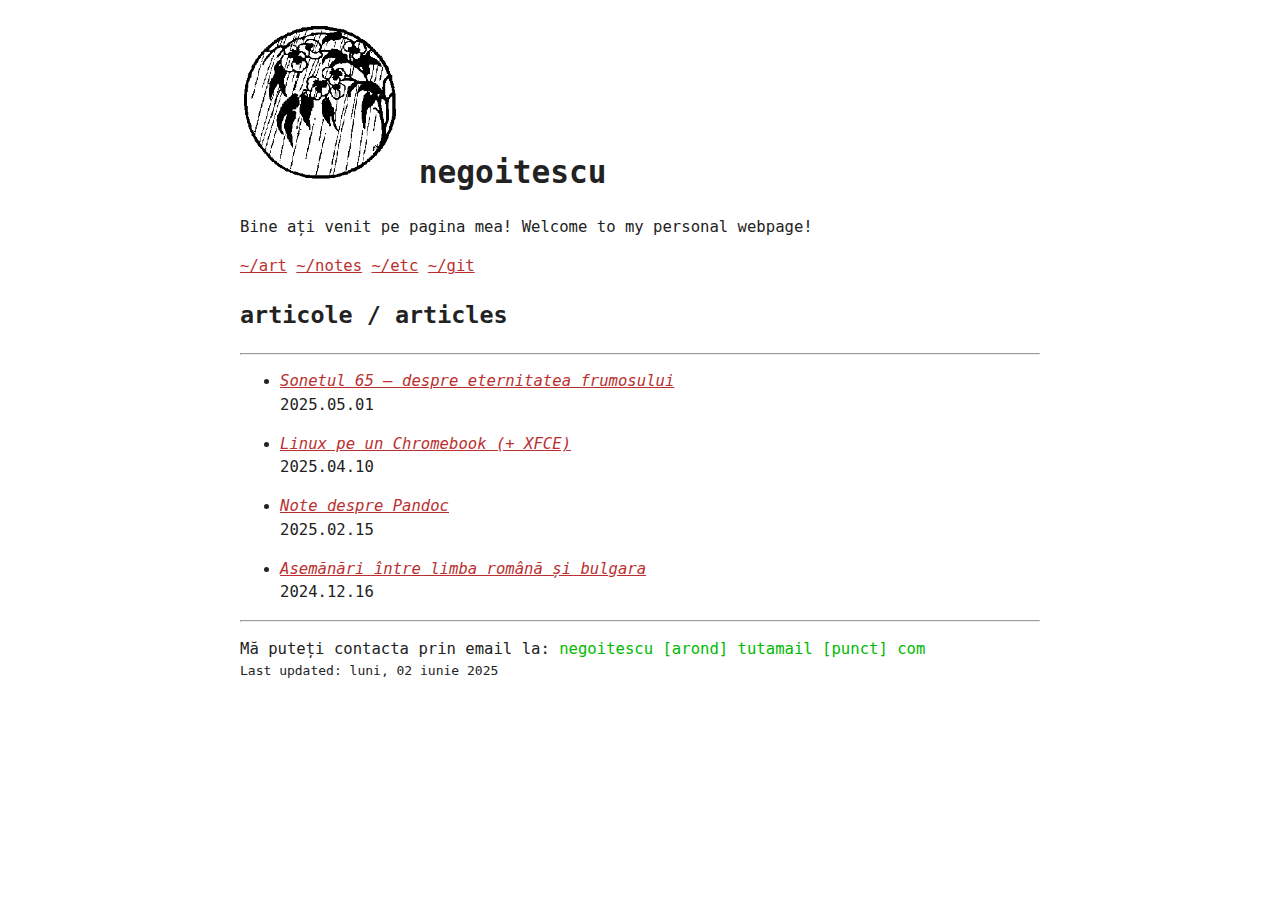
<file: index.html>
<!DOCTYPE html>
<html lang="ro">
<head>
	<meta charset="UTF-8">
	<meta name="viewport" content="width=device-width, initial-scale=1.0">
	<title>negoitescu mario</title>
	<link rel="shortcut icon" href="./res/favicon.ico">
	<link href="./style.css" rel="stylesheet" type="text/css" media="all">
</head>
<body>
	<div id="main">
		<h1><img style="width: 20%; display: inline" src="./res/hello.png">  negoitescu</h1>
	<p>Bine ați venit pe pagina mea! Welcome to my personal webpage!</p>

	<p class="links">
	<a href="https://negoitescu.newgrounds.com">~/art</a>
	<a href="https://negoitescu.xyz/notes">~/notes</a>
	<a href="./etc.html">~/etc</a>
	<a href="https://github.com/mnegoitescu">~/git</a>
	</p>

	<h2 id="blog">articole / articles</h2>
	<hr/>
	<ul><li><p><a href=posts/04-sonetul65.html><em>Sonetul 65 &mdash; despre eternitatea frumosului</em></a><br/>2025.05.01</p></li><li><p><a href=posts/03-chromebook.html><em>Linux pe un Chromebook (+ XFCE)</em></a><br/>2025.04.10 </p></li><li><p><a href=posts/02-pandoc.html><em>Note despre Pandoc</em></a><br/>2025.02.15</p></li><li><p><a href=posts/01-asemanari-bulgara-romana.html><em>Asemănări între limba română și bulgara</em></a><br/>2024.12.16 </p></li></ul>
	<hr/>
	<p>Mă puteți contacta prin email la: <code>negoitescu [arond] tutamail [punct] com</code><br/>
	<sup>Last updated: luni, 02 iunie 2025</sup></p>
	</div>
</body>
</html>
</file>
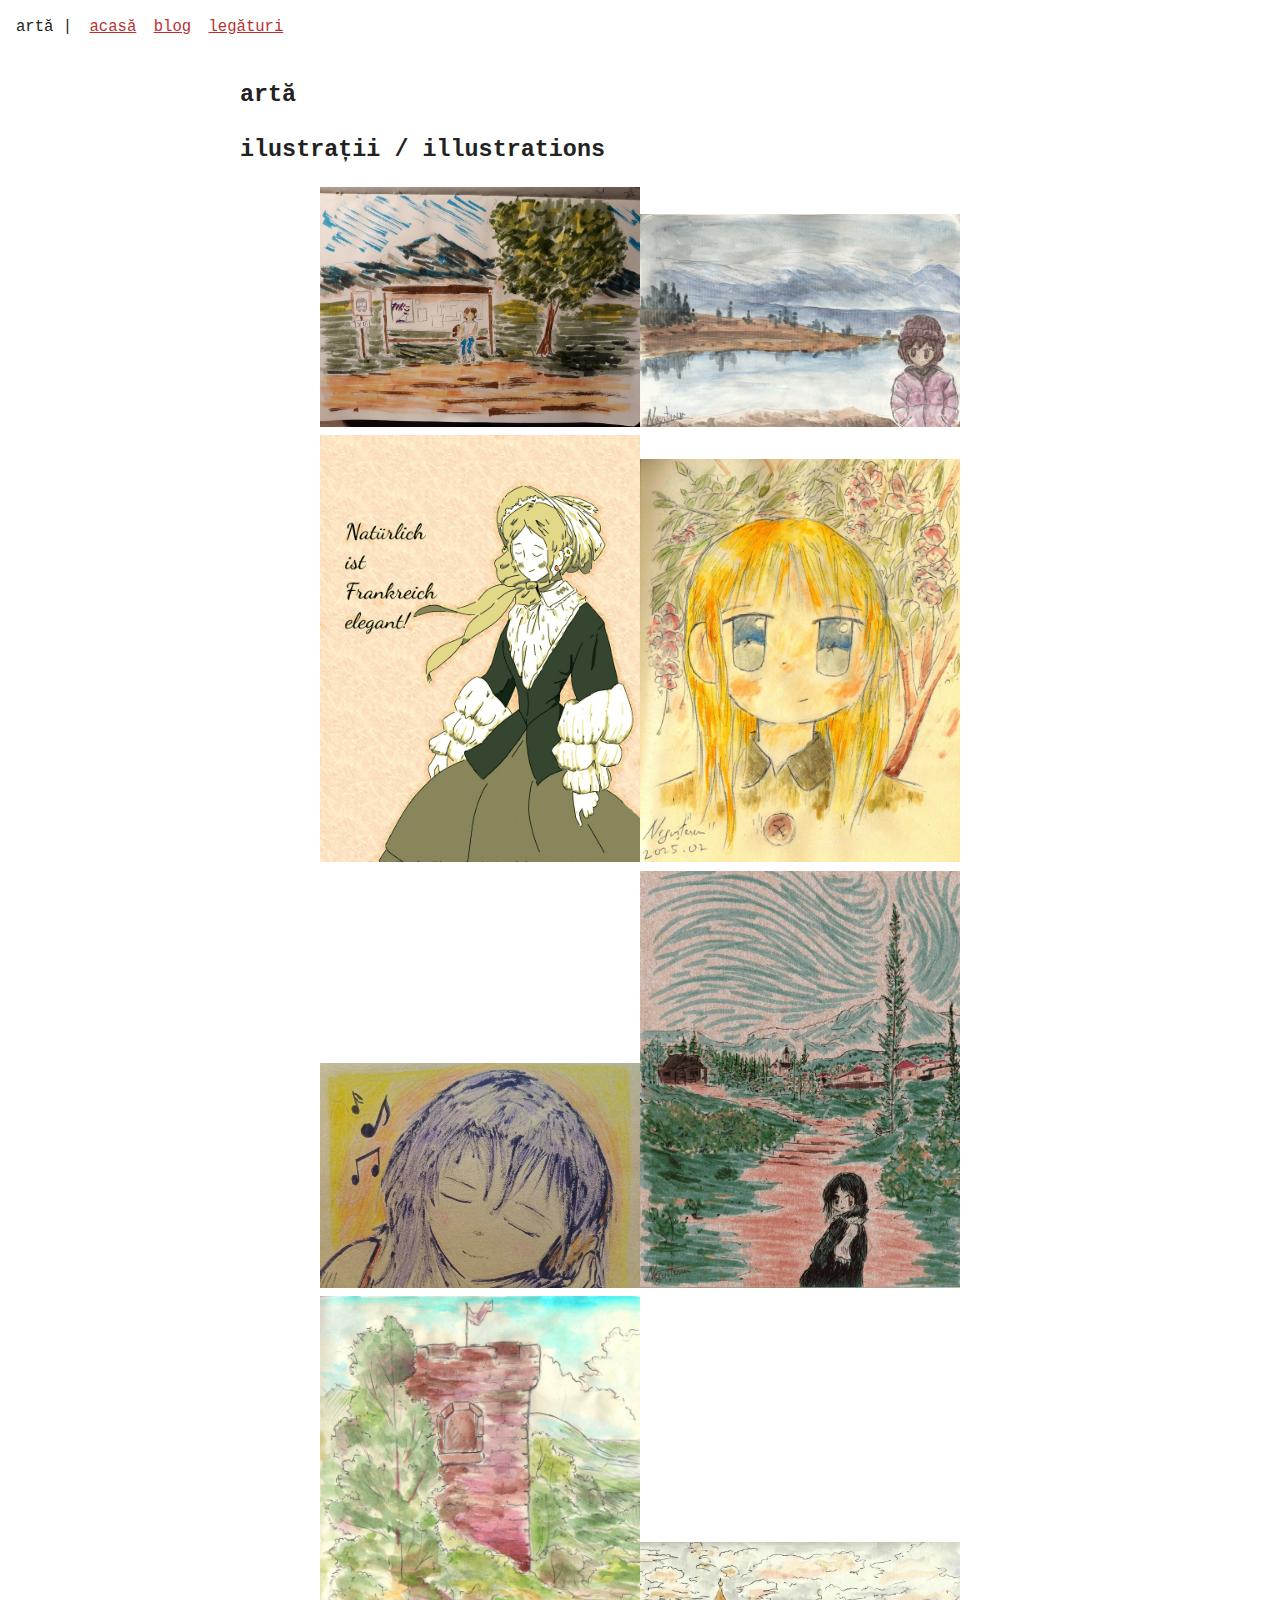
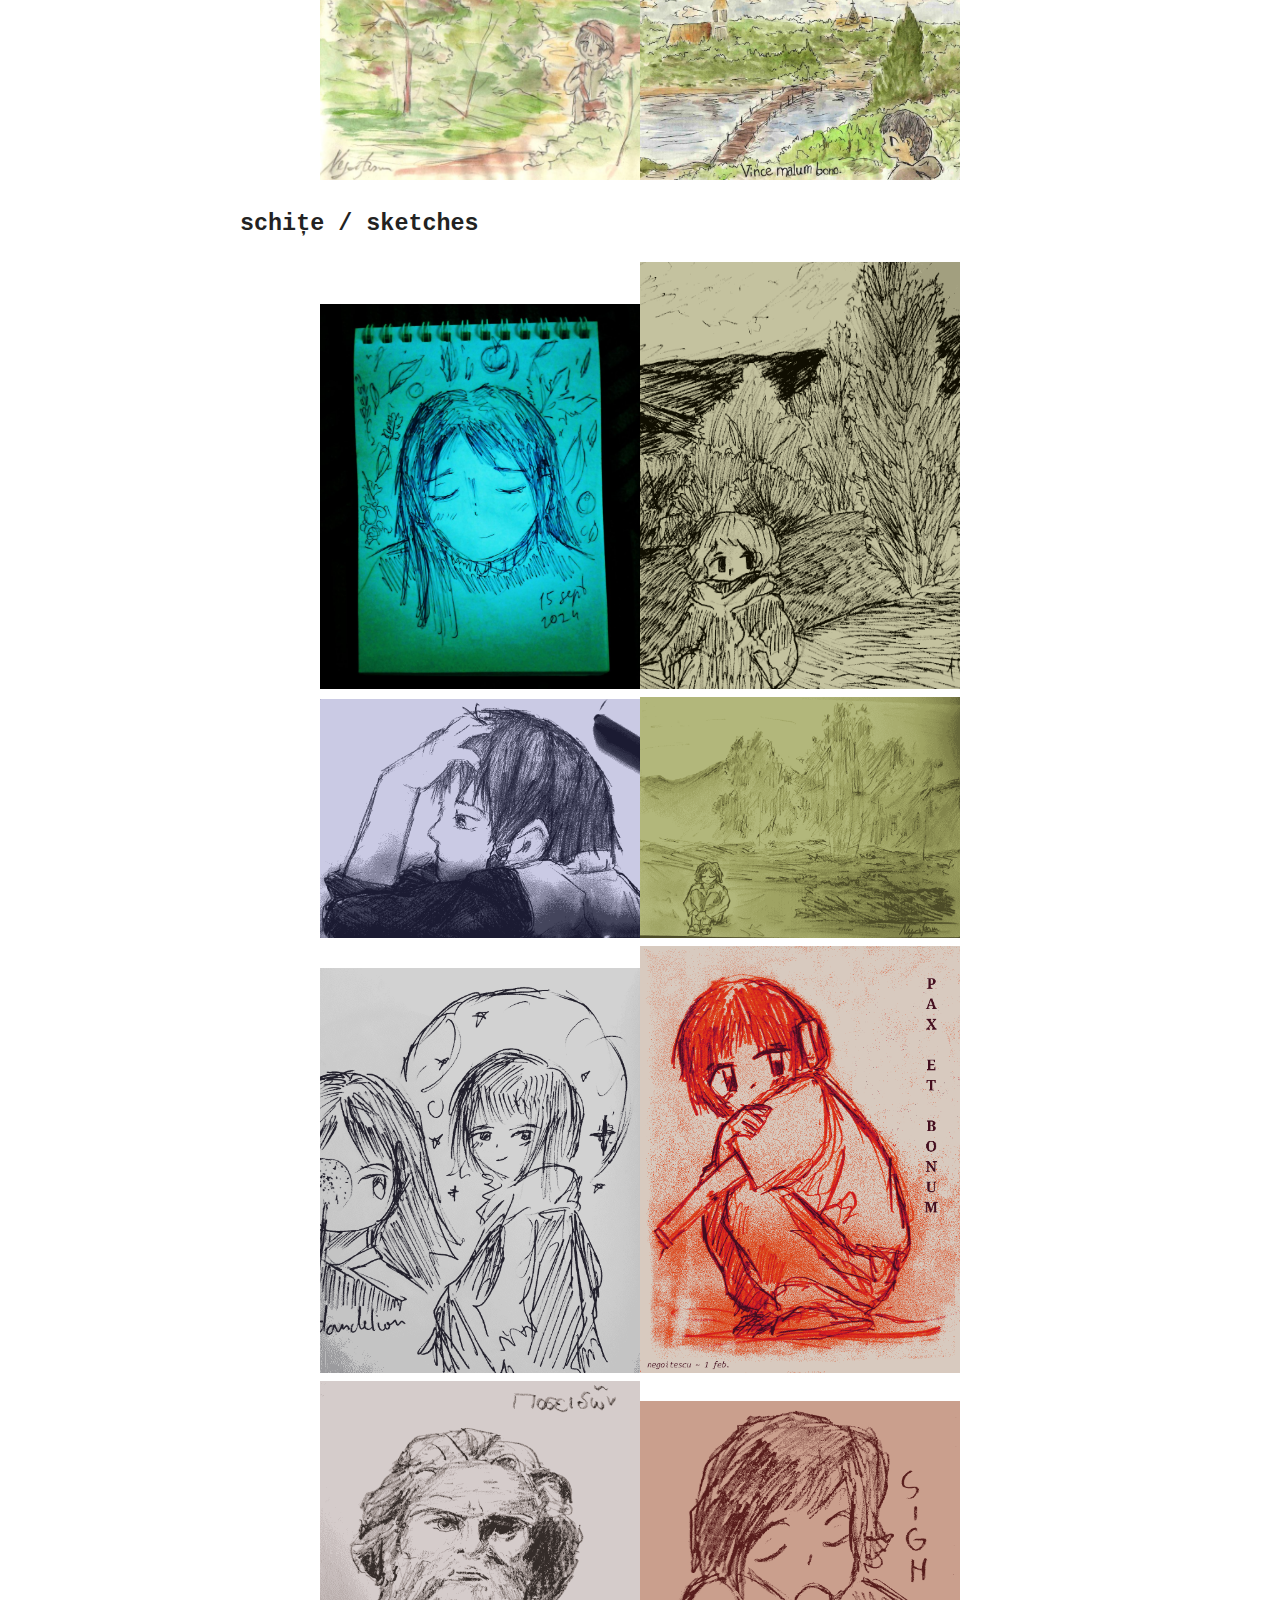
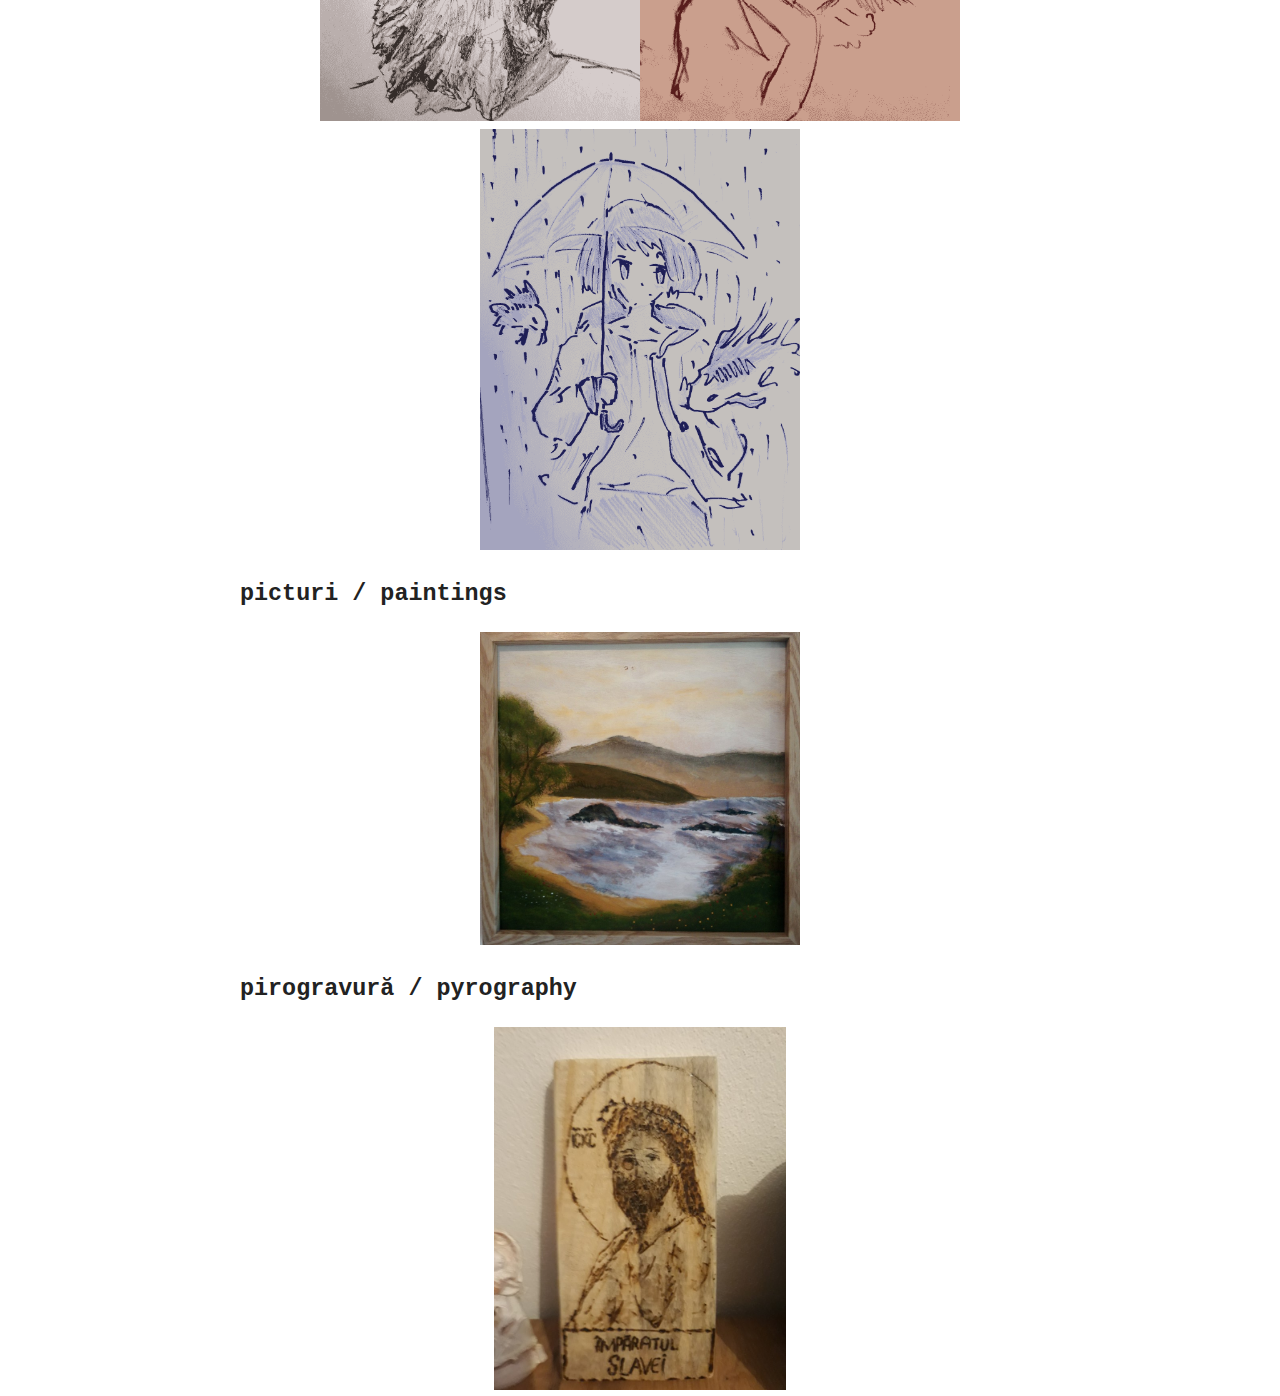
<file: art.html>
<!DOCTYPE html>
<html lang="ro">
  <head>
    <meta charset="UTF-8">
    <meta name="viewport" content="width=device-width, initial-scale=1.0">
    <title>artă | negoitescu mario</title>
    <link href="./style.css" rel="stylesheet" type="text/css" media="all">
  </head>
  <body>
  <div class="menu">
	<p>artă |
	<a href="./">acasă</a>
	<a href="./#blog">blog</a>
 	<a href="./links.html">legături</a></p>
  </div>
  <div id="main">
	<h2>artă</h2>
	<h2>ilustrații / illustrations</h2>
	<div class="pic">
		<img src="./pics/art/il-bus.jpg">
		<img src="./pics/art/il-cold-lake.jpg">
		<img src="./pics/art/il-frankreich.jpg">
		<img src="./pics/art/il-glycine.jpg">
		<img src="./pics/art/il-music.jpg">
		<img src="./pics/art/il-satuc.jpg">
		<img src="./pics/art/il-turn.jpg">
		<img src="./pics/art/il-vincemalumbono.jpg">
	</div>
	<h2>schițe / sketches</h2>
	<div class="pic">
		<img src="./pics/art/sk-autumn-fall.jpg">
		<img src="./pics/art/sk-cold.png">
		<img src="./pics/art/sk-lain.png">
		<img src="./pics/art/sk-mesteacan.png">
		<img src="./pics/art/sk-moon.png">
		<img src="./pics/art/sk-muzak.png">
		<img src="./pics/art/sk-poseidon.png">
		<img src="./pics/art/sk-sigh.png">
		<img src="./pics/art/sk-weird-fishes.png">
	</div>
	<h2>picturi / paintings</h2>
	<div class="pic">
		<img src="./pics/art/pt-malul-marii.jpg">
	</div>
	<h2>pirogravură / pyrography</h2>
	<div class="pic">
		<img src="./pics/art/ww-imparatul-slavei.jpg">
	</div>
    </div>
    </body>
</html>
</file>
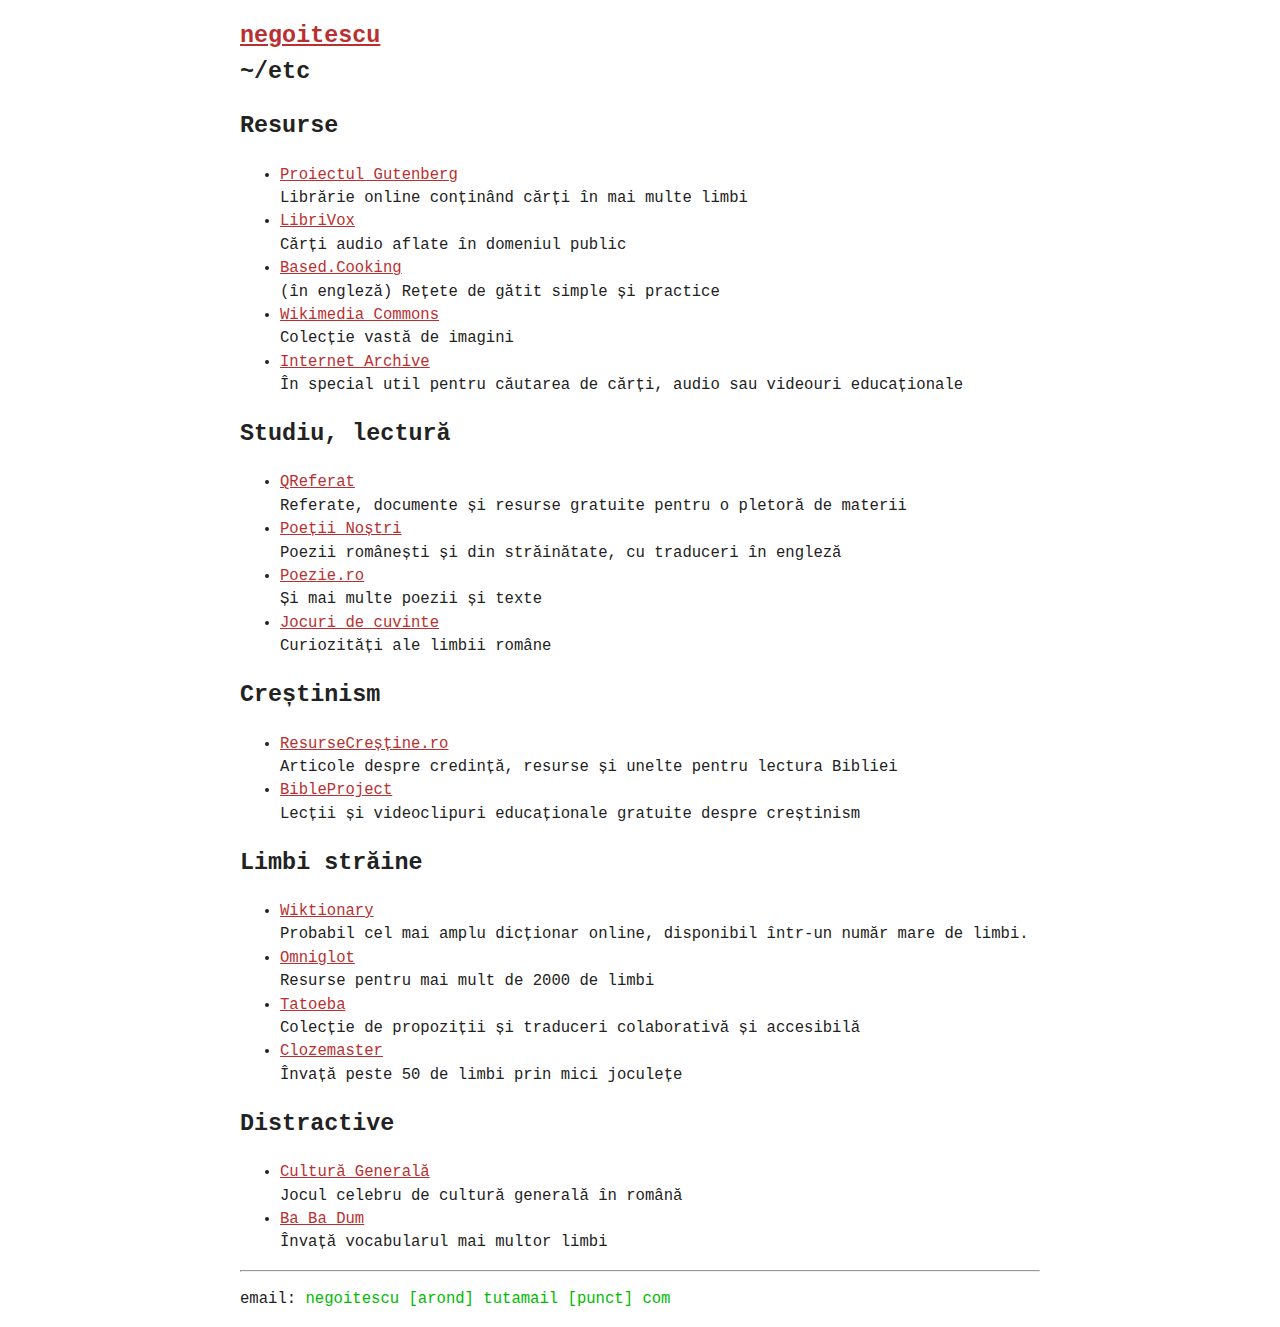
<file: etc.html>
<!DOCTYPE html>
<html lang="ro">
<head>
	<meta charset="UTF-8">
	<meta name="viewport" content="width=device-width, initial-scale=1.0">
	<title>etc | negoitescu mario</title>
	<link rel="shortcut icon" href="./res/favicon.ico">
	<link href="./style.css" rel="stylesheet" type="text/css" media="all">
</head>
<body>
	<div id="main">
	<h2><a href="./">negoitescu</a><br/> ~/etc</h2>
	<h2 id="resurse">Resurse</h2>
<ul>
<li><a href="https://www.gutenberg.org/ebooks/">Proiectul
Gutenberg</a><br />
Librărie online conținând cărți în mai multe limbi</li>
<li><a href="https://librivox.org">LibriVox</a><br />
Cărți audio aflate în domeniul public</li>
<li><a href="https://based.cooking/">Based.Cooking</a><br />
(în engleză) Rețete de gătit simple și practice</li>
<li><a href="https://commons.wikimedia.org/wiki/Main_Page">Wikimedia
Commons</a><br />
Colecție vastă de imagini</li>
<li><a href="https://archive.org/">Internet Archive</a><br />
În special util pentru căutarea de cărți, audio sau videouri
educaționale</li>
</ul>
<h2 id="studiu">Studiu, lectură</h2>
<ul>
<li><a href="https://www.qreferat.com/">QReferat</a><br />
Referate, documente și resurse gratuite pentru o pletoră de materii</li>
<li><a href="https://poetii-nostri.ro/">Poeții Noștri</a><br />
Poezii românești și din străinătate, cu traduceri în engleză</li>
<li><a href="https://www.poezie.ro/">Poezie.ro</a><br />
Și mai multe poezii și texte</li>
<li><a href="https://jocuridecuvinte.ro/">Jocuri de cuvinte</a><br />
Curiozități ale limbii române</li>
</ul>
<h2 id="crestinism">Creștinism</h2>
<ul>
<li><a
href="https://www.resursecrestine.ro/">ResurseCreșține.ro</a><br />
Articole despre credință, resurse și unelte pentru lectura Bibliei</li>
<li><a href="https://bibleproject.com/Romanian/">BibleProject</a><br />
Lecții și videoclipuri educaționale gratuite despre creștinism</li>
</ul>
<h2 id="lingv">Limbi străine</h2>
<ul>
<li><a href="https://www.wiktionary.org/">Wiktionary</a><br />
Probabil cel mai amplu dicționar online, disponibil într-un număr mare
de limbi.</li>
<li><a href="https://www.omniglot.com">Omniglot</a><br />
Resurse pentru mai mult de 2000 de limbi</li>
<li><a href="https://tatoeba.org/ro">Tatoeba</a><br />
Colecție de propoziții și traduceri colaborativă și accesibilă</li>
<li><a href="https://www.clozemaster.com/">Clozemaster</a><br />
Învață peste 50 de limbi prin mici joculețe</li>
</ul>
<h2 id="fun">Distractive</h2>
<ul>
<li><a href="https://www.culturagenerala.ro/acasa">Cultură
Generală</a><br />
Jocul celebru de cultură generală în română</li>
<li><a href="https://babadum.com">Ba Ba Dum</a><br />
Învață vocabularul mai multor limbi</li>
</ul>
	<hr/>
	<p>email: <code>negoitescu [arond] tutamail [punct] com</code></p>
	</div>
</body>
</html>
</file>
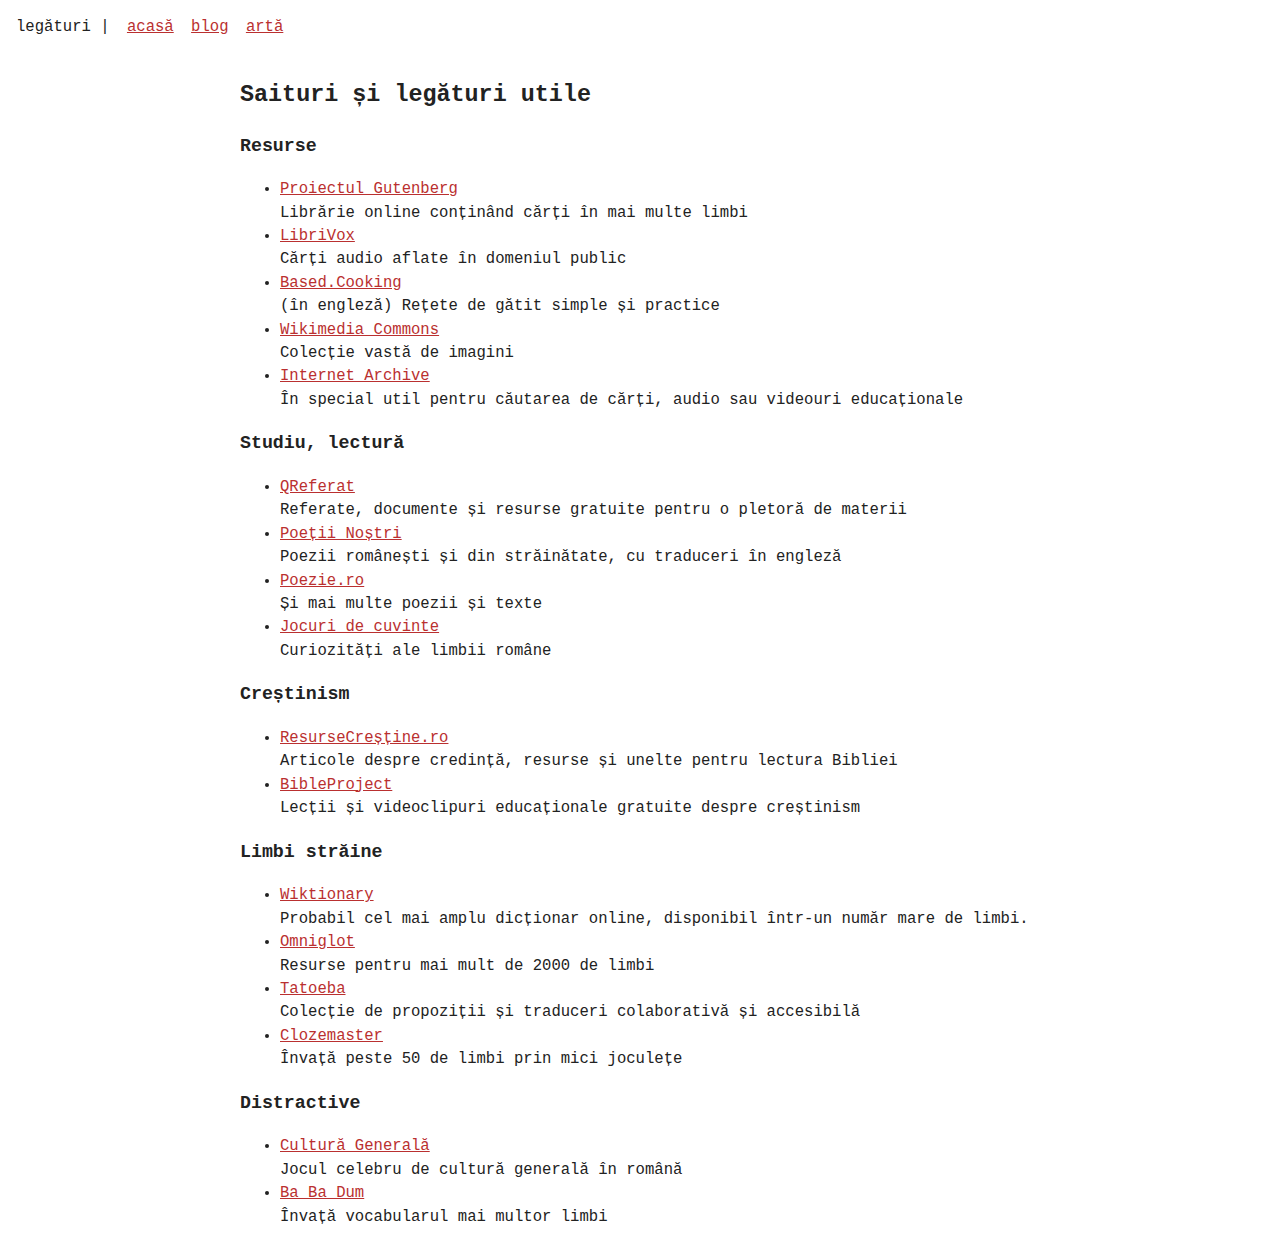
<file: links.html>
<!DOCTYPE html>
<html lang="ro">
  <head>
    <meta charset="UTF-8">
    <meta name="viewport" content="width=device-width, initial-scale=1.0">
    <title>Website-uri utile | Negoitescu Mario</title>
    <link href="./style.css" rel="stylesheet" type="text/css" media="all">
  </head>
  <body>
  <div class="menu">
	<p>legături |
	<a href="./">acasă</a>
	<a href="./#blog">blog</a>
	<a href="./art.html">artă</a></p>
  </div>
  <div id="main">
	<h2 class="center">Saituri și legături utile</h2>

	<h3 id="resurse">Resurse</h3>
	<ul>
		<li><a href="https://www.gutenberg.org/ebooks/">Proiectul Gutenberg</a><br/>Librărie online conținând cărți în mai multe limbi</li>
		<li><a href="https://librivox.org">LibriVox</a><br/>Cărți audio aflate în domeniul public</li>
		<li><a href="https://based.cooking/">Based.Cooking</a><br/>(în engleză) Rețete de gătit simple și practice</li>
		<li><a href="https://commons.wikimedia.org/wiki/Main_Page">Wikimedia Commons</a><br/>Colecție vastă de imagini</li>
		<li><a href="https://archive.org/">Internet Archive</a><br/>În special util pentru căutarea de cărți, audio sau videouri educaționale</li>
	</ul>

	<h3 id="studiu">Studiu, lectură</h3>
	<ul>
		<li><a href="https://www.qreferat.com/">QReferat</a><br/>Referate, documente și resurse gratuite pentru o pletoră de materii</li>
		<li><a href="https://poetii-nostri.ro/">Poeții Noștri</a><br/>Poezii românești și din străinătate, cu traduceri în engleză</li>
		<li><a href="https://www.poezie.ro/">Poezie.ro</a><br/>Și mai multe poezii și texte</li>
		<li><a href="https://jocuridecuvinte.ro/">Jocuri de cuvinte</a><br/>Curiozități ale limbii române</li>
	</ul>

	<h3 id="crestinism">Creștinism</h3>
	<ul>
	  <li><a href="https://www.resursecrestine.ro/">ResurseCreșține.ro</a><br/>Articole despre credință, resurse și unelte pentru lectura Bibliei</li>
	  <li><a href="https://bibleproject.com/Romanian/">BibleProject</a><br/>Lecții și videoclipuri educaționale gratuite despre creștinism</li>
	</ul>

	<h3 id="lingv">Limbi străine</h3>
	<ul>
		<li><a href="https://www.wiktionary.org/">Wiktionary</a><br/>Probabil cel mai amplu dicționar online, disponibil într-un număr mare de limbi.</li>
		<li><a href="https://www.omniglot.com">Omniglot</a><br/>Resurse pentru mai mult de 2000 de limbi</li>
		<li><a href="https://tatoeba.org/ro">Tatoeba</a><br/>Colecție de propoziții și traduceri colaborativă și accesibilă</li>
		<li><a href="https://www.clozemaster.com/">Clozemaster</a><br/>Învață peste 50 de limbi prin mici joculețe</li>
	</ul>

	<h3 id="fun">Distractive</h3>
	<ul>
		<li><a href="https://www.culturagenerala.ro/acasa">Cultură Generală</a><br/>Jocul celebru de cultură generală în română</li>
		<li><a href="https://babadum.com">Ba Ba Dum</a><br/>Învață vocabularul mai multor limbi</li>
	</ul>

  </div>
  </body>
</html>
</file>
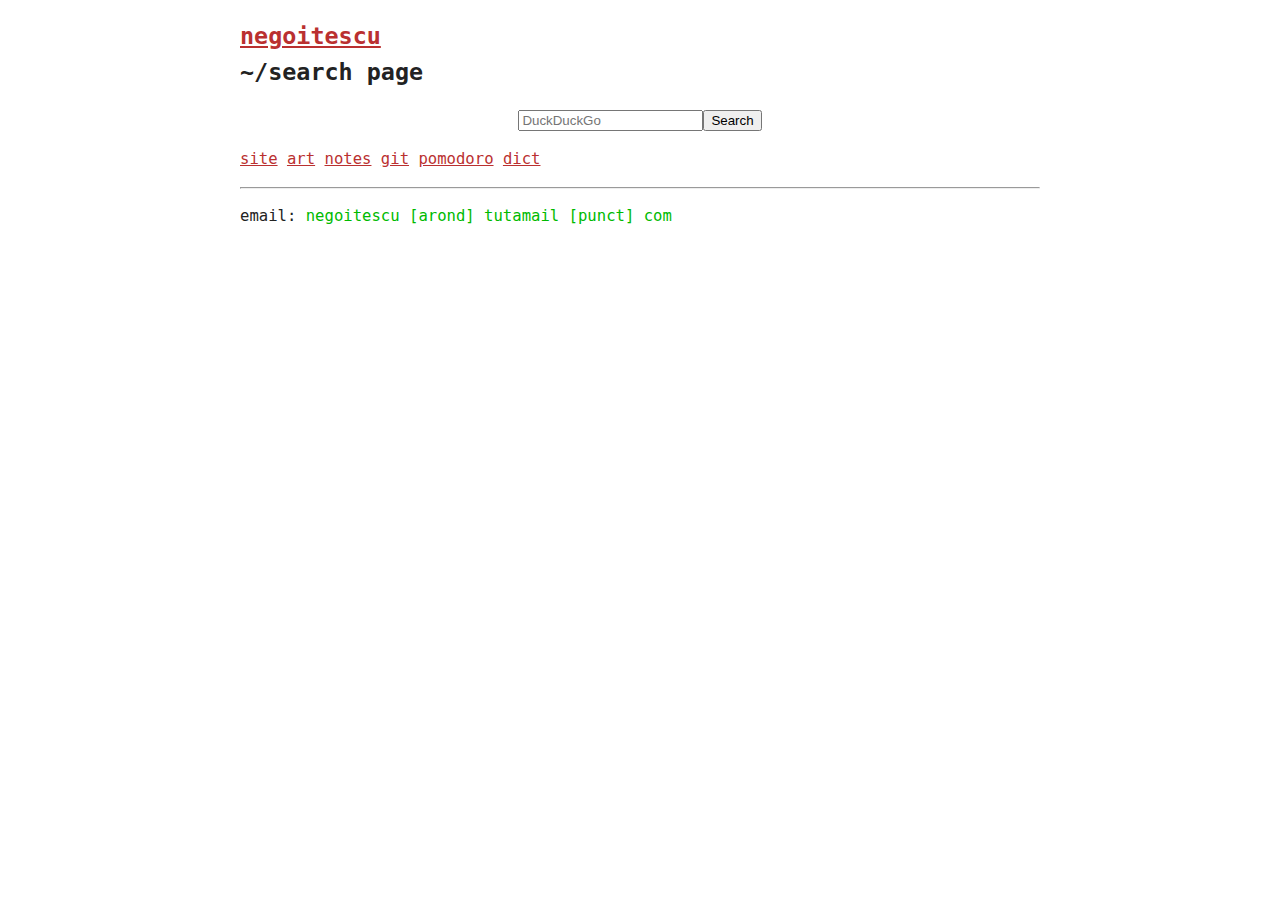
<file: search.html>
<!DOCTYPE html>
<html lang="ro">
<head>
	<meta charset="UTF-8">
	<meta name="viewport" content="width=device-width, initial-scale=1.0">
	<title>search page | negoitescu mario</title>
	<link rel="shortcut icon" href="./res/favicon.ico">
	<link href="./style.css" rel="stylesheet" type="text/css" media="all">
</head>
<body>
	<div id="main">
	<h2><a href="./">negoitescu</a><br/> ~/search page</h2>
	<form class="pic" action="https://duckduckgo.com/" method="get">
<input type="hidden" name="sitesearch" value="">
<input type="text" name="q" placeholder="DuckDuckGo">
<input type="submit" value="Search">
</form>
<div class="links">
<p><a href="https://negoitescu.xyz">site</a> <a
href="https://negoitescu.newgrounds.com">art</a> <a
href="https://negoitescu.xyz/notes">notes</a> <a
href="https://github.com/mnegoitescu">git</a> <a
href="https://pomofocus.io/">pomodoro</a> <a
href="https://hallo.ro">dict</a></p>
</div>
	<hr/>
	<p>email: <code>negoitescu [arond] tutamail [punct] com</code></p>
	</div>
</body>
</html>
</file>
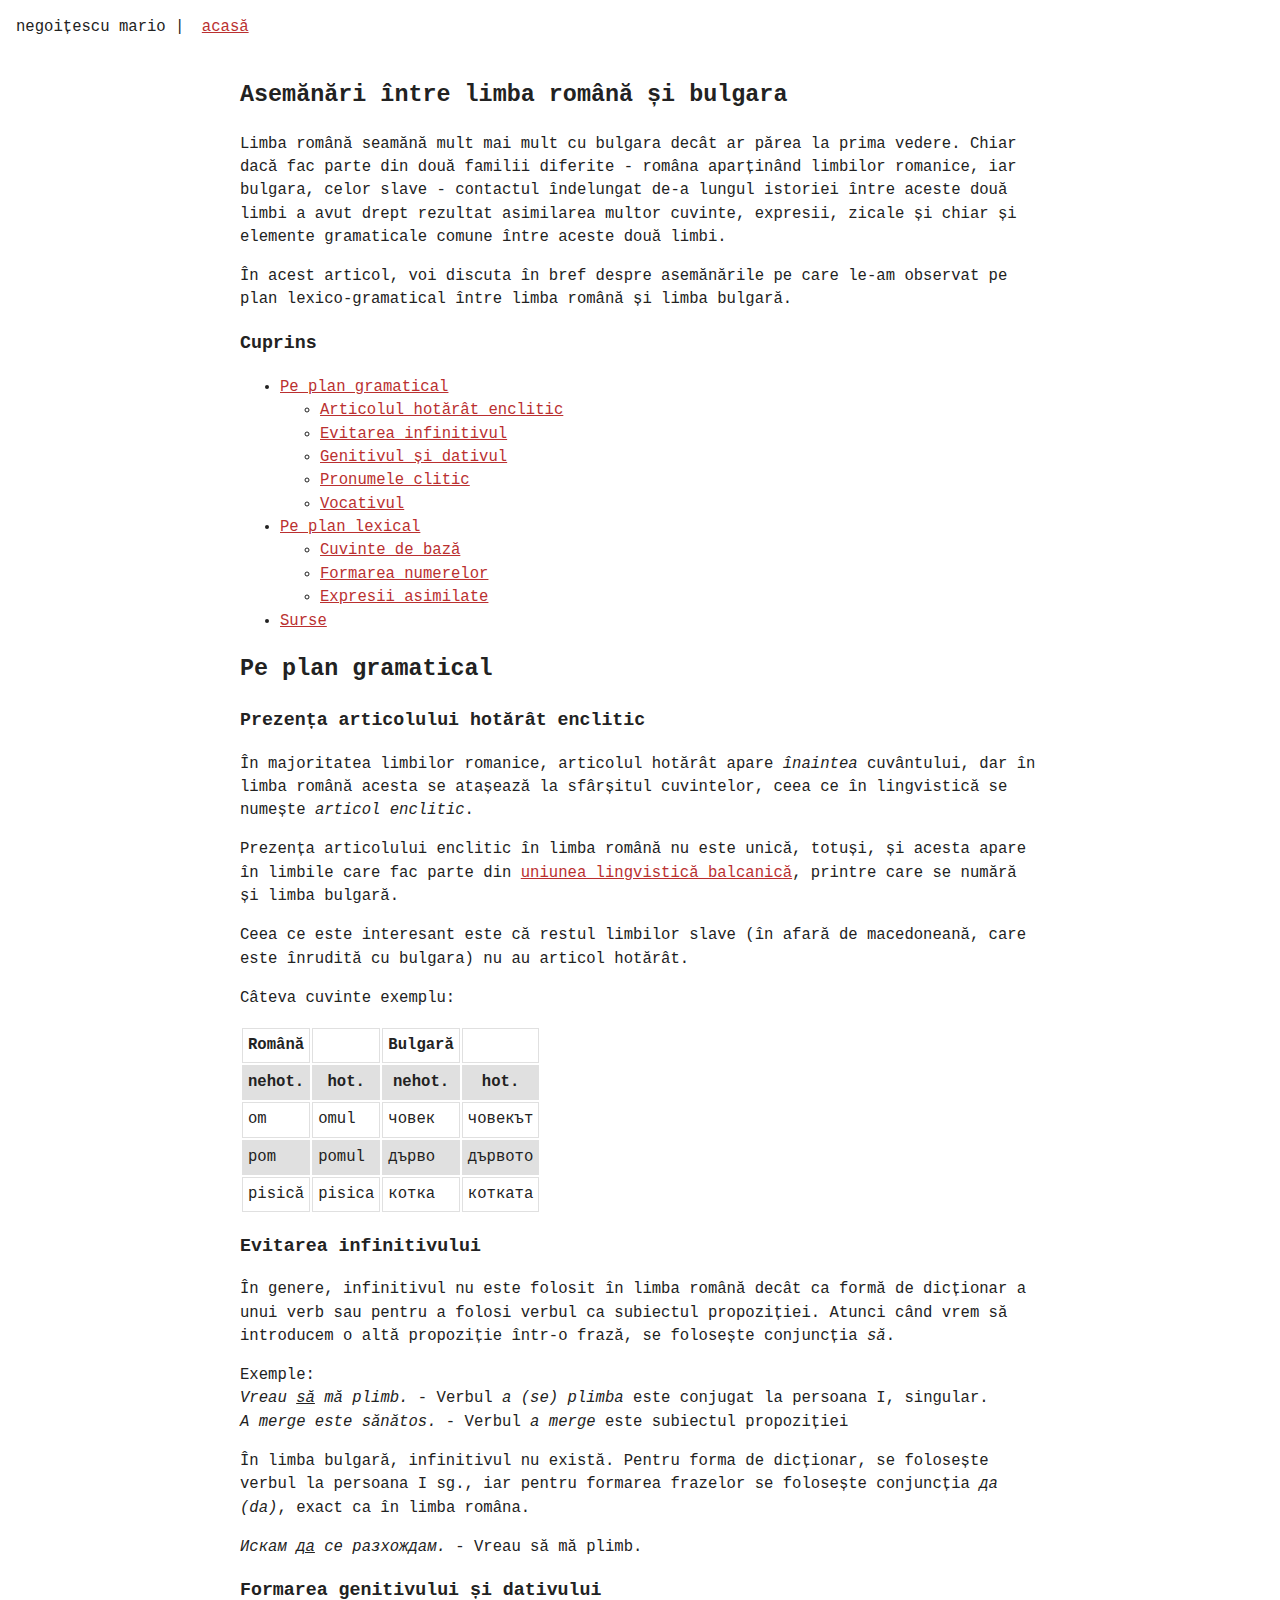
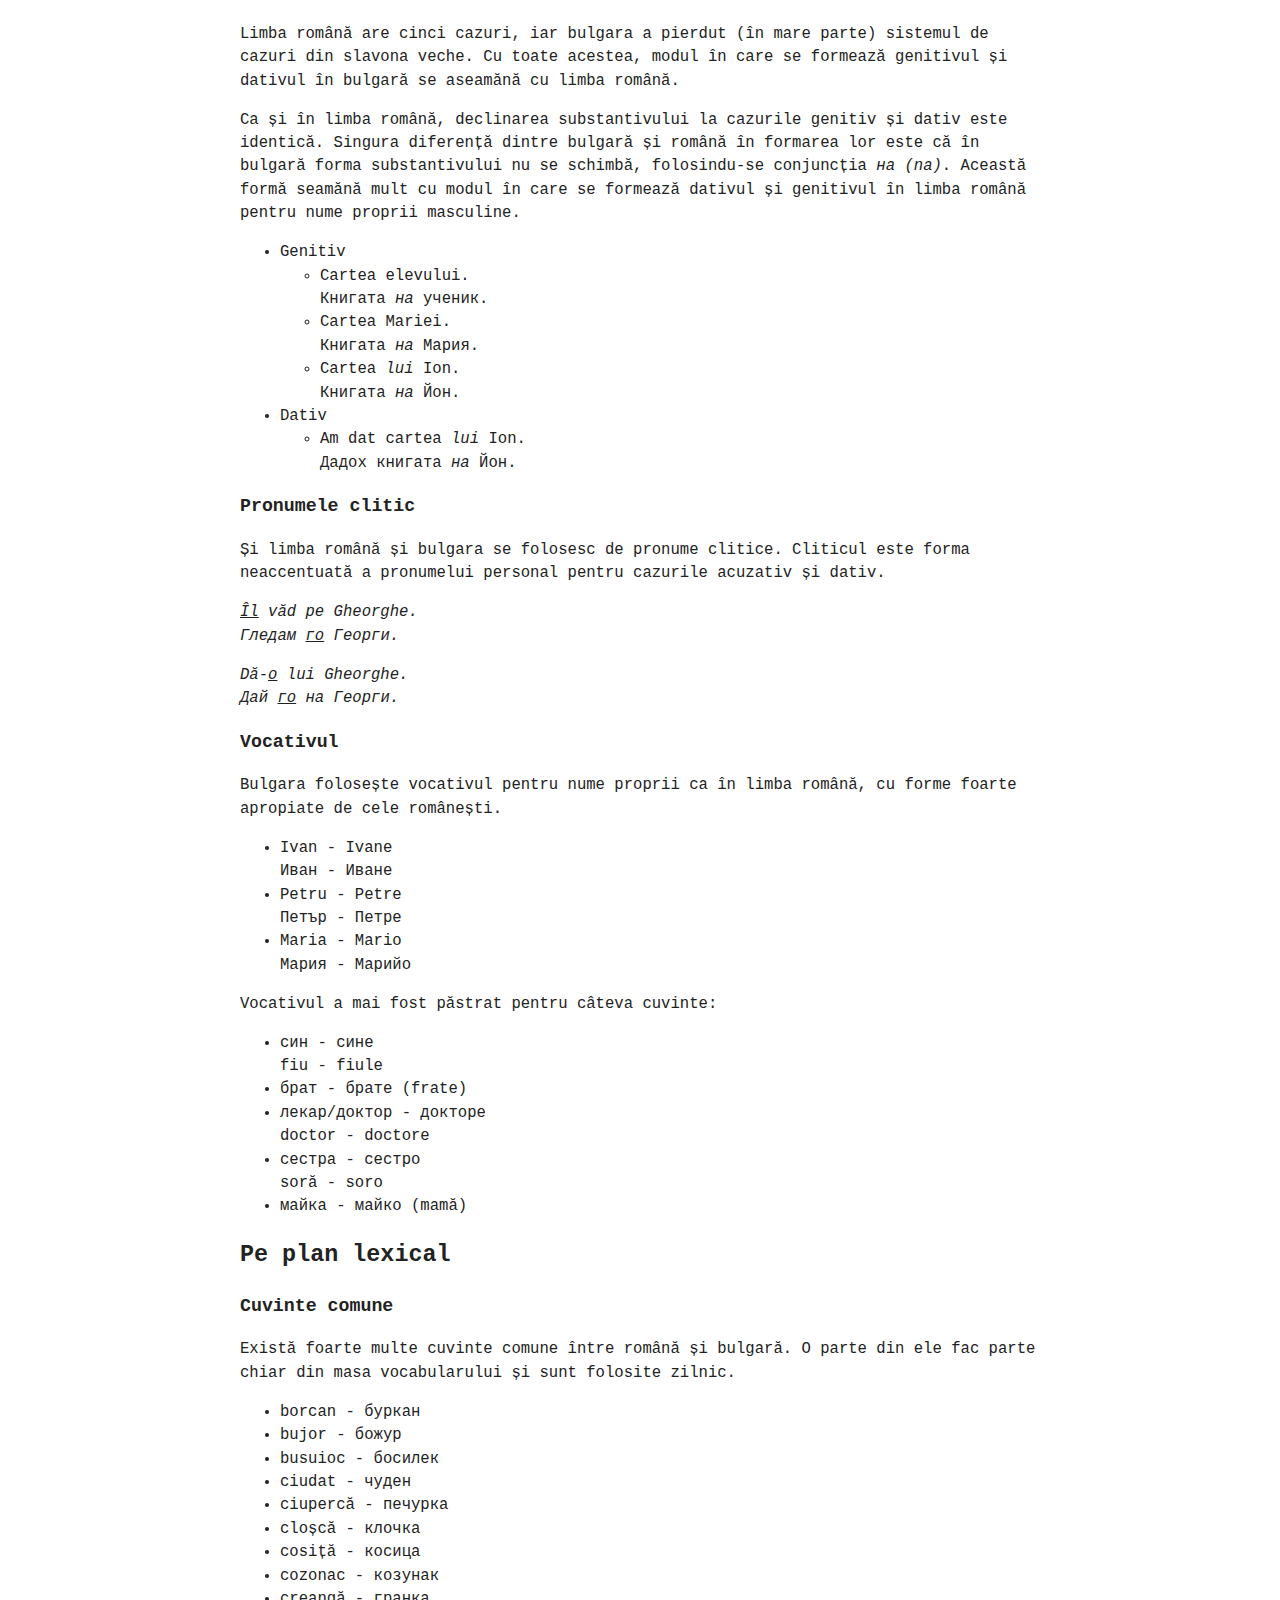
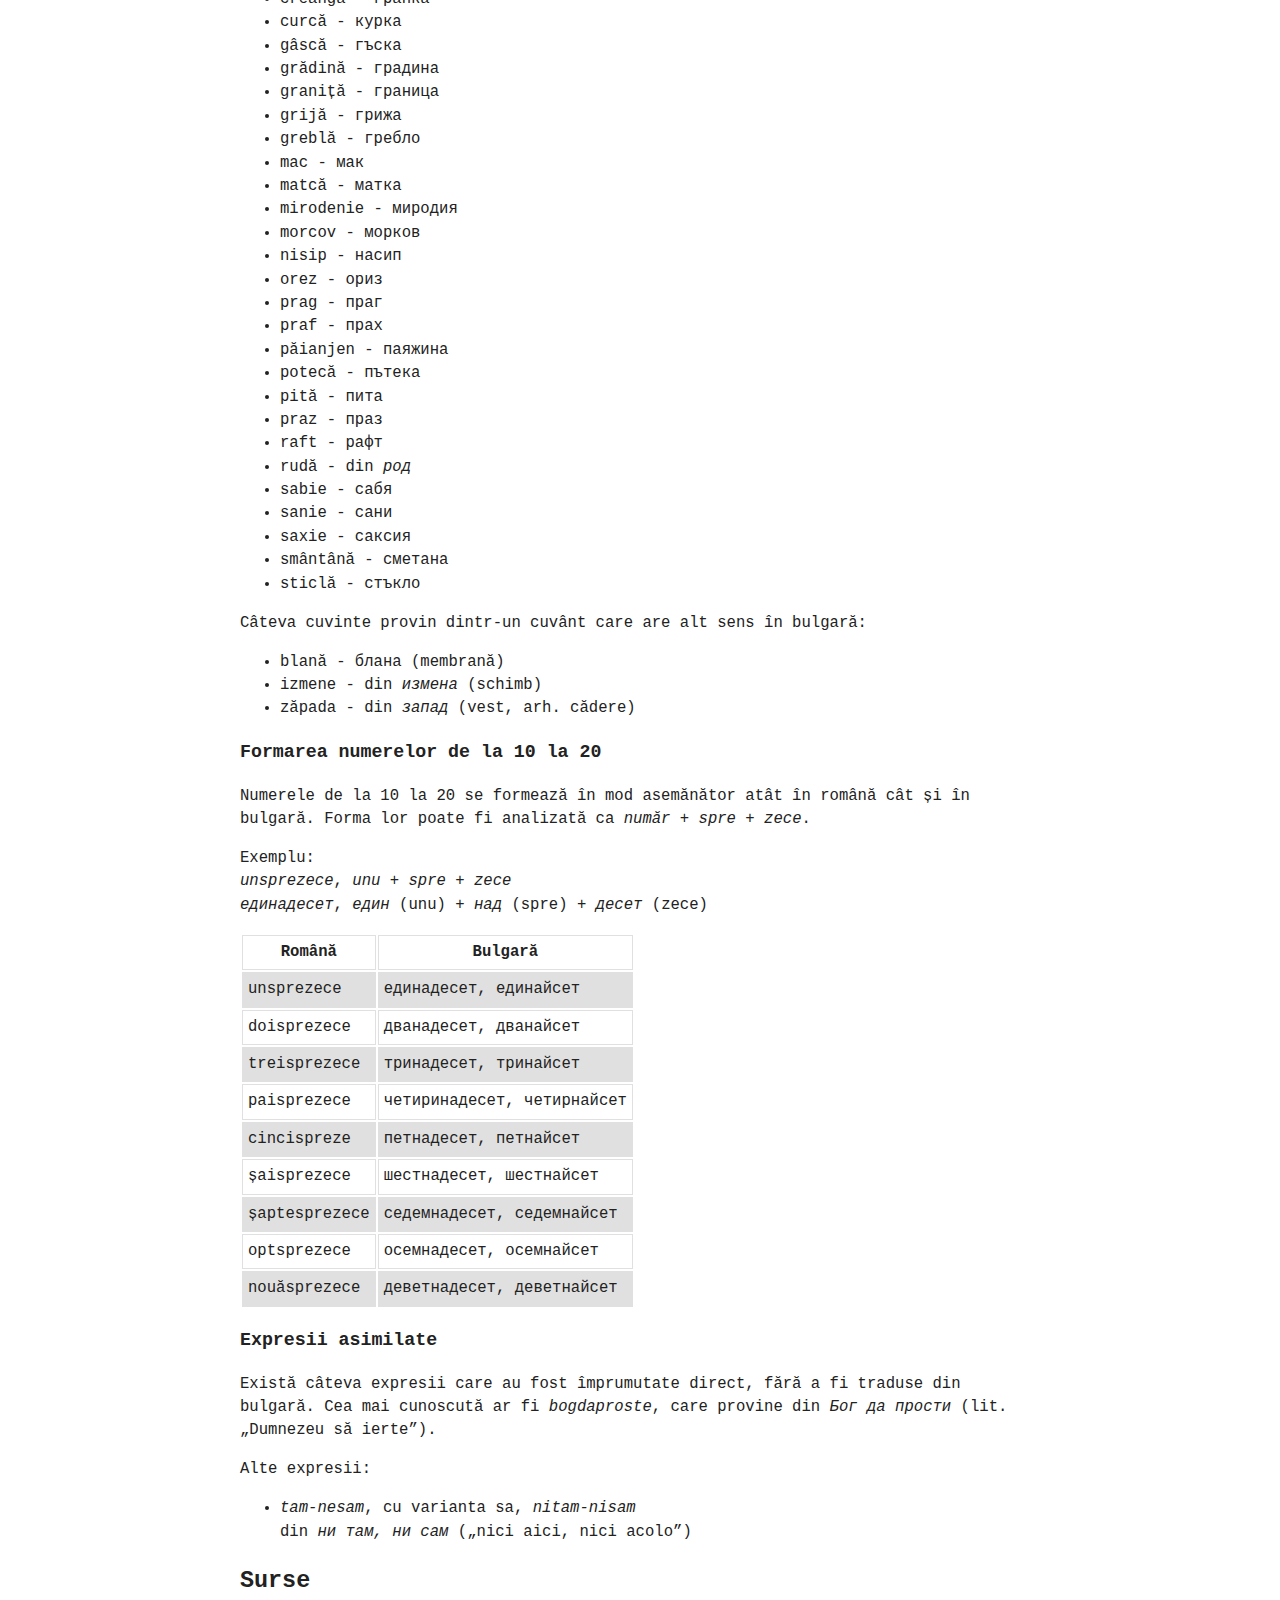
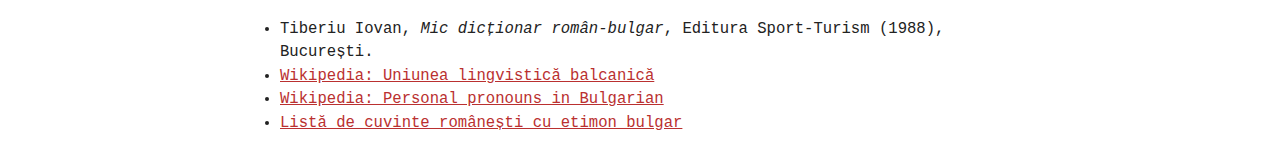
<file: blog/Asemănări-între-limba-română-și-bulgara.html>
<!DOCTYPE html>
<html lang="ro">
  <head>
    <meta charset="UTF-8">
    <meta name="viewport" content="width=device-width, initial-scale=1.0">
    <title>Asemănări între limba română și bulgara | Negoițescu Mario</title>
    <link rel="shortcut icon" href="../pics/favicon.ico" />
    <link href="../style.css" rel="stylesheet" type="text/css" media="all">
  </head>
  <body>
  <div class="menu">
	<p>negoițescu mario | <a href="../#blog">acasă</a></p>
  </div>
  <div id="main">
  <h2>Asemănări între limba română și bulgara</h2>
  <p>Limba română seamănă mult mai mult cu bulgara decât ar părea la prima vedere. Chiar dacă fac parte din două familii diferite - româna aparținând limbilor romanice, iar bulgara, celor slave - contactul îndelungat de-a lungul istoriei între aceste două limbi a avut drept rezultat asimilarea multor cuvinte, expresii, zicale și chiar și elemente gramaticale comune între aceste două limbi.</p>

<p>În acest articol, voi discuta în bref despre asemănările pe care le-am observat pe plan lexico-gramatical între limba română și limba bulgară.</p>

<h3>Cuprins</h3>
<ul>
	<li><a href="#gramatica">Pe plan gramatical</a></li>
	<ul>
		<li><a href="#articol">Articolul hotărât enclitic</a></li>
		<li><a href="#infinitiv">Evitarea infinitivul</a></li>
		<li><a href="#genitiv">Genitivul și dativul</a></li>
		<li><a href="#pronume">Pronumele clitic</a></li>
		<li><a href="#vocativ">Vocativul</a></li>
	</ul>
	<li><a href="#lexic">Pe plan lexical</a></li>
	<ul>
		<li><a href="#cuvinte">Cuvinte de bază</a></li>
		<li><a href="#numere">Formarea numerelor</a></li>
		<li><a href="#expresii">Expresii asimilate</a></li>
	</ul>
	<li><a href="#surse">Surse</a></li>
</ul>

<h2 id="gramatica">Pe plan gramatical</h2>
<h3 id="articol">Prezența articolului hotărât enclitic</h3>
<p>În majoritatea limbilor romanice, articolul hotărât apare <em>înaintea</em> cuvântului, dar în limba română acesta se atașează la sfârșitul cuvintelor, ceea ce în lingvistică se numește <em>articol enclitic</em>.</p>

<p>Prezența articolului enclitic în limba română nu este unică, totuși, și acesta apare în limbile care fac parte din <a href="https://ro.wikipedia.org/wiki/Uniunea_lingvistic%C4%83_balcanic%C4%83">uniunea lingvistică balcanică</a>, printre care se numără și limba bulgară.</p>

<p>Ceea ce este interesant este că restul limbilor slave (în afară de macedoneană, care este înrudită cu bulgara) nu au articol hotărât.</p>
<p>Câteva cuvinte exemplu:</p>
<table>
    <tr>
        <th>Română</th>
        <th></th>
        <th>Bulgară</th>
        <th></th>
    </tr>
    <tr>
        <th>nehot.</th>
        <th>hot.</th>
        <th>nehot.</th>
        <th>hot.</th>
    </tr>
    <tr>
        <td>om</td>
        <td>omul</td>
        <td>човек</td>
        <td>човекът</td>
    </tr>
    <tr>
    	<td>pom</td>
    	<td>pomul</td>
    	<td>дърво</td>
    	<td>дървото</td>
    </tr>
    <tr>
        <td>pisică</td>
    	<td>pisica</td>
    	<td>котка</td>
    	<td>котката</td>
    </tr>
</table>

<h3 id="infinitiv">Evitarea infinitivului</h3>
<p>În genere, infinitivul nu este folosit în limba română decât ca formă de dicționar a unui verb sau pentru a folosi verbul ca subiectul propoziției. Atunci când vrem să introducem o altă propoziție într-o frază, se folosește conjuncția <em>să</em>.<p>

<p>Exemple:<br/>
<em>Vreau <u>să</u> mă plimb.</em> - Verbul <em>a (se) plimba</em> este conjugat la persoana I, singular.<br/>
<em>A merge este sănătos.</em> - Verbul <em>a merge</em> este subiectul propoziției</p>

<p>În limba bulgară, infinitivul nu există. Pentru forma de dicționar, se folosește verbul la persoana I sg., iar pentru formarea frazelor se folosește conjuncția <em>да (da)</em>, exact ca în limba româna.</p>

<p><em>Искам <u>да</u> се разхождам.</em> - Vreau să mă plimb.</p>

<h3 id="genitiv">Formarea genitivului și dativului</h3>
<p>Limba română are cinci cazuri, iar bulgara a pierdut (în mare parte) sistemul de cazuri din slavona veche. Cu toate acestea, modul în care se formează genitivul și dativul în bulgară se aseamănă cu limba română.</p>

<p>Ca și în limba română, declinarea substantivului la cazurile genitiv și dativ este identică. Singura diferență dintre bulgară și română în formarea lor este că în bulgară forma substantivului nu se schimbă, folosindu-se conjuncția <em>на (na)</em>. Această formă seamănă mult cu modul în care se formează dativul și genitivul în limba română pentru nume proprii masculine.</p>

<ul>
	<li>Genitiv</li>
	<ul>
		<li>Cartea elevului.<br/>
		Книгата <em>на</em> ученик.
		</li>
		<li>Cartea Mariei.<br/>
		Книгата <em>на</em> Мария.
		</li>
		<li>Cartea <em>lui</em> Ion.<br/>
		Книгата <em>на</em> Йон.
		</li>
	</ul>
	<li>Dativ</li>
	<ul>
		<li>Am dat cartea <em>lui</em> Ion.<br/>
		Дадох книгата <em>на</em> Йон.</li>
	</ul>
</ul>

<h3 id="pronume">Pronumele clitic</h3> 
<p>Și limba română și bulgara se folosesc de pronume clitice. Cliticul este forma neaccentuată a pronumelui personal pentru cazurile acuzativ și dativ.</p>

<p><em><u>Îl</u> văd pe Gheorghe.</em><br/>
<em>Гледам <u>го</u> Георги.</em></p>
<p><em>Dă-<u>o</u> lui Gheorghe.</em><br/>
<em>Дай <u>го</u> на Георги.</em></p>

<h3 id="vocativ">Vocativul</h3>
<p>Bulgara folosește vocativul pentru nume proprii ca în limba română, cu forme foarte apropiate de cele românești.</p>

<ul>
	<li>Ivan - Ivane<br/>
	Иван - Иване</li>
	<li>Petru - Petre<br/>
	Петър - Петре</li>
	<li>Maria - Mario<br/>
	Мария - Марийо</li>
</ul>

<p>Vocativul a mai fost păstrat pentru câteva cuvinte:</p>

<ul>
	<li>син - сине<br/>
	fiu - fiule</li>
	<li>брат - брате (frate)</li>
	<li>лекар/доктор - докторе</br>
	doctor - doctore</li>
	<li>сестра - сестро<br/>
	soră - soro</li>
	<li>майка - майко (mamă)</li>
</ul>

<h2 id="lexic">Pe plan lexical</h2>
<h3 id="cuvinte">Cuvinte comune</h3>
<p>Există foarte multe cuvinte comune între română și bulgară. O parte din ele fac parte chiar din masa vocabularului și sunt folosite zilnic.</p>

<ul>
	<li>borcan - буркан</li>
	<li>bujor - божур</li>
	<li>busuioc - босилек</li>
	<li>ciudat - чуден</li>
	<li>ciupercă - печурка</li>
	<li>cloșcă - клочка</li>
	<li>cosiță - косица</li>
	<li>cozonac - козунак</li>
	<li>creangă - гранка</li>
	<li>curcă - курка</li>
	<li>gâscă - гъска</li>
	<li>grădină - градина</li>
	<li>graniță - граница</li>
	<li>grijă - грижа</li>
	<li>greblă - гребло</li>
	<li>mac - мак</li>
	<li>matcă - матка</li>
	<li>mirodenie - миродия</li>
	<li>morcov - морков</li>
	<li>nisip - насип</li>
	<li>orez - ориз</li>
	<li>prag - праг</li>
	<li>praf - прах</li>
	<li>păianjen - паяжина</li>
	<li>potecă - пътека</li>
	<li>pită - пита</li>
	<li>praz - праз</li>
	<li>raft - рафт</li>
	<li>rudă - din <em>род</em></li>
	<li>sabie - сабя</li>
	<li>sanie - сани</li>
	<li>saxie - саксия</li>
	<li>smântână - сметана</li>
	<li>sticlă - стъкло</li>
</ul>

Câteva cuvinte provin dintr-un cuvânt care are alt sens în bulgară:

<ul>
	<li>blană - блана (membrană)</li>
	<li>izmene - din <em>измена</em> (schimb)</li>
	<li>zăpada - din <em>запад</em> (vest, arh. cădere)</li>
</ul>

<h3 id="numere">Formarea numerelor de la 10 la 20</h3>
<p>Numerele de la 10 la 20 se formează în mod asemănător atât în română cât și în bulgară. Forma lor poate fi analizată ca <em>număr</em> + <em>spre</em> + <em>zece</em>.</p>
<p>Exemplu:<br/>
<em>unsprezece</em>, <em>unu</em> + <em>spre</em> + <em>zece</em><br/>
<em>единадесет</em>, <em>един</em> (unu) + <em>над</em> (spre) + <em>десет</em> (zece)</p>

<table>
<tr>
	<th>Română</th>
	<th>Bulgară</th>
</tr>
<tr>
	<td>unsprezece</td>
	<td>единадесет, единайсет</td>
</tr>
<tr>
	<td>doisprezece</td>
	<td>дванадесет, дванайсет</td>
</tr>
<tr>
	<td>treisprezece</td>
	<td>тринадесет, тринайсет</td>
</tr>
<tr>
	<td>paisprezece</td>
	<td>четиринадесет, четирнайсет</td>
</tr>
<tr>
	<td>cincispreze</td>
	<td>петнадесет, петнайсет</td>
</tr>
<tr>
	<td>șaisprezece</td>
	<td>шестнадесет, шестнайсет</td>
</tr>
<tr>
	<td>șaptesprezece</td>
	<td>седемнадесет, седемнайсет</td>
</tr>
<tr>
	<td>optsprezece</td>
	<td>осемнадесет, осемнайсет</td>
</tr>
<tr>
	<td>nouăsprezece</td>
	<td>деветнадесет, деветнайсет</td>
</tr>
</table>

<h3 id="expresii">Expresii asimilate</h3>
<p>Există câteva expresii care au fost împrumutate direct, fără a fi traduse din bulgară. Cea mai cunoscută ar fi <em>bogdaproste</em>, care provine din <em>Бог да прости</em> (lit. „Dumnezeu să ierte”).</p>

<p>Alte expresii:</p>
<ul>
	<li><em>tam-nesam</em>, cu varianta sa, <em>nitam-nisam</em><br/>
	din <em>ни там, ни сам</em> („nici aici, nici acolo”)</li>
</ul>

<h2 id="surse">Surse</h2>
<ul>
	<li>Tiberiu Iovan, <em>Mic dicționar român-bulgar</em>, Editura Sport-Turism (1988), București.</li>
	<li><a href="https://ro.wikipedia.org/wiki/Uniunea_lingvistic%C4%83_balcanic%C4%83">Wikipedia: Uniunea lingvistică balcanică</a></li>
	<li><a href="https://en.wikipedia.org/wiki/Bulgarian_pronouns">Wikipedia: Personal pronouns in Bulgarian</a></li>
	<li><a href="https://romania.fandom.com/wiki/List%C4%83_de_cuvinte_rom%C3%A2ne%C8%99ti_cu_etimon_bulgar">Listă de cuvinte românești cu etimon bulgar</a></li>
</ul>
  </div>
</body>
</html>
</file>
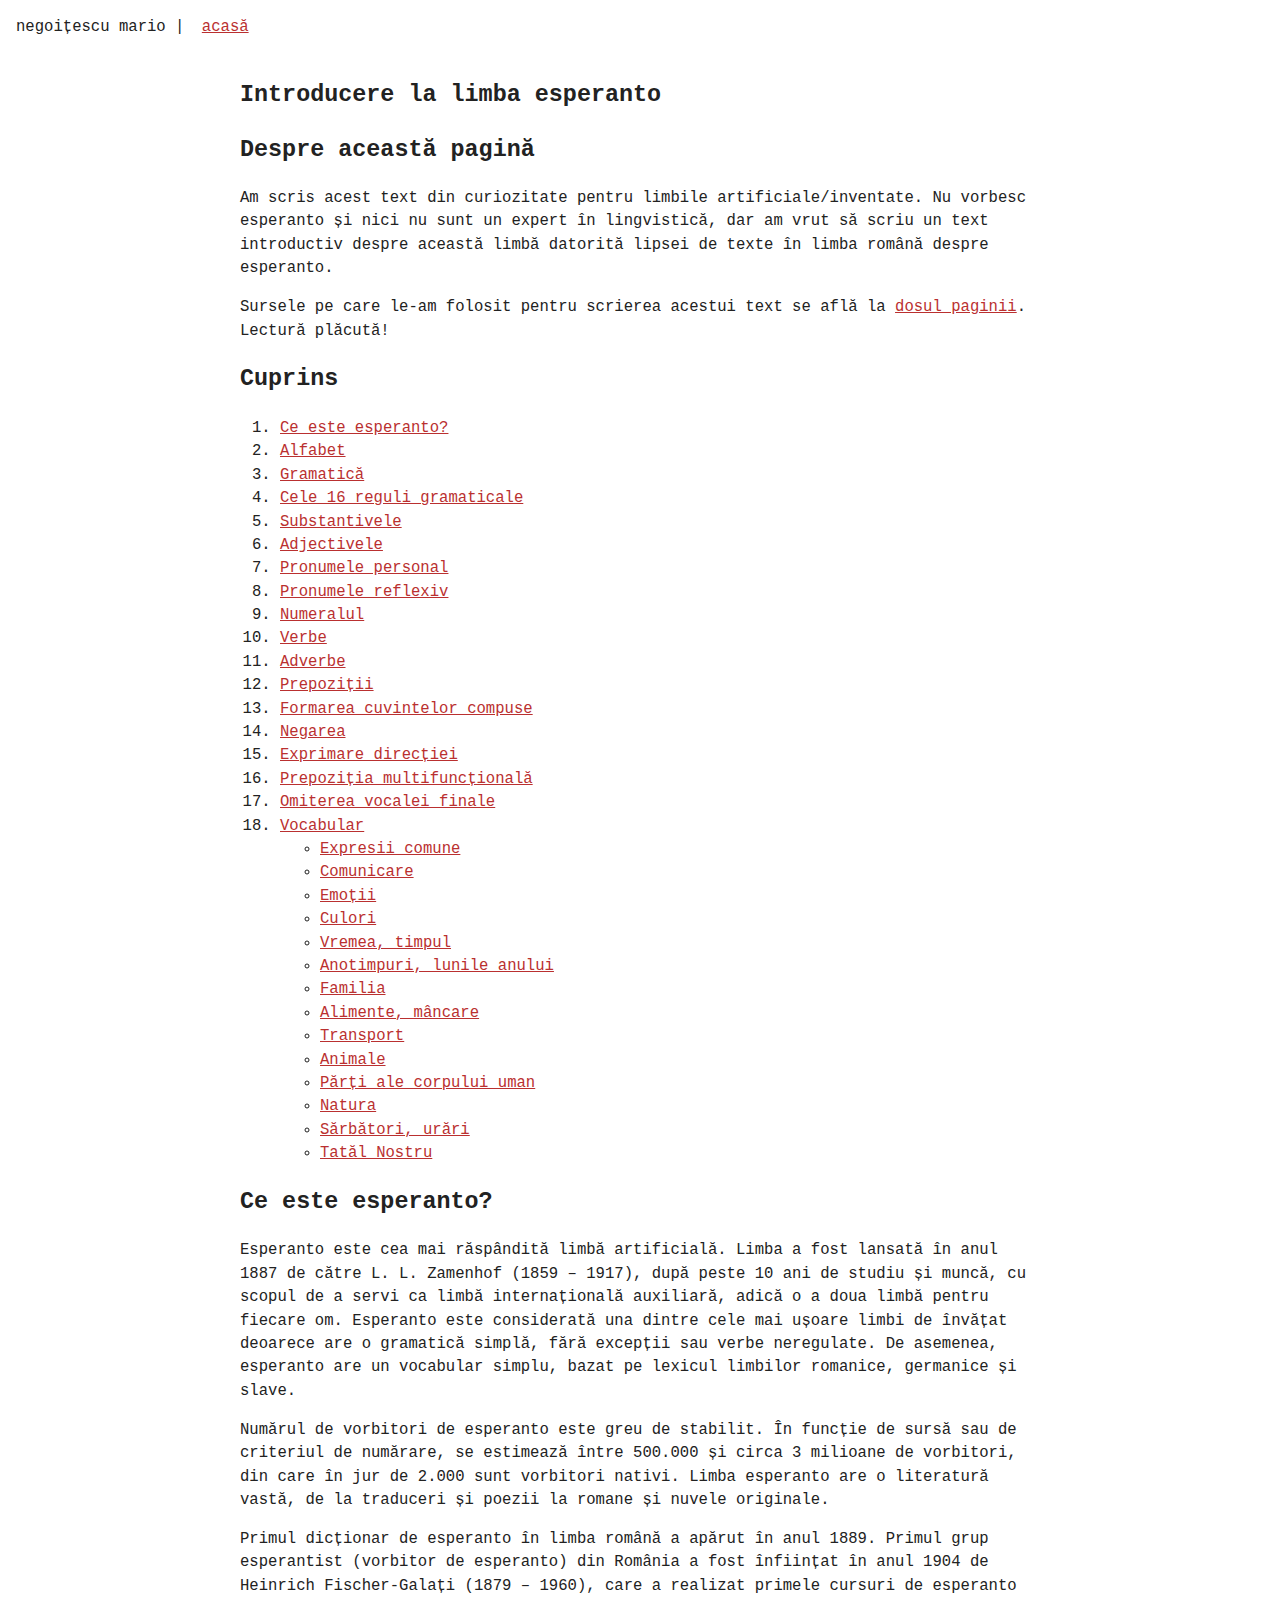
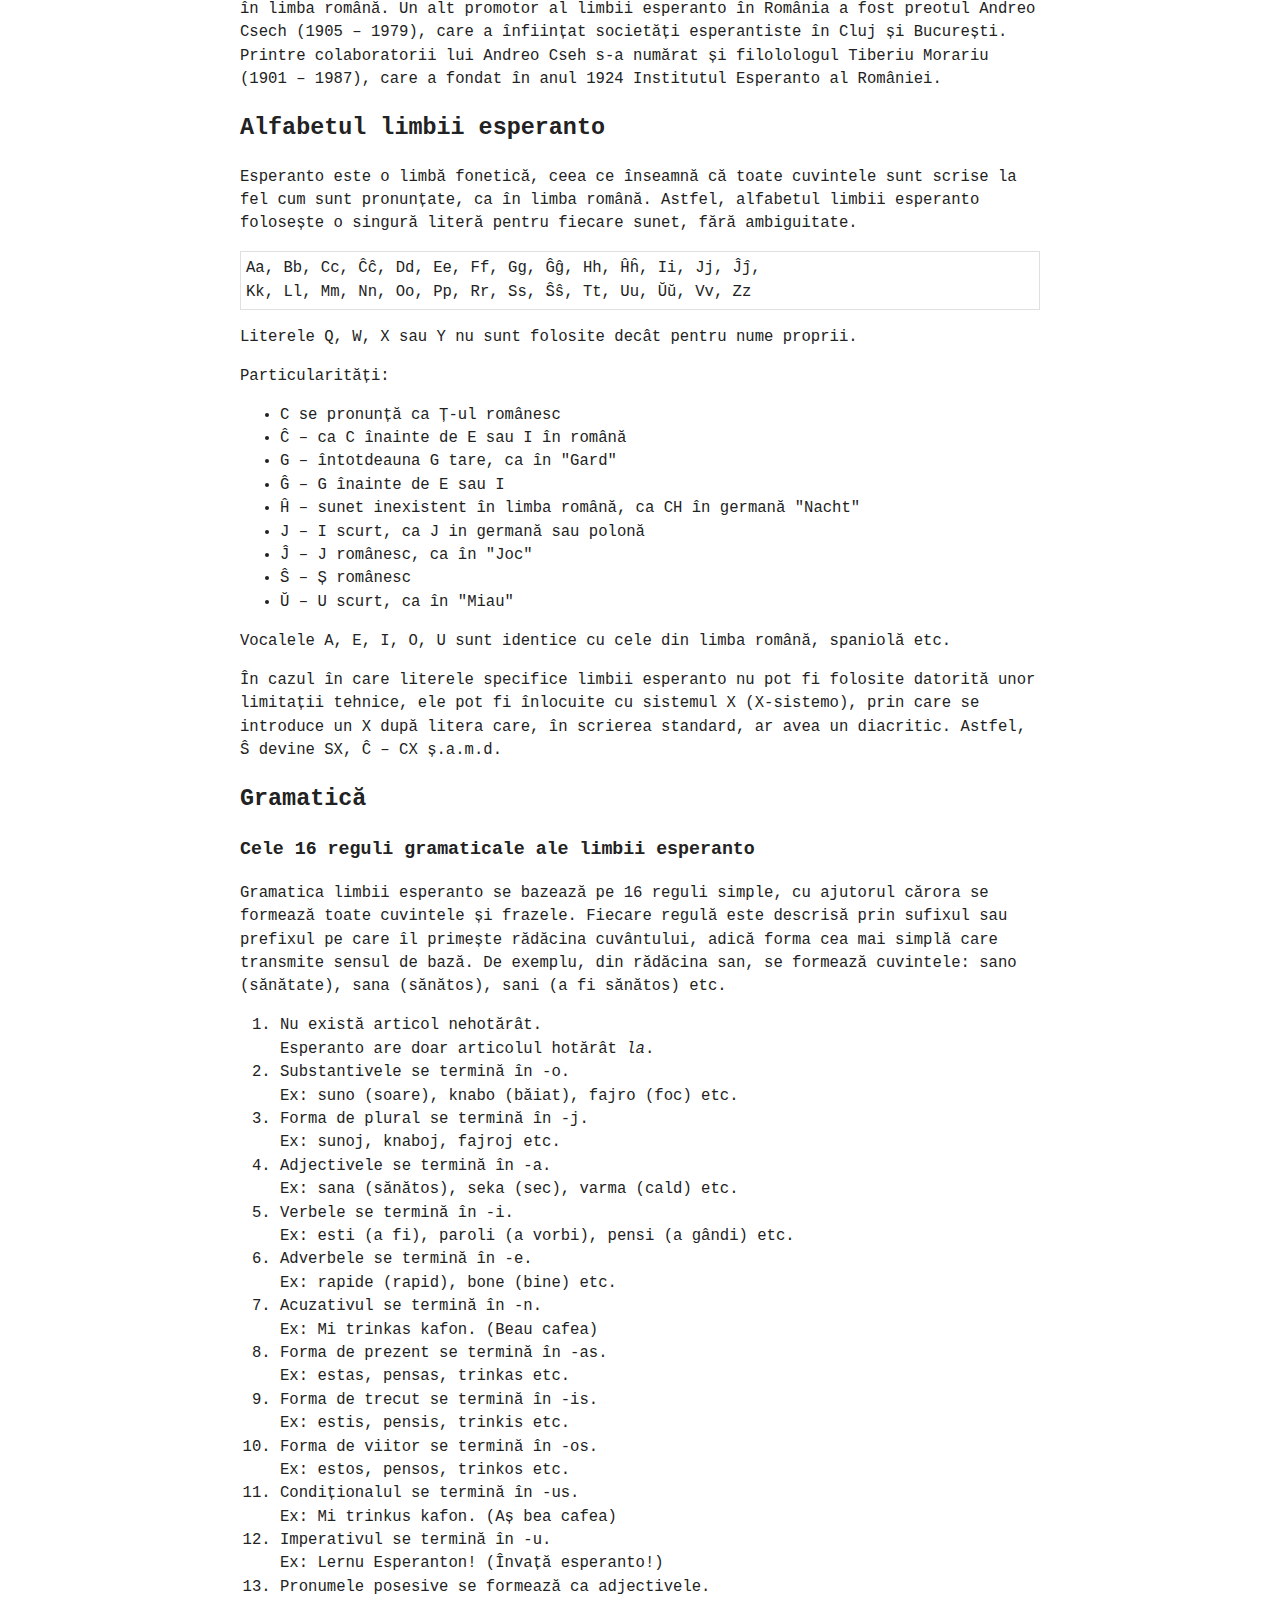
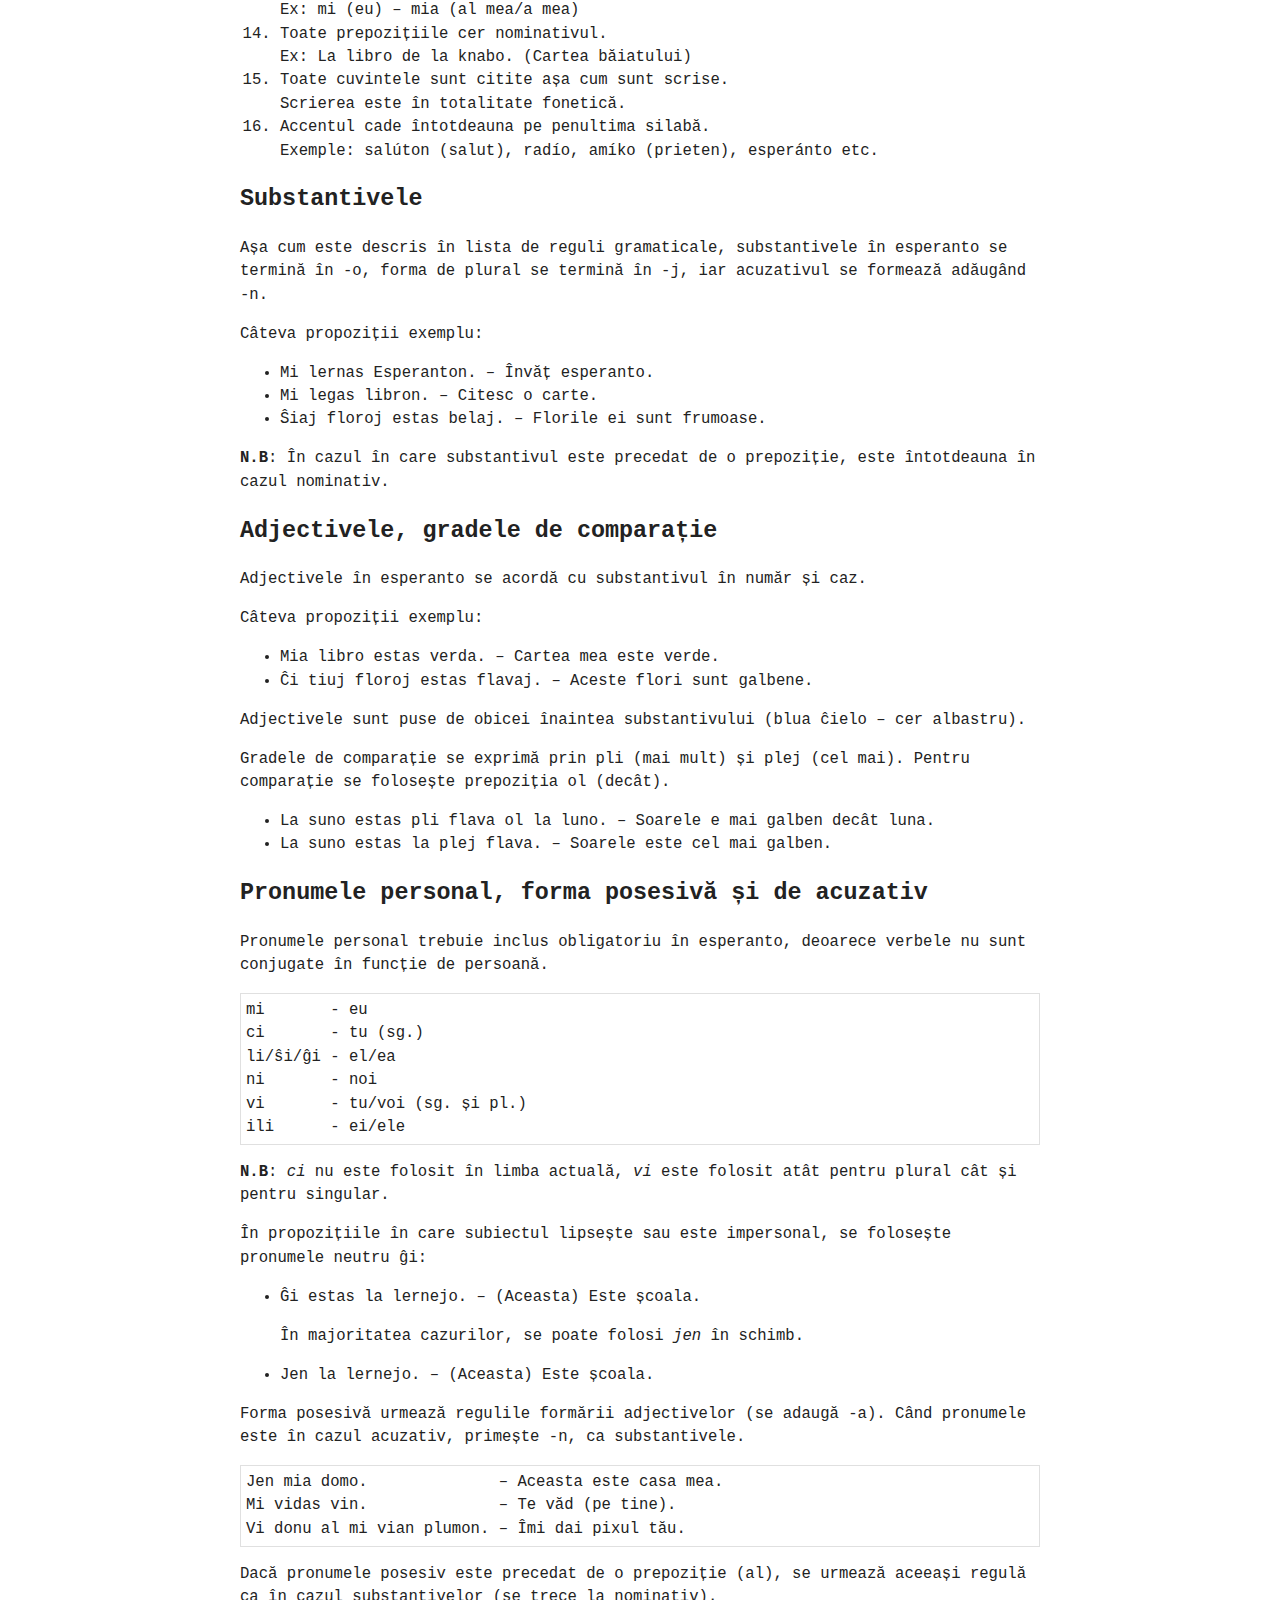
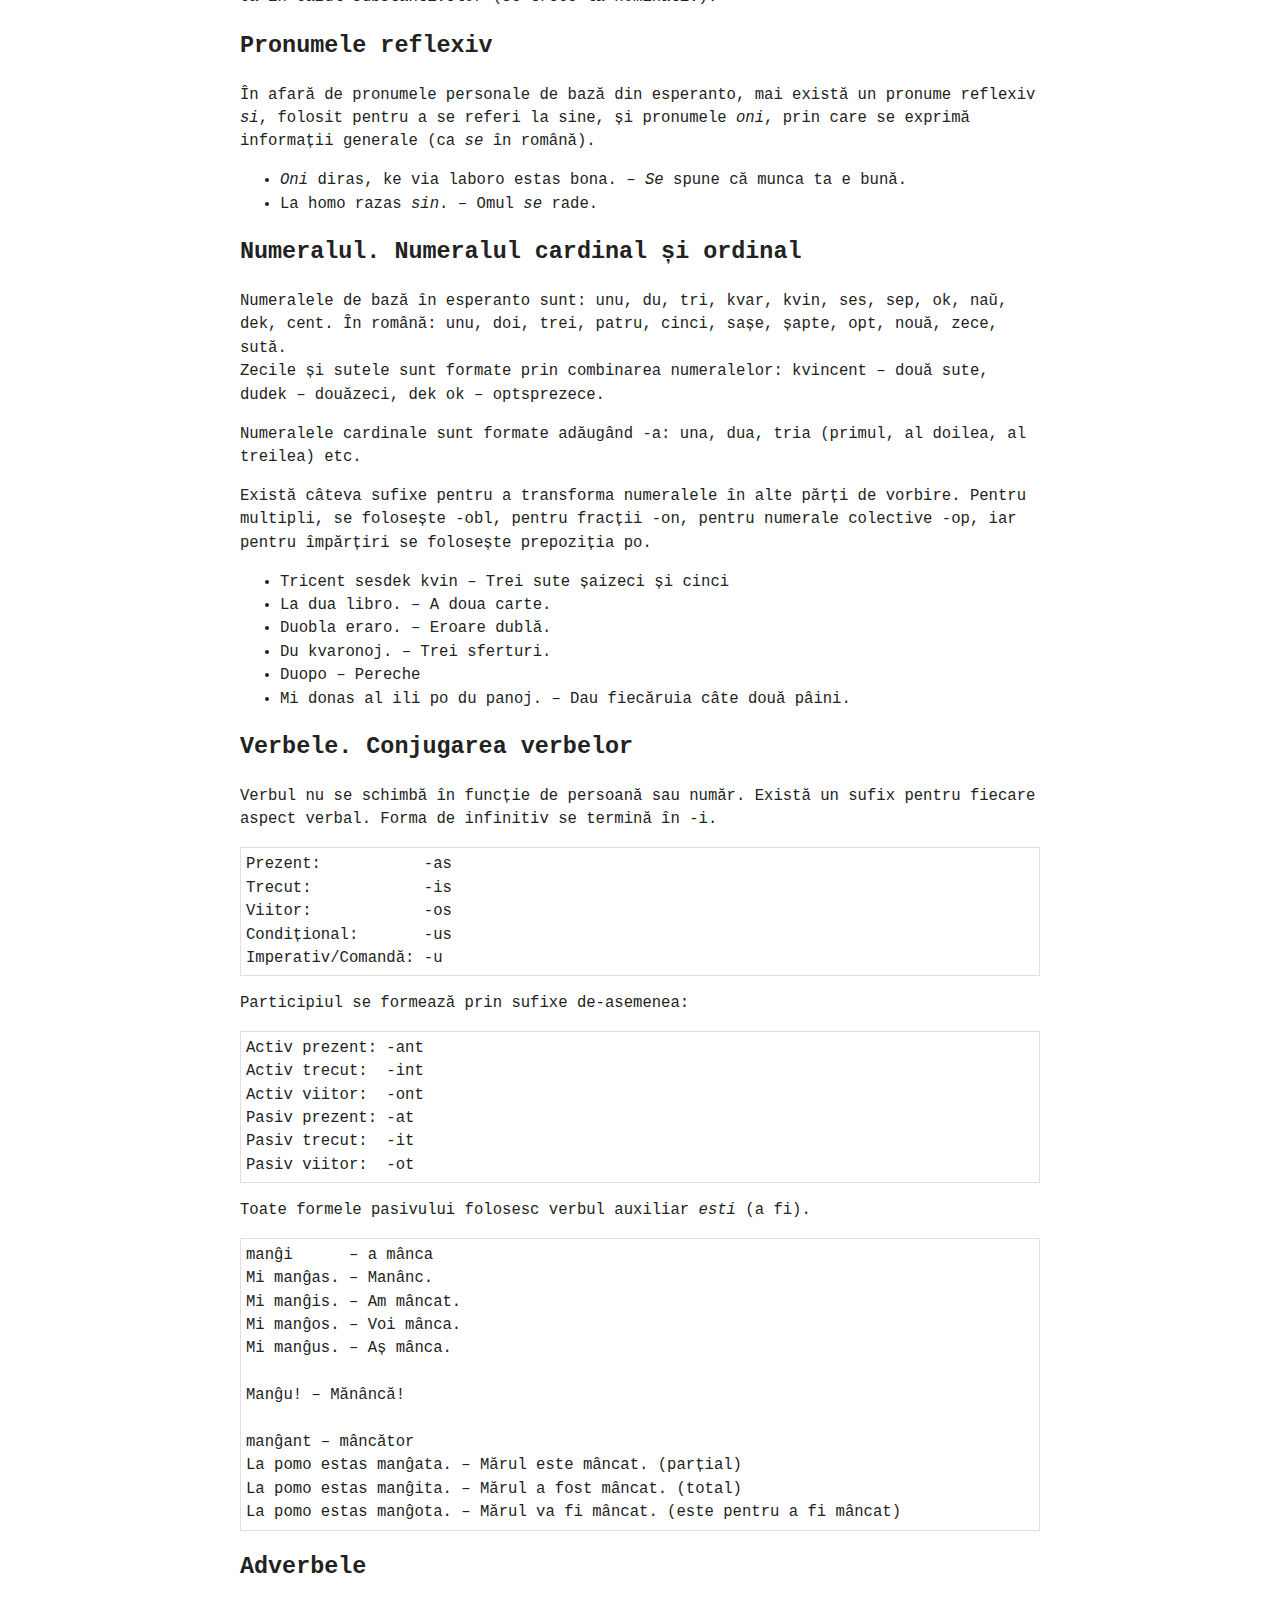
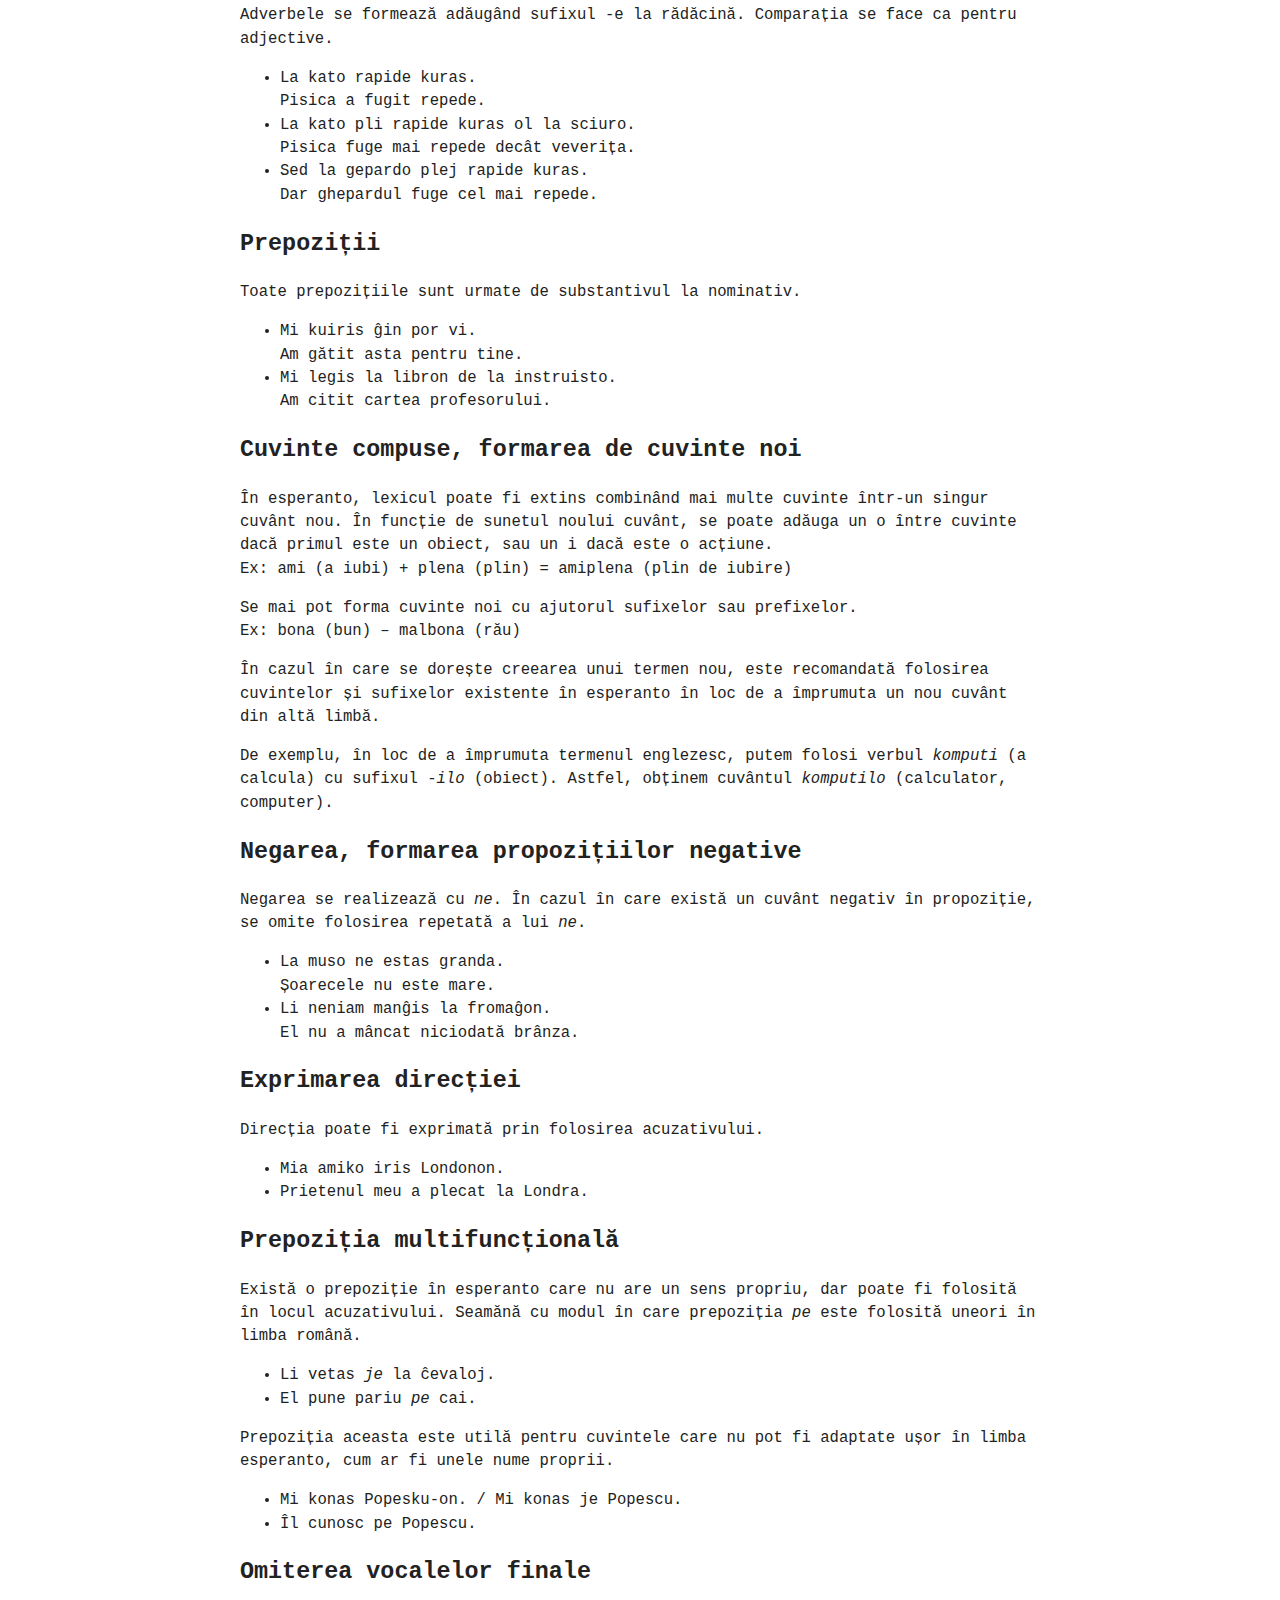
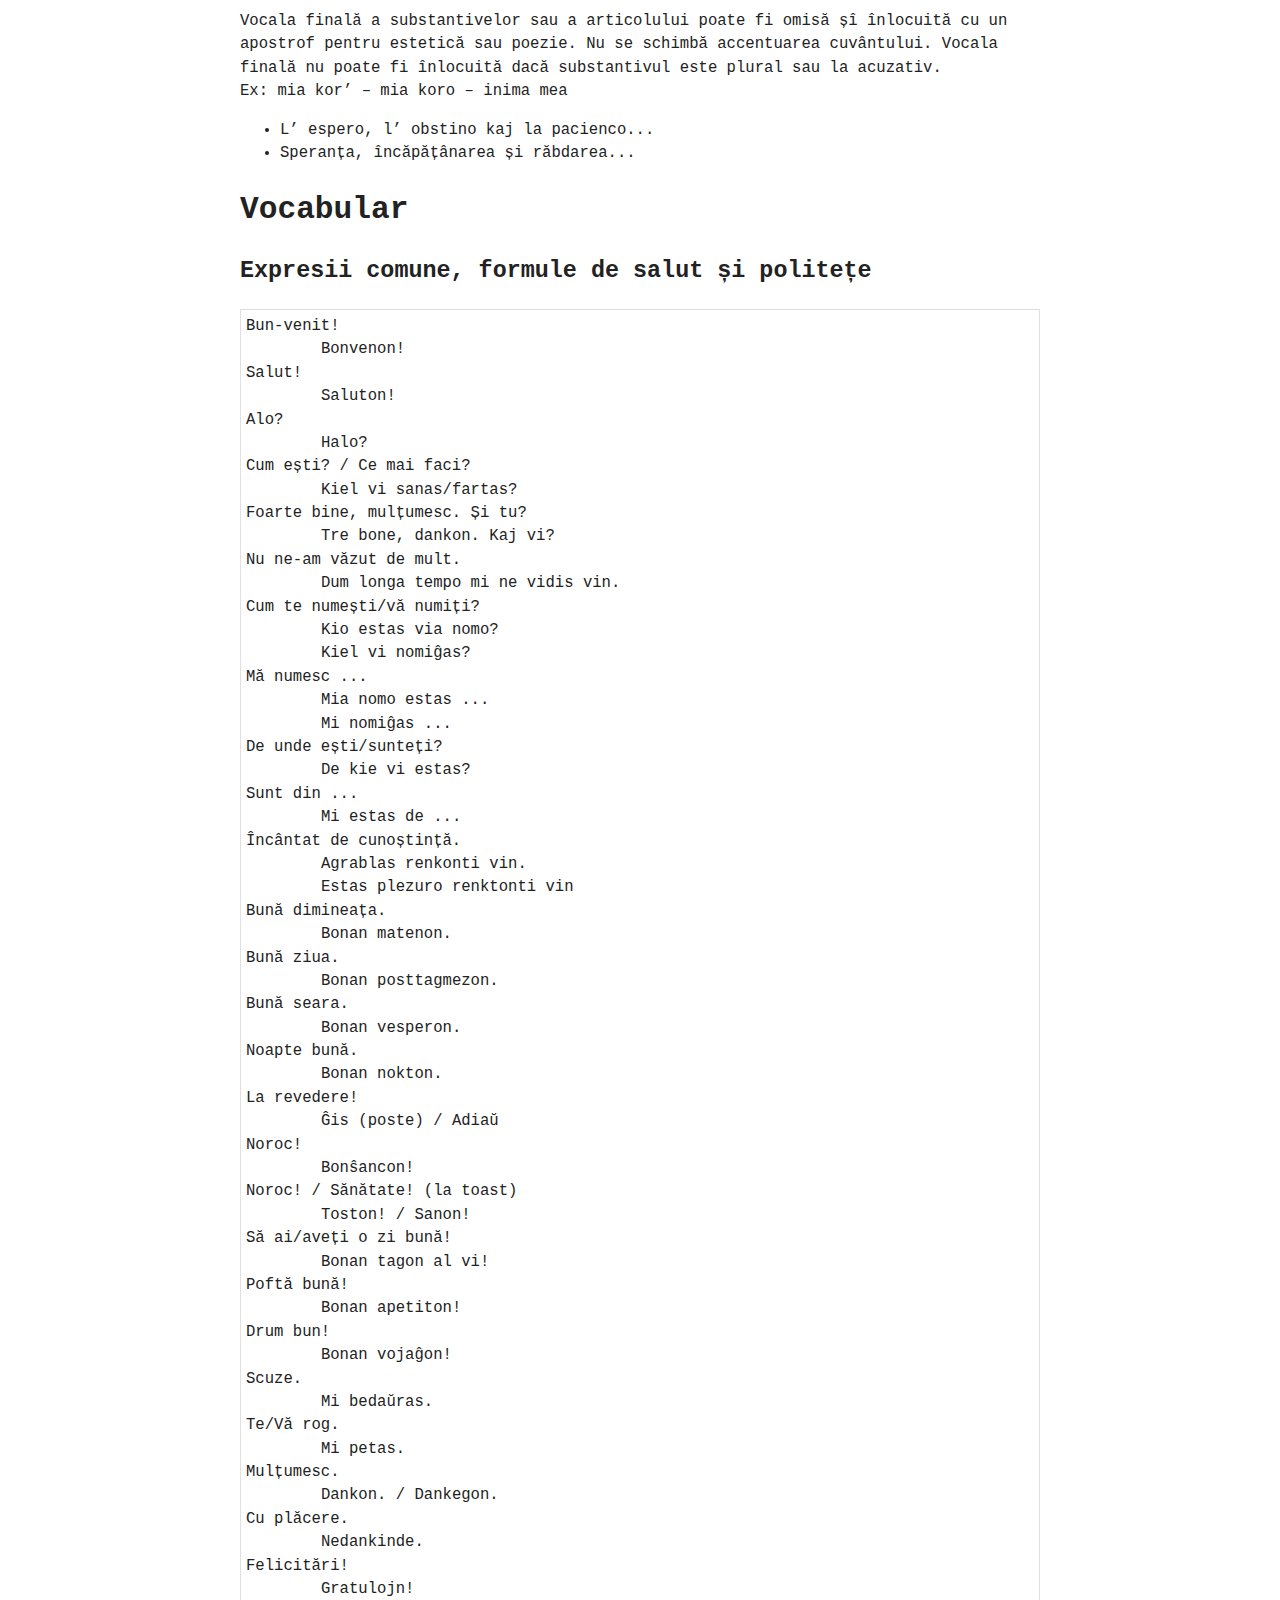
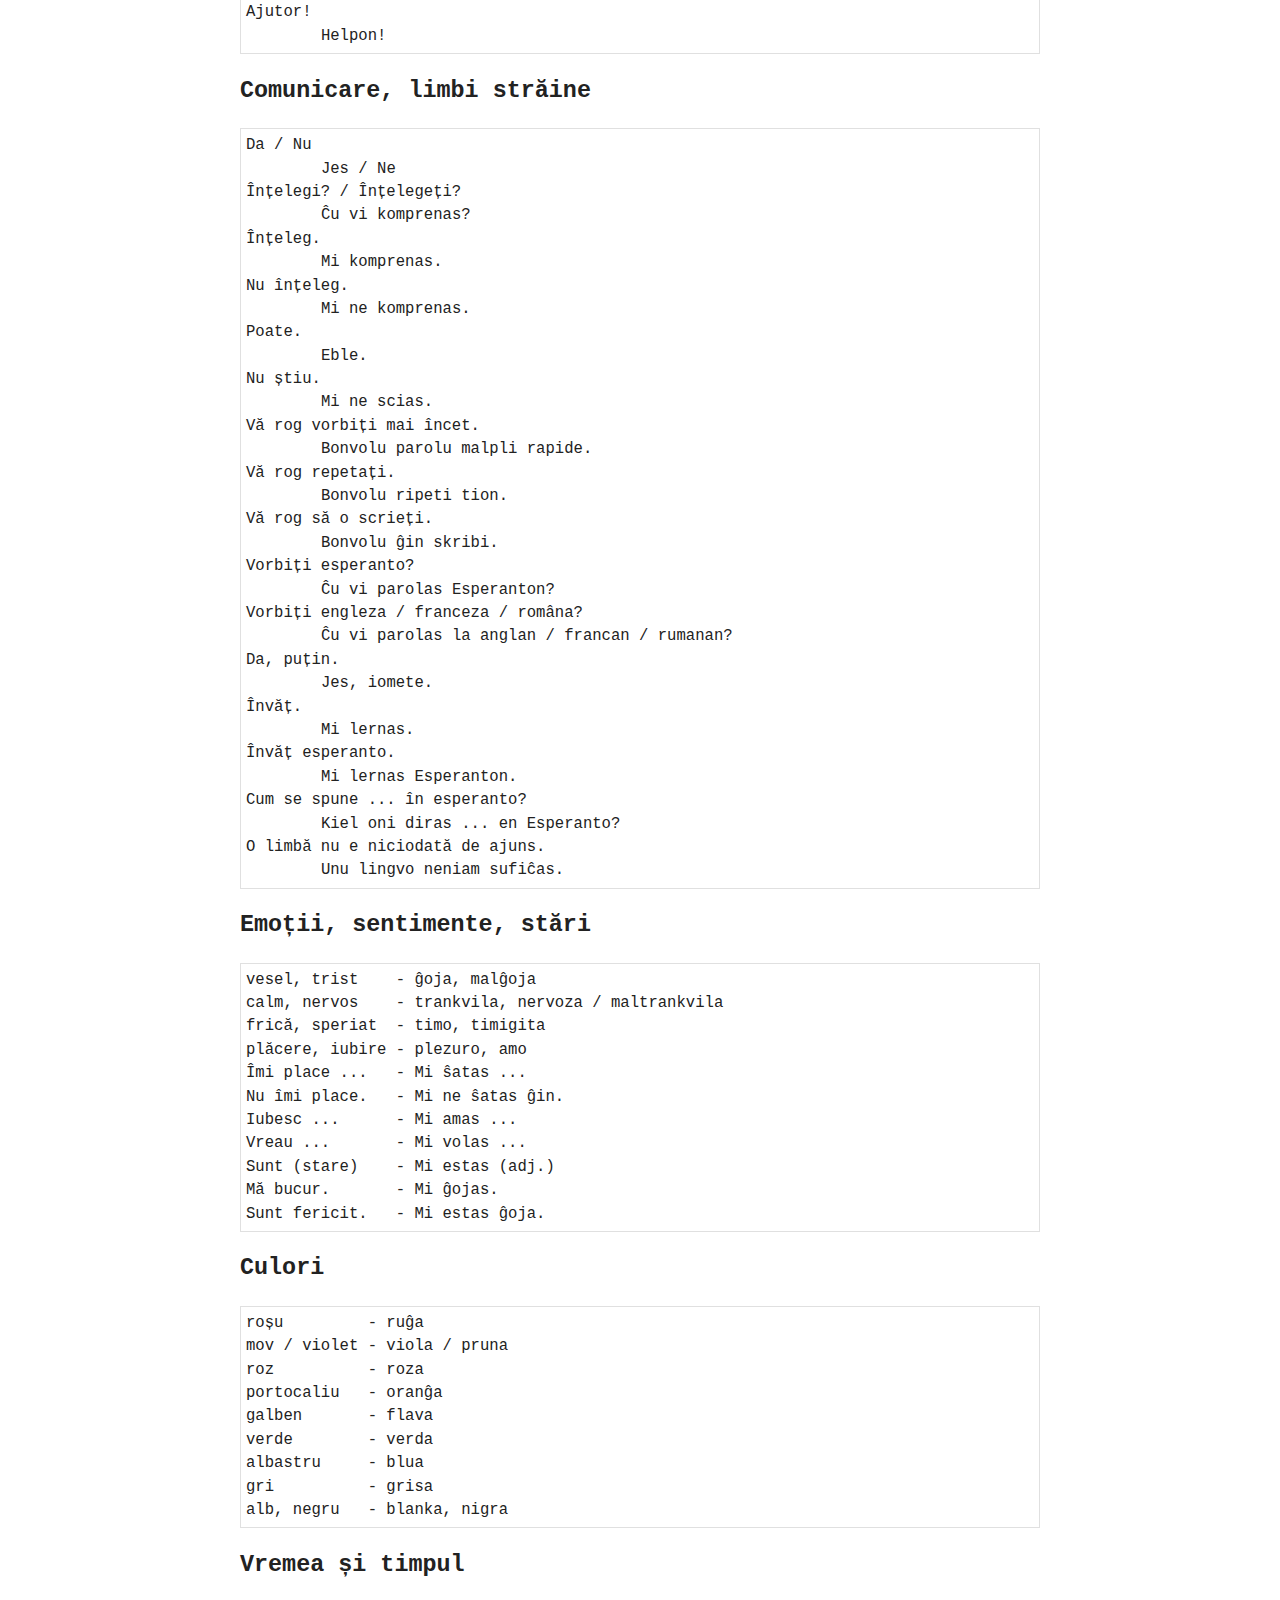
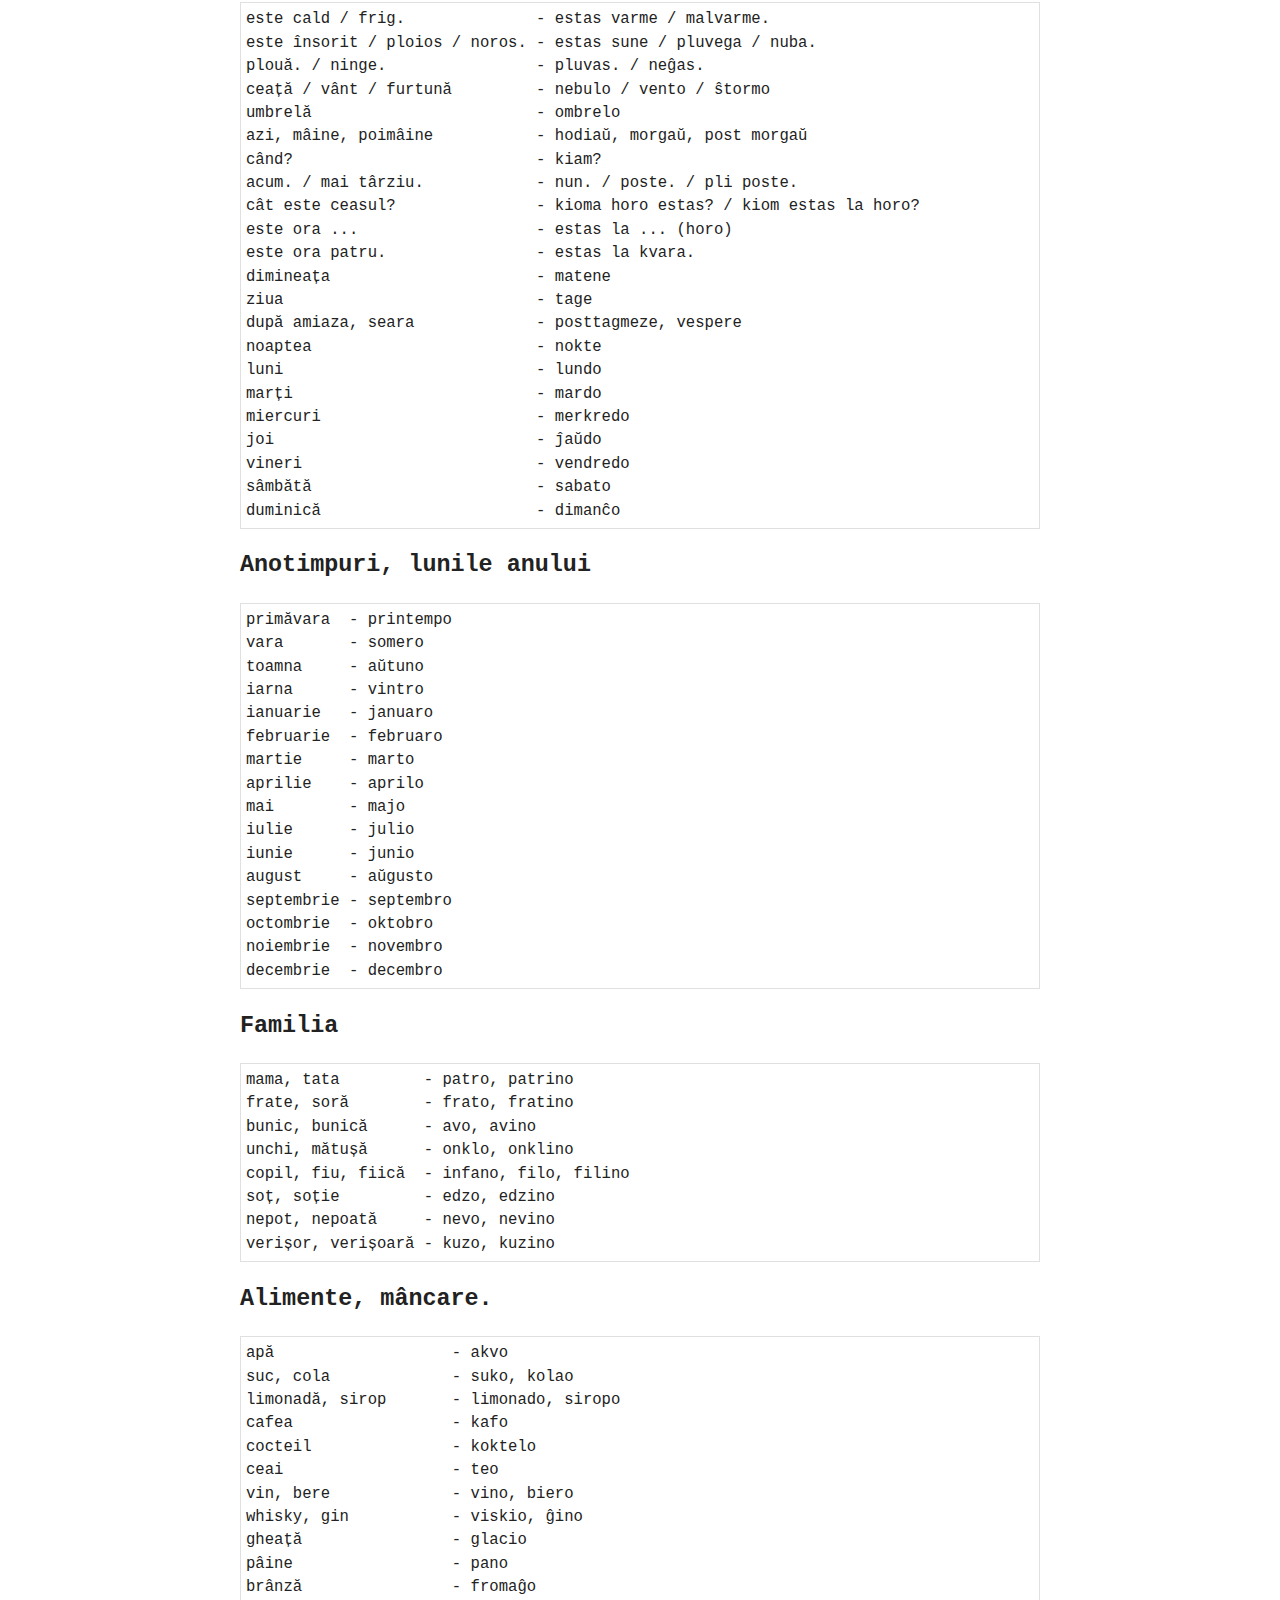
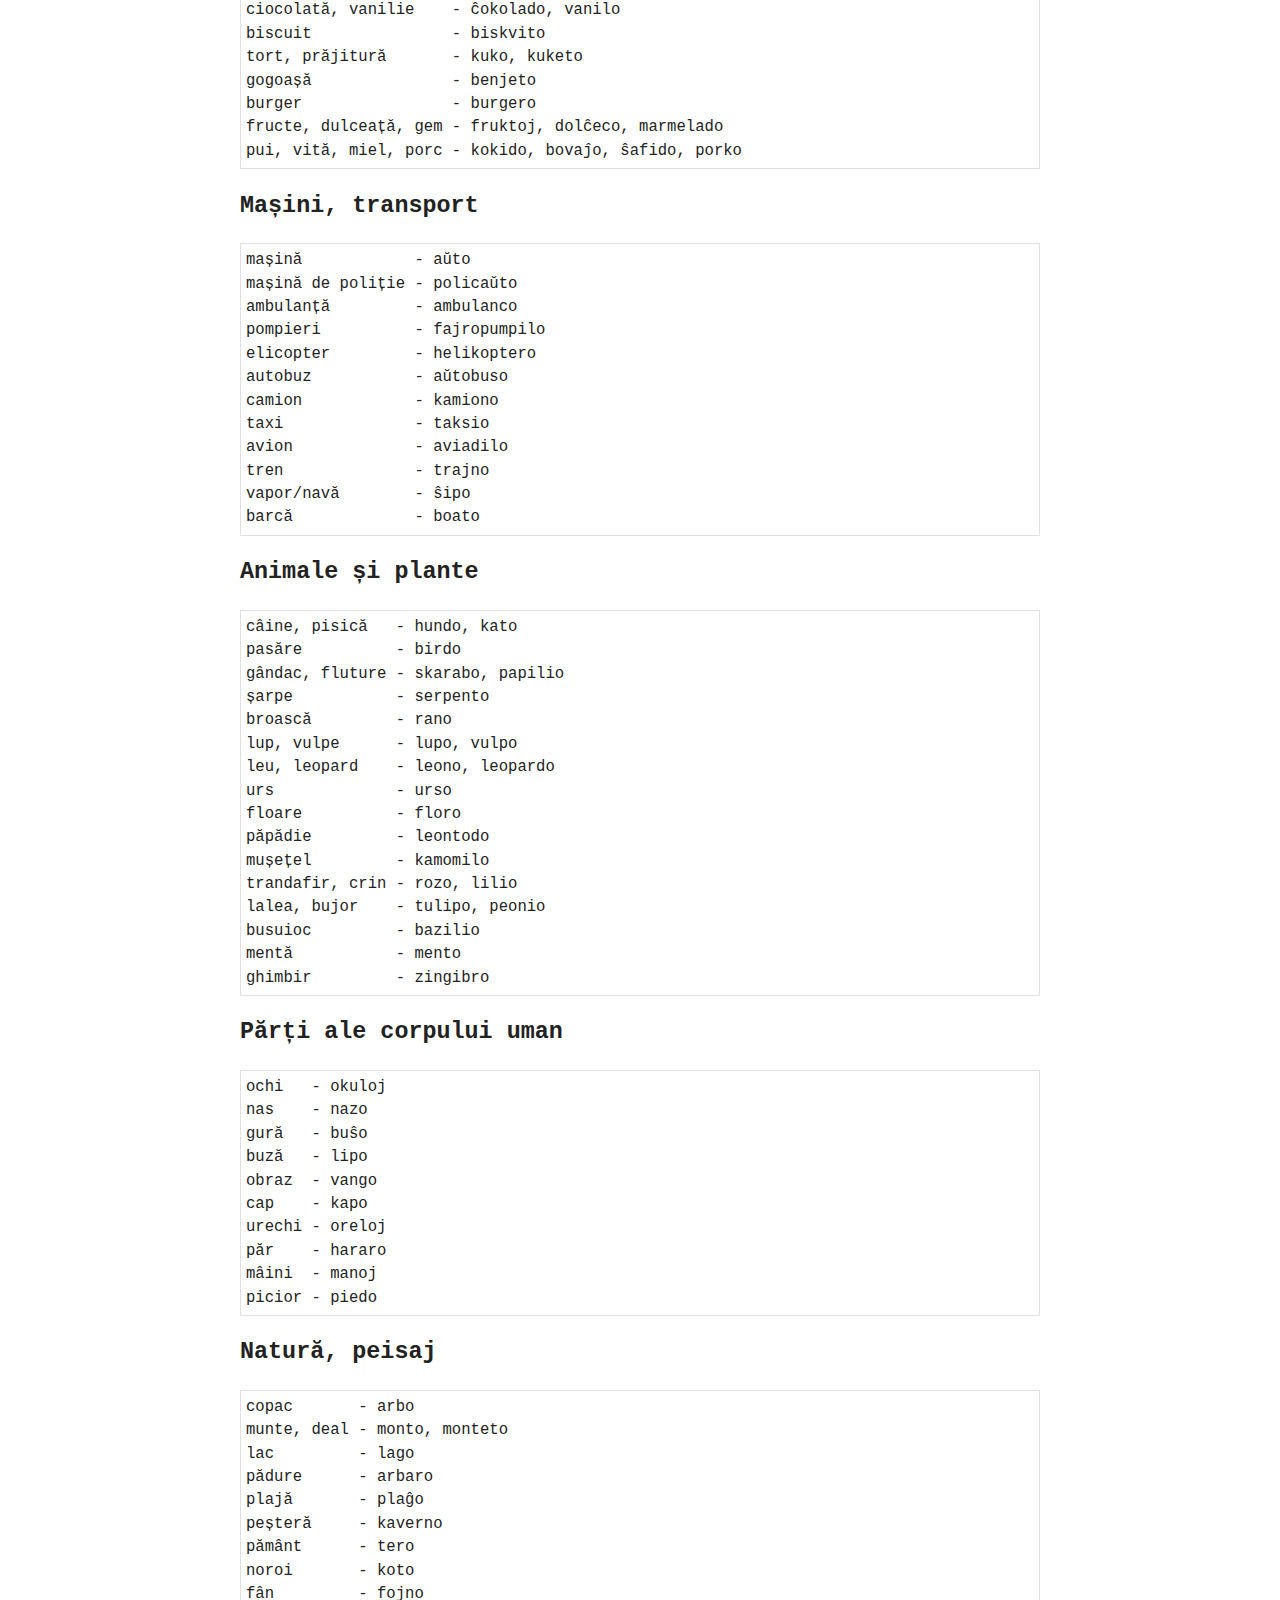
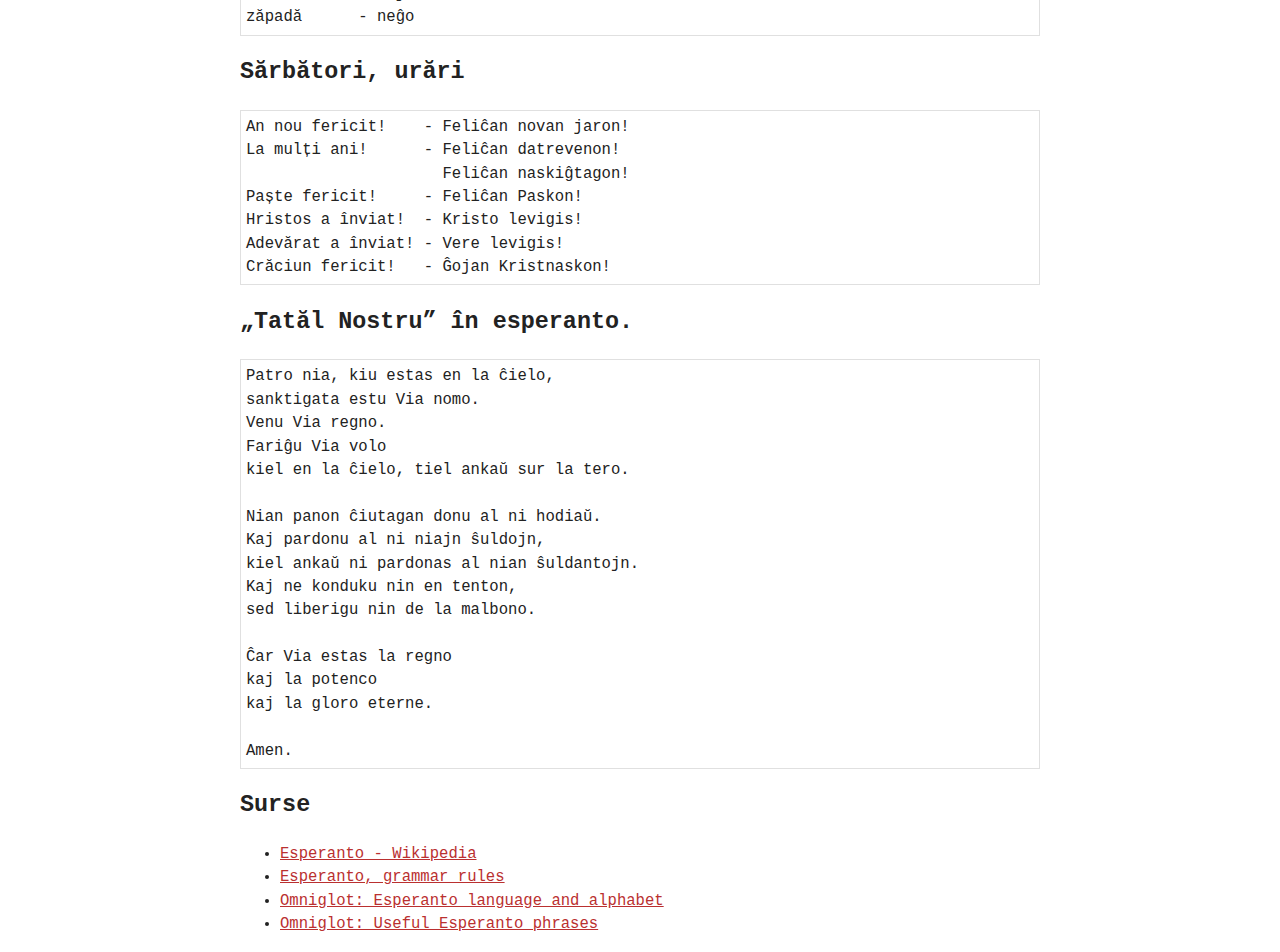
<file: blog/Introducere-la-limba-esperanto.html>
<!DOCTYPE html>
<html lang="ro">
  <head>
    <meta charset="UTF-8">
    <meta name="viewport" content="width=device-width, initial-scale=1.0">
    <title>Introducere la limba esperanto | Negoițescu Mario</title>
    <link href="../style.css" rel="stylesheet" type="text/css" media="all">
  </head>
  <body>
  <div class="menu">
	<p>negoițescu mario | <a href="../#blog">acasă</a></p>
  </div>
  <div id="main">
  <h2>Introducere la limba esperanto</h2>
  <h2>Despre această pagină</h2>
<p>Am scris acest text din curiozitate pentru limbile artificiale/inventate. Nu vorbesc esperanto și nici nu sunt un expert în lingvistică, dar am vrut să scriu un text introductiv despre această limbă datorită lipsei de texte în limba română despre esperanto.</p>
<p>Sursele pe care le-am folosit pentru scrierea acestui text se află la <a href="#sources">dosul paginii</a>. Lectură plăcută!</p>

<h2>Cuprins</h2>
<ol>
	<li><a href="#intro">Ce este esperanto?</a></li>
	<li><a href="#alfabet">Alfabet</a></li>
	<li><a href="#gramatica">Gramatică</a></li>
	<li><a href="#reguli">Cele 16 reguli gramaticale</a></li>
	<li><a href="#substantive">Substantivele</a></li>
	<li><a href="#adjective">Adjectivele</a></li>
	<li><a href="#pronume">Pronumele personal</a></li>
	<li><a href="#pronume-ref">Pronumele reflexiv</a></li>
	<li><a href="#numeral">Numeralul</a></li>
	<li><a href="#verbe">Verbe</a></li>
	<li><a href="#adverbe">Adverbe</a></li>
	<li><a href="#prepozitii">Prepoziții</a></li>
	<li><a href="#cuvinte">Formarea cuvintelor compuse</a></li>
	<li><a href="#negare">Negarea</a></li>
	<li><a href="#directie">Exprimare direcției</a></li>
	<li><a href="#prepozitie-multi">Prepoziția multifuncțională</a></li>
	<li><a href="#omitere">Omiterea vocalei finale</a></li>
	<li><a href="#vocabular">Vocabular</a></li>
	<ul>
		<li><a href="#expresii">Expresii comune</a></li>
		<li><a href="#comunicare">Comunicare</a></li>
		<li><a href="#emotii">Emoții</a></li>
		<li><a href="#culori">Culori</a></li>
		<li><a href="#vreme">Vremea, timpul</a></li>
		<li><a href="#anotimpuri">Anotimpuri, lunile anului</a></li>
		<li><a href="#familia">Familia</a></li>
		<li><a href="#alimente">Alimente, mâncare</a></li>
		<li><a href="#transport">Transport</a></li>
		<li><a href="#animale">Animale</a></li>
		<li><a href="#corp">Părți ale corpului uman</a></li>
		<li><a href="#natura">Natura</a></li>
		<li><a href="#sarbatori">Sărbători, urări</a></li>
		<li><a href="#tatal-nostru">Tatăl Nostru</a></li>
	</ul>
</ol>


<h2 id="intro">Ce este esperanto?</h2>
<p>Esperanto este cea mai răspândită limbă artificială. Limba a fost lansată în anul 1887 de către L. L. Zamenhof (1859 – 1917), după peste 10 ani de studiu și muncă, cu scopul de a servi ca limbă internațională auxiliară, adică o a doua limbă pentru fiecare om. Esperanto este considerată una dintre cele mai ușoare limbi de învățat deoarece are o gramatică simplă, fără excepții sau verbe neregulate. De asemenea, esperanto are un vocabular simplu, bazat pe lexicul limbilor romanice, germanice și slave.</p>
<p>Numărul de vorbitori de esperanto este greu de stabilit. În funcție de sursă sau de criteriul de numărare, se estimează între 500.000 și circa 3 milioane de vorbitori, din care în jur de 2.000 sunt vorbitori nativi. Limba esperanto are o literatură vastă, de la traduceri și poezii la romane și nuvele originale.</p>
<p>Primul dicționar de esperanto în limba română a apărut în anul 1889. Primul grup esperantist (vorbitor de esperanto) din România a fost înființat în anul 1904 de Heinrich Fischer-Galați (1879 – 1960), care a realizat primele cursuri de esperanto în limba română. Un alt promotor al limbii esperanto în România a fost preotul Andreo Csech (1905 – 1979), care a înființat societăți esperantiste în Cluj și București. Printre colaboratorii lui Andreo Cseh s-a numărat și filolologul Tiberiu Morariu (1901 – 1987), care a fondat în anul 1924 Institutul Esperanto al României.</p>


<h2 id="alfabet">Alfabetul limbii esperanto</h2>
<p>Esperanto este o limbă fonetică, ceea ce înseamnă că toate cuvintele sunt scrise la fel cum sunt pronunțate, ca în limba română. Astfel, alfabetul limbii esperanto folosește o singură literă pentru fiecare sunet, fără ambiguitate.<p>
<pre>
Aa, Bb, Cc, Ĉĉ, Dd, Ee, Ff, Gg, Ĝĝ, Hh, Ĥĥ, Ii, Jj, Ĵĵ,
Kk, Ll, Mm, Nn, Oo, Pp, Rr, Ss, Ŝŝ, Tt, Uu, Ŭŭ, Vv, Zz
</pre>

<p>Literele Q, W, X sau Y nu sunt folosite decât pentru nume proprii.</p>
<p>Particularități:</p>
<ul>
	<li>C se pronunță ca Ț-ul românesc</li>
	<li>Ĉ – ca C înainte de E sau I în română</li>
	<li>G – întotdeauna G tare, ca în "Gard"</li>
	<li>Ĝ – G înainte de E sau I</li>
	<li>Ĥ – sunet inexistent în limba română, ca CH în germană "Nacht"</li>
	<li>J – I scurt, ca J in germană sau polonă</li>
	<li>Ĵ – J românesc, ca în "Joc"</li>
	<li>Ŝ – Ș românesc</li>
	<li>Ŭ – U scurt, ca în "Miau"</li>
</ul>

<p>Vocalele A, E, I, O, U sunt identice cu cele din limba română, spaniolă etc.</p> 
<p>În cazul în care literele specifice limbii esperanto nu pot fi folosite datorită unor limitații tehnice, ele pot fi înlocuite cu sistemul X (X-sistemo), prin care se introduce un X după litera care, în scrierea standard, ar avea un diacritic. Astfel, Ŝ devine SX, Ĉ – CX ș.a.m.d.</p>


<h2 id="gramatica">Gramatică</h2>
<h3 id="reguli">Cele 16 reguli gramaticale ale limbii esperanto</h3>

<p>Gramatica limbii esperanto se bazează pe 16 reguli simple, cu ajutorul cărora se formează toate cuvintele și frazele. Fiecare regulă este descrisă prin sufixul sau prefixul pe care îl primește rădăcina cuvântului, adică forma cea mai simplă care transmite sensul de bază. De exemplu, din rădăcina san, se formează cuvintele: sano (sănătate), sana (sănătos), sani (a fi sănătos) etc.</p>

<ol>
	<li>Nu există articol nehotărât.
	<br/>Esperanto are doar articolul hotărât <em>la</em>.</li>
	<li>Substantivele se termină în -o.
	<br/>Ex: suno (soare), knabo (băiat), fajro (foc) etc.</li>
	<li>Forma de plural se termină în -j.
	<br/>Ex: sunoj, knaboj, fajroj etc.</li>
	<li>Adjectivele se termină în -a.
	<br/>Ex: sana (sănătos), seka (sec), varma (cald) etc.</li>
	<li>Verbele se termină în -i.
	<br/>Ex: esti (a fi), paroli (a vorbi), pensi (a gândi) etc.</li>
	<li>Adverbele se termină în -e.
	<br/>Ex: rapide (rapid), bone (bine) etc.</li>
	<li>Acuzativul se termină în -n.
	<br/>Ex: Mi trinkas kafon. (Beau cafea)</li>
	<li>Forma de prezent se termină în -as.
	<br/>Ex: estas, pensas, trinkas etc.</li>
	<li>Forma de trecut se termină în -is.
	<br/>Ex: estis, pensis, trinkis etc.</li>
	<li>Forma de viitor se termină în -os.
	<br/>Ex: estos, pensos, trinkos etc.</li>
	<li>Condiționalul se termină în -us.
	<br/>Ex: Mi trinkus kafon. (Aș bea cafea)</li>
	<li>Imperativul se termină în -u.
	<br/>Ex: Lernu Esperanton! (Învață esperanto!)</li>
	<li>Pronumele posesive se formează ca adjectivele.
	<br/>Ex: mi (eu) – mia (al mea/a mea)</li>
	<li>Toate prepozițiile cer nominativul.
	<br/>Ex: La libro de la knabo. (Cartea băiatului)</li>
	<li>Toate cuvintele sunt citite așa cum sunt scrise.
	<br/>Scrierea este în totalitate fonetică.</li>
	<li> Accentul cade întotdeauna pe penultima silabă.
	<br/>Exemple: salúton (salut), radío, amíko (prieten), esperánto etc.</li>
</ol>


<h2 id="substantive">Substantivele</h2>
<p>Așa cum este descris în lista de reguli gramaticale, substantivele în esperanto se termină în -o, forma de plural se termină în -j, iar acuzativul se formează adăugând -n.</p>
<p>Câteva propoziții exemplu:</p>
<ul>
	<li>Mi lernas Esperanton. – Învăț esperanto.</li>
	<li>Mi legas libron. – Citesc o carte.</li>
	<li>Ŝiaj floroj estas belaj. – Florile ei sunt frumoase.</li>
</ul>

<p><b>N.B</b>: În cazul în care substantivul este precedat de o prepoziție, este întotdeauna în cazul nominativ.</p>


<h2 id="adjective">Adjectivele, gradele de comparație</h2>
<p>Adjectivele în esperanto se acordă cu substantivul în număr și caz.</p> 
<p>Câteva propoziții exemplu:</p>
<ul>
	<li>Mia libro estas verda. – Cartea mea este verde.</li>
	<li>Ĉi tiuj floroj estas flavaj. – Aceste flori sunt galbene.</li>
</ul>
<p>Adjectivele sunt puse de obicei înaintea substantivului (blua ĉielo – cer albastru).</p>
<p>Gradele de comparație se exprimă prin pli (mai mult) și plej (cel mai). Pentru comparație se folosește prepoziția ol (decât).</p>
<ul>
	<li>La suno estas pli flava ol la luno. – Soarele e mai galben decât luna.</li>
	<li>La suno estas la plej flava. – Soarele este cel mai galben.</li>
</ul>


<h2 id="pronume">Pronumele personal, forma posesivă și de acuzativ</h2>
<p>Pronumele personal trebuie inclus obligatoriu în esperanto, deoarece verbele nu sunt conjugate în funcție de persoană.</p>
<pre>
mi       - eu
ci       - tu (sg.)
li/ŝi/ĝi - el/ea
ni       - noi
vi       - tu/voi (sg. și pl.)
ili      - ei/ele
</pre>

<p><b>N.B</b>: <em>ci</em> nu este folosit în limba actuală, <em>vi</em> este folosit atât pentru plural cât și pentru singular.</p>

<p>În propozițiile în care subiectul lipsește sau este impersonal, se folosește pronumele neutru ĝi:</p>
<ul>
	<li>Ĝi estas la lernejo. – (Aceasta) Este școala.</li>
	<p>În majoritatea cazurilor, se poate folosi <em>jen</em> în schimb.</p>
	<li>Jen la lernejo. – (Aceasta) Este școala.</li>
</ul>

<p>Forma posesivă urmează regulile formării adjectivelor (se adaugă -a). Când pronumele este în cazul acuzativ, primește -n, ca substantivele.</p>
<pre>
Jen mia domo.              – Aceasta este casa mea.
Mi vidas vin.              – Te văd (pe tine).
Vi donu al mi vian plumon. – Îmi dai pixul tău.
</pre>
<p>Dacă pronumele posesiv este precedat de o prepoziție (al), se urmează aceeași regulă ca în cazul substantivelor (se trece la nominativ).</p>


<h2 id="pronume-ref">Pronumele reflexiv</h2>
<p>În afară de pronumele personale de bază din esperanto, mai există un pronume reflexiv <em>si</em>, folosit pentru a se referi la sine, și pronumele <em>oni</em>, prin care se exprimă informații generale (ca <em>se</em> în română).</p>
<ul>
	<li><em>Oni</em> diras, ke via laboro estas bona. – <em>Se</em> spune că munca ta e bună.</li>
	<li>La homo razas <em>sin</em>. – Omul <em>se</em> rade.</li>
</ul>

<h2 id="numeral">Numeralul. Numeralul cardinal și ordinal</h2>
<p>Numeralele de bază în esperanto sunt: unu, du, tri, kvar, kvin, ses, sep, ok, naŭ, dek, cent. În română: unu, doi, trei, patru, cinci, sașe, șapte, opt, nouă, zece, sută.<br/>Zecile și sutele sunt formate prin combinarea numeralelor: kvincent – două sute, dudek – douăzeci, dek ok – optsprezece.</p>
</p>Numeralele cardinale sunt formate adăugând -a: una, dua, tria (primul, al doilea, al treilea) etc.</p>
</p>Există câteva sufixe pentru a transforma numeralele în alte părți de vorbire. Pentru multipli, se folosește -obl, pentru fracții -on, pentru numerale colective -op, iar pentru împărțiri se folosește prepoziția po.</p>
<ul>
	<li>Tricent sesdek kvin – Trei sute șaizeci și cinci</li>
	<li>La dua libro. – A doua carte.</li>
	<li>Duobla eraro. – Eroare dublă.</li>
	<li>Du kvaronoj. – Trei sferturi.</li>
	<li>Duopo – Pereche</li>
	<li>Mi donas al ili po du panoj. – Dau fiecăruia câte două pâini.</li>
</ul>


<h2 id="verbe">Verbele. Conjugarea verbelor</h2>
<p>Verbul nu se schimbă în funcție de persoană sau număr. Există un sufix pentru fiecare aspect verbal. Forma de infinitiv se termină în -i.</p>
<pre>
Prezent:           -as
Trecut:            -is
Viitor:            -os
Condițional:       -us
Imperativ/Comandă: -u
</pre>
<p>Participiul se formează prin sufixe de-asemenea:</p>
<pre>
Activ prezent: -ant
Activ trecut:  -int
Activ viitor:  -ont
Pasiv prezent: -at
Pasiv trecut:  -it
Pasiv viitor:  -ot
</pre>
<p>Toate formele pasivului folosesc verbul auxiliar <em>esti</em> (a fi).</p>

<pre>
manĝi      – a mânca
Mi manĝas. – Manânc.
Mi manĝis. – Am mâncat.
Mi manĝos. – Voi mânca.
Mi manĝus. – Aș mânca.

Manĝu! – Mănâncă!

manĝant – mâncător
La pomo estas manĝata. – Mărul este mâncat. (parțial)
La pomo estas manĝita. – Mărul a fost mâncat. (total)
La pomo estas manĝota. – Mărul va fi mâncat. (este pentru a fi mâncat)
</pre>


<h2 id="adverbe">Adverbele</h2>
<p>Adverbele se formează adăugând sufixul -e la rădăcină. Comparația se face ca pentru adjective.</p>
<ul>
	<li>La kato rapide kuras.<br/>Pisica a fugit repede.</li>
	<li>La kato pli rapide kuras ol la sciuro.<br/>Pisica fuge mai repede decât veverița.</li>
	<li>Sed la gepardo plej rapide kuras.<br/>Dar ghepardul fuge cel mai repede.</li>
</ul>

<h2 id="prepozitii">Prepoziții</h2>
<p>Toate prepozițiile sunt urmate de substantivul la nominativ.</p>
<ul>
	<li>Mi kuiris ĝin por vi.<br/>Am gătit asta pentru tine.</li>
	<li>Mi legis la libron de la instruisto.<br/>Am citit cartea profesorului.</li>
</ul>

<h2 id="cuvinte">Cuvinte compuse, formarea de cuvinte noi</h2>
<p>În esperanto, lexicul poate fi extins combinând mai multe cuvinte într-un singur cuvânt nou. În funcție de sunetul noului cuvânt, se poate adăuga un o între cuvinte dacă primul este un obiect, sau un i dacă este o acțiune.<br/>
Ex: ami (a iubi) + plena (plin) = amiplena (plin de iubire)</p>
<p>Se mai pot forma cuvinte noi cu ajutorul sufixelor sau prefixelor.<br/>
Ex: bona (bun) – malbona (rău)</p>

<p>În cazul în care se dorește creearea unui termen nou, este recomandată folosirea cuvintelor și sufixelor existente în esperanto în loc de a împrumuta un nou cuvânt din altă limbă.</p>
<p>De exemplu, în loc de a împrumuta termenul englezesc, putem folosi verbul <em>komputi</em> (a calcula) cu sufixul <em>-ilo</em> (obiect). Astfel, obținem cuvântul <em>komputilo</em> (calculator, computer).</p>


<h2 id="negare">Negarea, formarea propozițiilor negative</h2>
<p>Negarea se realizează cu <em>ne</em>. În cazul în care există un cuvânt negativ în propoziție, se omite folosirea repetată a lui <em>ne</em>.</p>
<ul>
	<li>La muso ne estas granda.<br/>Șoarecele nu este mare.</li>
	<li>Li neniam manĝis la fromaĝon.<br/>El nu a mâncat niciodată brânza.</li>
</ul>

<h2 id="directie">Exprimarea direcției</h2>
<p>Direcția poate fi exprimată prin folosirea acuzativului.</p>
<ul>
	<li>Mia amiko iris Londonon.</li>
	<li>Prietenul meu a plecat la Londra.</li>
</ul>

<h2 id="prepozitie-multi">Prepoziția multifuncțională</h2>
<p>Există o prepoziție în esperanto care nu are un sens propriu, dar poate fi folosită în locul acuzativului. Seamănă cu modul în care prepoziția <em>pe</em> este folosită uneori în limba română.</p>
<ul>
	<li>Li vetas <em>je</em> la ĉevaloj.</li>
	<li>El pune pariu <em>pe</em> cai.</li>
</ul>

<p>Prepoziția aceasta este utilă pentru cuvintele care nu pot fi adaptate ușor în limba esperanto, cum ar fi unele nume proprii.</p>
<ul>
	<li>Mi konas Popesku-on. / Mi konas je Popescu.</li>
	<li>Îl cunosc pe Popescu.</li>
</ul>

<h2 id="omitere">Omiterea vocalelor finale</h2>
<p>Vocala finală a substantivelor sau a articolului poate fi omisă șî înlocuită cu un apostrof pentru estetică sau poezie. Nu se schimbă accentuarea cuvântului. Vocala finală nu poate fi înlocuită dacă substantivul este plural sau la acuzativ.<br/>
Ex: mia kor’ – mia koro – inima mea</p>

<ul>
	<li>L’ espero, l’ obstino kaj la pacienco...</li>
	<li>Speranța, încăpățânarea și răbdarea...</li>
</ul>

<h1 id="vocabular">Vocabular</h1>
<h2 id="expresii">Expresii comune, formule de salut și politețe</h2>
<pre>
Bun-venit!
	Bonvenon!
Salut!
	Saluton!
Alo?
	Halo?
Cum ești? / Ce mai faci?
	Kiel vi sanas/fartas?
Foarte bine, mulțumesc. Și tu?
	Tre bone, dankon. Kaj vi?
Nu ne-am văzut de mult.
	Dum longa tempo mi ne vidis vin.
Cum te numești/vă numiți?
	Kio estas via nomo?
	Kiel vi nomiĝas?
Mă numesc ...
	Mia nomo estas ...
	Mi nomiĝas ...
De unde ești/sunteți?
	De kie vi estas?
Sunt din ...
	Mi estas de ...
Încântat de cunoștință.
	Agrablas renkonti vin.
	Estas plezuro renktonti vin
Bună dimineața.
	Bonan matenon.
Bună ziua.
	Bonan posttagmezon.
Bună seara.
	Bonan vesperon.
Noapte bună.
	Bonan nokton.
La revedere!
	Ĝis (poste) / Adiaŭ
Noroc!
	Bonŝancon!
Noroc! / Sănătate! (la toast)
	Toston! / Sanon!
Să ai/aveți o zi bună!
	Bonan tagon al vi!
Poftă bună!
	Bonan apetiton!
Drum bun!
	Bonan vojaĝon!
Scuze.
	Mi bedaŭras.
Te/Vă rog.
	Mi petas.
Mulțumesc.
	Dankon. / Dankegon.
Cu plăcere.
	Nedankinde.
Felicitări!
	Gratulojn!
Ajutor!
	Helpon!
</pre>
	
<h2 id="comunicare">Comunicare, limbi străine</h2>
<pre>
Da / Nu 
	Jes / Ne
Înțelegi? / Înțelegeți?
	Ĉu vi komprenas?
Înțeleg.
	Mi komprenas.
Nu înțeleg.
	Mi ne komprenas.
Poate.
	Eble.
Nu știu.
	Mi ne scias.
Vă rog vorbiți mai încet.
	Bonvolu parolu malpli rapide.
Vă rog repetați.
	Bonvolu ripeti tion.
Vă rog să o scrieți.
	Bonvolu ĝin skribi.
Vorbiți esperanto?
	Ĉu vi parolas Esperanton?
Vorbiți engleza / franceza / româna?
	Ĉu vi parolas la anglan / francan / rumanan?
Da, puțin.
	Jes, iomete.
Învăț.
	Mi lernas.
Învăț esperanto.
	Mi lernas Esperanton.
Cum se spune ... în esperanto?
	Kiel oni diras ... en Esperanto?
O limbă nu e niciodată de ajuns.
	Unu lingvo neniam sufiĉas.
</pre>

<h2 id="emotii">Emoții, sentimente, stări</h2>
<pre>
vesel, trist    - ĝoja, malĝoja
calm, nervos    - trankvila, nervoza / maltrankvila
frică, speriat  - timo, timigita
plăcere, iubire - plezuro, amo
Îmi place ...   - Mi ŝatas ...
Nu îmi place.   - Mi ne ŝatas ĝin.
Iubesc ...      - Mi amas ...
Vreau ...       - Mi volas ...
Sunt (stare)    - Mi estas (adj.)
Mă bucur.       - Mi ĝojas.
Sunt fericit.   - Mi estas ĝoja.
</pre>

<h2 id="culori">Culori</h2>
<pre>
roșu         - ruĝa
mov / violet - viola / pruna
roz          - roza
portocaliu   - oranĝa
galben       - flava
verde        - verda
albastru     - blua
gri          - grisa
alb, negru   - blanka, nigra
</pre>

<h2 id="vreme">Vremea și timpul</h2>
<pre>
este cald / frig.              - estas varme / malvarme.
este însorit / ploios / noros. - estas sune / pluvega / nuba.
plouă. / ninge.                - pluvas. / neĝas.
ceață / vânt / furtună         - nebulo / vento / ŝtormo
umbrelă                        - ombrelo
azi, mâine, poimâine           - hodiaŭ, morgaŭ, post morgaŭ
când?                          - kiam?
acum. / mai târziu.            - nun. / poste. / pli poste.
cât este ceasul?               - kioma horo estas? / kiom estas la horo?
este ora ...                   - estas la ... (horo)
este ora patru.                - estas la kvara.
dimineața                      - matene
ziua                           - tage
după amiaza, seara             - posttagmeze, vespere
noaptea                        - nokte
luni                           - lundo
marți                          - mardo
miercuri                       - merkredo
joi                            - ĵaŭdo
vineri                         - vendredo
sâmbătă                        - sabato
duminică                       - dimanĉo
</pre>

<h2 id="anotimpuri">Anotimpuri, lunile anului</h2>
<pre>
primăvara  - printempo
vara       - somero
toamna     - aŭtuno
iarna      - vintro
ianuarie   - januaro
februarie  - februaro
martie     - marto
aprilie    - aprilo
mai        - majo
iulie      - julio
iunie      - junio
august     - aŭgusto
septembrie - septembro
octombrie  - oktobro
noiembrie  - novembro
decembrie  - decembro
</pre>

<h2 id="familia">Familia</h2>
<pre>
mama, tata         - patro, patrino
frate, soră        - frato, fratino
bunic, bunică      - avo, avino
unchi, mătușă      - onklo, onklino
copil, fiu, fiică  - infano, filo, filino
soț, soție         - edzo, edzino
nepot, nepoată     - nevo, nevino
verișor, verișoară - kuzo, kuzino
</pre>

<h2 id="alimente">Alimente, mâncare.</h2>
<pre>
apă                   - akvo
suc, cola             - suko, kolao
limonadă, sirop       - limonado, siropo
cafea                 - kafo
cocteil               - koktelo 
ceai                  - teo
vin, bere             - vino, biero
whisky, gin           - viskio, ĝino
gheață                - glacio
pâine                 - pano
brânză                - fromaĝo
ciocolată, vanilie    - ĉokolado, vanilo
biscuit               - biskvito
tort, prăjitură       - kuko, kuketo
gogoașă               - benjeto
burger                - burgero
fructe, dulceață, gem - fruktoj, dolĉeco, marmelado
pui, vită, miel, porc - kokido, bovaĵo, ŝafido, porko
</pre>

<h2 id="transport">Mașini, transport</h2>
<pre>
mașină            - aŭto
mașină de poliție - policaŭto
ambulanță         - ambulanco
pompieri          - fajropumpilo
elicopter         - helikoptero
autobuz           - aŭtobuso
camion            - kamiono
taxi              - taksio
avion             - aviadilo
tren              - trajno
vapor/navă        - ŝipo
barcă             - boato
</pre>

<h2 id="animale">Animale și plante</h2>
<pre>
câine, pisică   - hundo, kato
pasăre          - birdo
gândac, fluture - skarabo, papilio
șarpe           - serpento
broască         - rano
lup, vulpe      - lupo, vulpo
leu, leopard    - leono, leopardo
urs             - urso
floare          - floro
păpădie         - leontodo
mușețel         - kamomilo
trandafir, crin - rozo, lilio
lalea, bujor    - tulipo, peonio
busuioc         - bazilio
mentă           - mento
ghimbir         - zingibro
</pre>

<h2 id="corp">Părți ale corpului uman</h2>
<pre>
ochi   - okuloj
nas    - nazo
gură   - buŝo
buză   - lipo
obraz  - vango
cap    - kapo
urechi - oreloj
păr    - hararo
mâini  - manoj
picior - piedo
</pre>

<h2 id="natura">Natură, peisaj</h2>
<pre>
copac       - arbo
munte, deal - monto, monteto
lac         - lago
pădure      - arbaro
plajă       - plaĝo
peșteră     - kaverno
pământ      - tero
noroi       - koto
fân         - fojno
zăpadă      - neĝo
</pre>

<h2 id="sarbatori">Sărbători, urări</h2>
<pre>
An nou fericit!    - Feliĉan novan jaron!
La mulți ani!      - Feliĉan datrevenon!
                     Feliĉan naskiĝtagon!
Paște fericit!     - Feliĉan Paskon!
Hristos a înviat!  - Kristo levigis!
Adevărat a înviat! - Vere levigis!
Crăciun fericit!   - Ĝojan Kristnaskon!
</pre>

<h2 id="tatal-nostru">„Tatăl Nostru” în esperanto.</h2>
<pre>
Patro nia, kiu estas en la ĉielo,
sanktigata estu Via nomo.
Venu Via regno.
Fariĝu Via volo
kiel en la ĉielo, tiel ankaŭ sur la tero.

Nian panon ĉiutagan donu al ni hodiaŭ.
Kaj pardonu al ni niajn ŝuldojn,
kiel ankaŭ ni pardonas al nian ŝuldantojn.
Kaj ne konduku nin en tenton,
sed liberigu nin de la malbono.

Ĉar Via estas la regno
kaj la potenco
kaj la gloro eterne.

Amen.
</pre>

<h2 id="sources">Surse</h2>
<ul>
	<li><a href="https://ro.wikipedia.org/wiki/Esperanto">Esperanto - Wikipedia</a></li>
	<li><a href="https://en.wikiversity.org/wiki/Esperanto/Grammar_Rules">Esperanto, grammar rules</a></li>
	<li><a href="https://www.omniglot.com/writing/esperanto.htm">Omniglot: Esperanto language and alphabet</a></li>
	<li><a href="https://www.omniglot.com/language/phrases/esperanto.php">Omniglot: Useful Esperanto phrases</a></li>
</ul>
  </div>
</body>
</html>
</file>
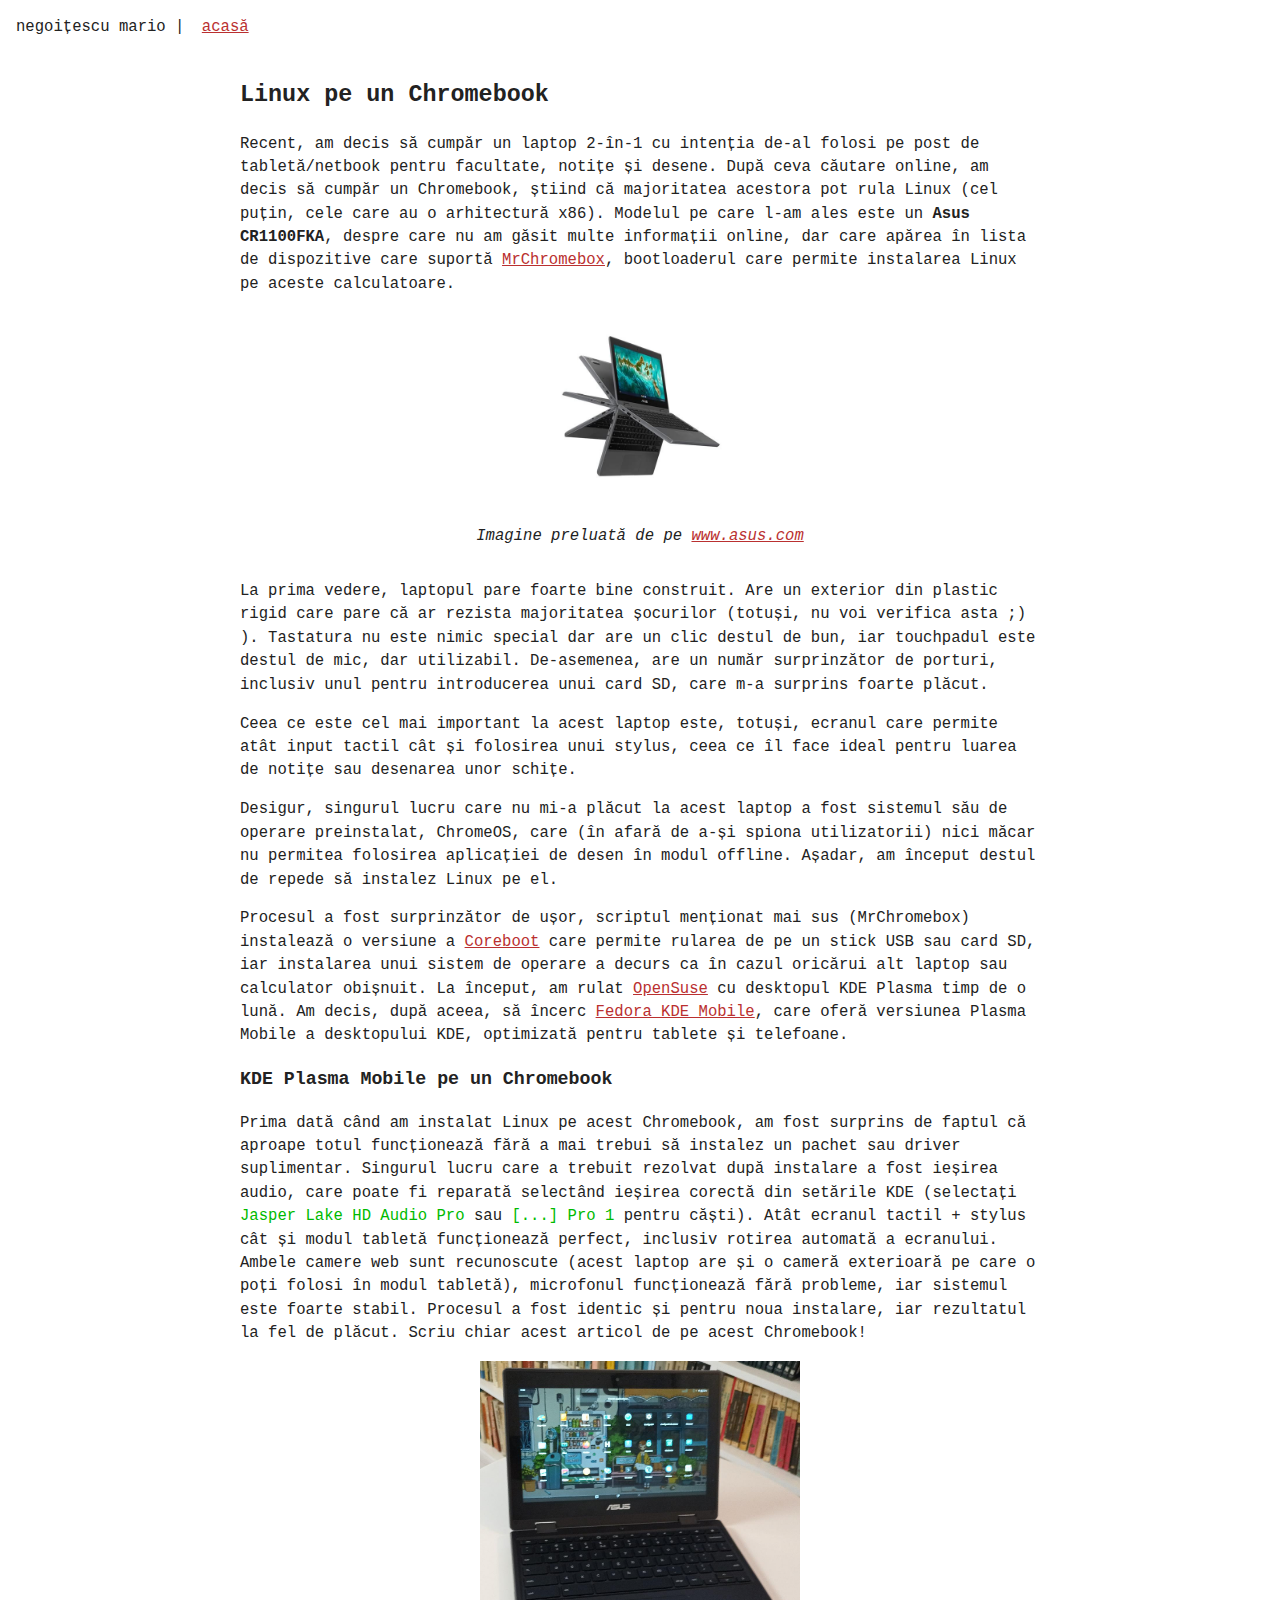
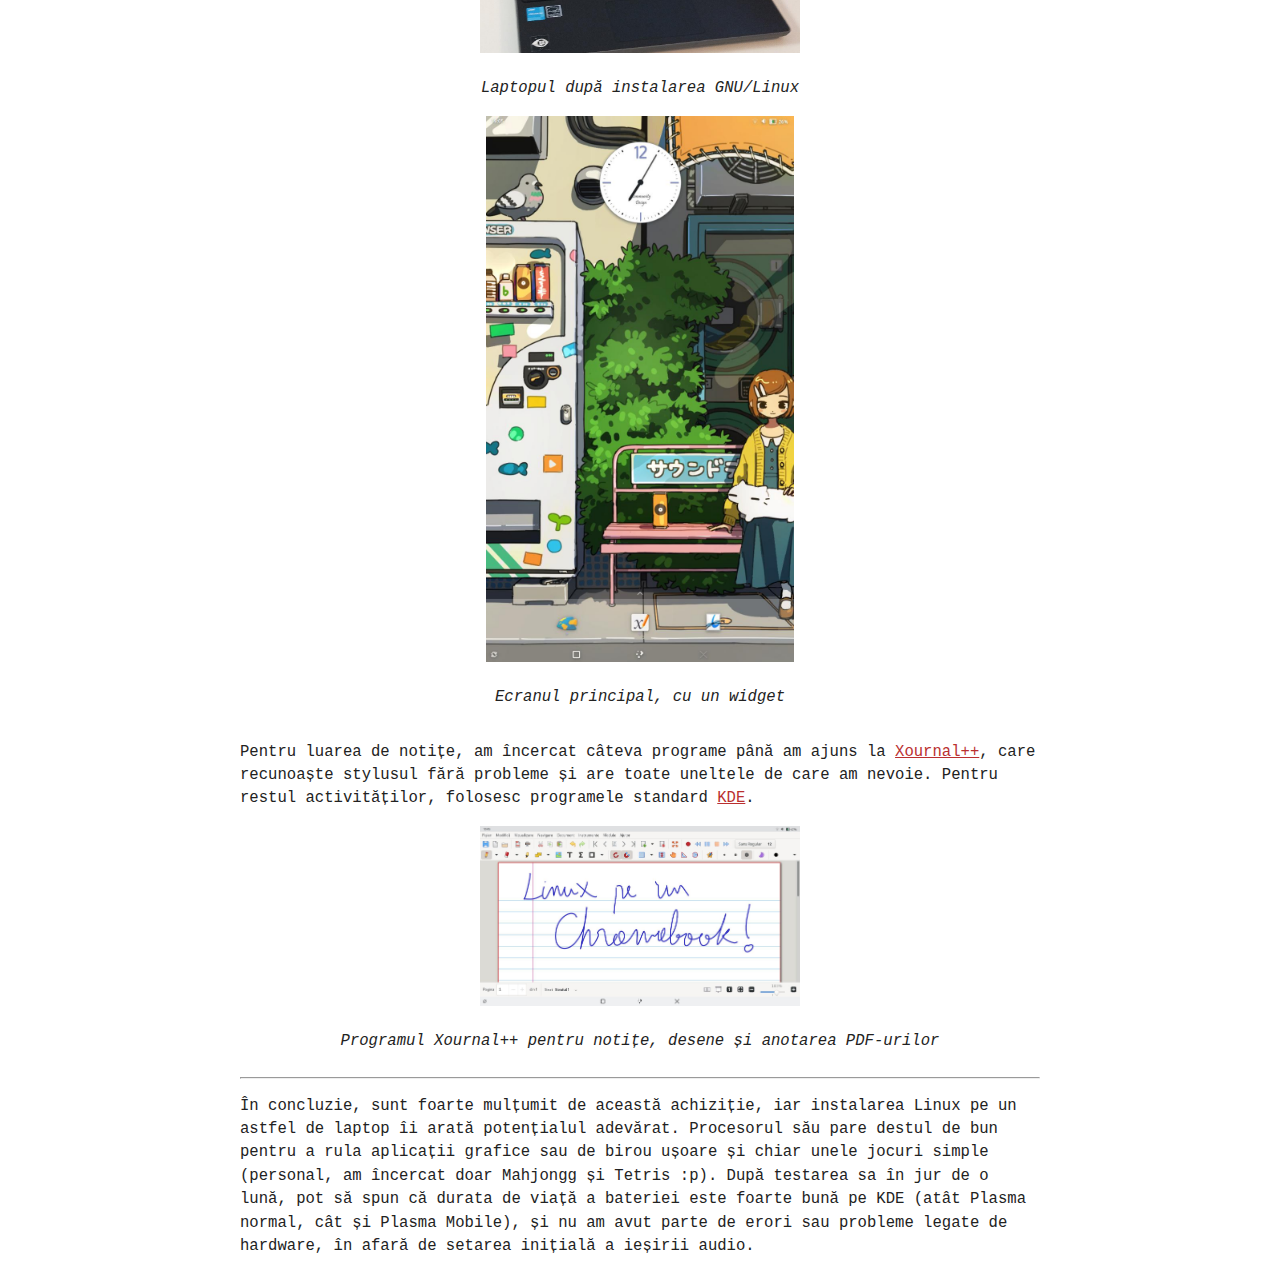
<file: blog/Linux-pe-un-Chromebook.html>
<!DOCTYPE html>
<html lang="ro">
  <head>
    <meta charset="UTF-8">
    <meta name="viewport" content="width=device-width, initial-scale=1.0">
    <title>Linux pe un Chromebook | Negoițescu Mario</title>
    <link rel="shortcut icon" href="../pics/favicon.ico" />
    <link href="../style.css" rel="stylesheet" type="text/css" media="all">
  </head>
  <body>
  <div class="menu">
	<p>negoițescu mario | <a href="../#blog">acasă</a></p>
  </div>
  <div id="main">
  <h2>Linux pe un Chromebook</h2>
  <p>Recent, am decis să cumpăr un laptop 2-în-1 cu intenția de-al folosi pe post de tabletă/netbook pentru facultate, notițe și desene. După ceva căutare online, am decis să cumpăr un Chromebook, știind că majoritatea acestora pot rula Linux (cel puțin, cele care au o arhitectură x86). Modelul pe care l-am ales este un <b>Asus CR1100FKA</b>, despre care nu am găsit multe informații online, dar care apărea în lista de dispozitive care suportă <a href="https://docs.mrchromebox.tech/docs/supported-devices.html">MrChromebox</a>, bootloaderul care permite instalarea Linux pe aceste calculatoare.</p>

<div class="pic"><img src="../res/asus-cr1100fka.jpg" title="Asus CR1100FKA - www.asus.com"><p>Imagine preluată de pe <a href="https://www.asus.com/">www.asus.com</a></p></div>

<p>La prima vedere, laptopul pare foarte bine construit. Are un exterior din plastic rigid care pare că ar rezista majoritatea șocurilor (totuși, nu voi verifica asta ;) ). Tastatura nu este nimic special dar are un clic destul de bun, iar touchpadul este destul de mic, dar utilizabil. De-asemenea, are un număr surprinzător de porturi, inclusiv unul pentru introducerea unui card SD, care m-a surprins foarte plăcut.</p>
<p>Ceea ce este cel mai important la acest laptop este, totuși, ecranul care permite atât input tactil cât și folosirea unui stylus, ceea ce îl face ideal pentru luarea de notițe sau desenarea unor schițe.</p>

<p>Desigur, singurul lucru care nu mi-a plăcut la acest laptop a fost sistemul său de operare preinstalat, ChromeOS, care (în afară de a-și spiona utilizatorii) nici măcar nu permitea folosirea aplicației de desen în modul offline. Așadar, am început destul de repede să instalez Linux pe el.</p>

<p>Procesul a fost surprinzător de ușor, scriptul menționat mai sus (MrChromebox) instalează o versiune a <a href="https://www.coreboot.org/">Coreboot</a> care permite rularea de pe un stick USB sau card SD, iar instalarea unui sistem de operare a decurs ca în cazul oricărui alt laptop sau calculator obișnuit. La început, am rulat <a href="https://opensuse.org">OpenSuse</a> cu desktopul KDE Plasma timp de o lună. Am decis, după aceea, să încerc <a href="https://fedoraproject.org/spins/kde-mobile">Fedora KDE Mobile</a>, care oferă versiunea Plasma Mobile a desktopului KDE, optimizată pentru tablete și telefoane.</p>

<h3>KDE Plasma Mobile pe un Chromebook</h3>
<p>Prima dată când am instalat Linux pe acest Chromebook, am fost surprins de faptul că aproape totul funcționează fără a mai trebui să instalez un pachet sau driver suplimentar. Singurul lucru care a trebuit rezolvat după instalare a fost ieșirea audio, care poate fi reparată selectând ieșirea corectă din setările KDE (selectați <code>Jasper Lake HD Audio Pro</code> sau <code>[...] Pro 1</code> pentru căști). Atât ecranul tactil + stylus cât și modul tabletă funcționează perfect, inclusiv rotirea automată a ecranului. Ambele camere web sunt recunoscute (acest laptop are și o cameră exterioară pe care o poți folosi în modul tabletă), microfonul funcționează fără probleme, iar sistemul este foarte stabil. Procesul a fost identic și pentru noua instalare, iar rezultatul la fel de plăcut. Scriu chiar acest articol de pe acest Chromebook!</p>

<div class="pic"><img src="../res/asus-laptop.jpg" title="Laptopul după instalarea Linux"><p>Laptopul după instalarea GNU/Linux</p></div>
<div class="pic"><img src="../res/asus-homescreen.jpg" title="Ecranul principal"><p>Ecranul principal, cu un widget</p></div>

<p>Pentru luarea de notițe, am încercat câteva programe până am ajuns la <a href="https://github.com/xournalpp/xournalpp">Xournal++</a>, care recunoaște stylusul fără probleme și are toate uneltele de care am nevoie. Pentru restul activităților, folosesc programele standard <a href="https://apps.kde.org/">KDE</a>.</p>
	<div class="pic"><img src="../res/asus-drawing.jpg" title="Programul Xournal++ pentru notițe"><p>Programul Xournal++ pentru notițe, desene și anotarea PDF-urilor</div>

<hr/>
<p>În concluzie, sunt foarte mulțumit de această achiziție, iar instalarea Linux pe un astfel de laptop îi arată potențialul adevărat. Procesorul său pare destul de bun pentru a rula aplicații grafice sau de birou ușoare și chiar unele jocuri simple (personal, am încercat doar Mahjongg și Tetris :p). După testarea sa în jur de o lună, pot să spun că durata de viață a bateriei este foarte bună pe KDE (atât Plasma normal, cât și Plasma Mobile), și nu am avut parte de erori sau probleme legate de hardware, în afară de setarea inițială a ieșirii audio.</p>
  </div>
</body>
</html>
</file>
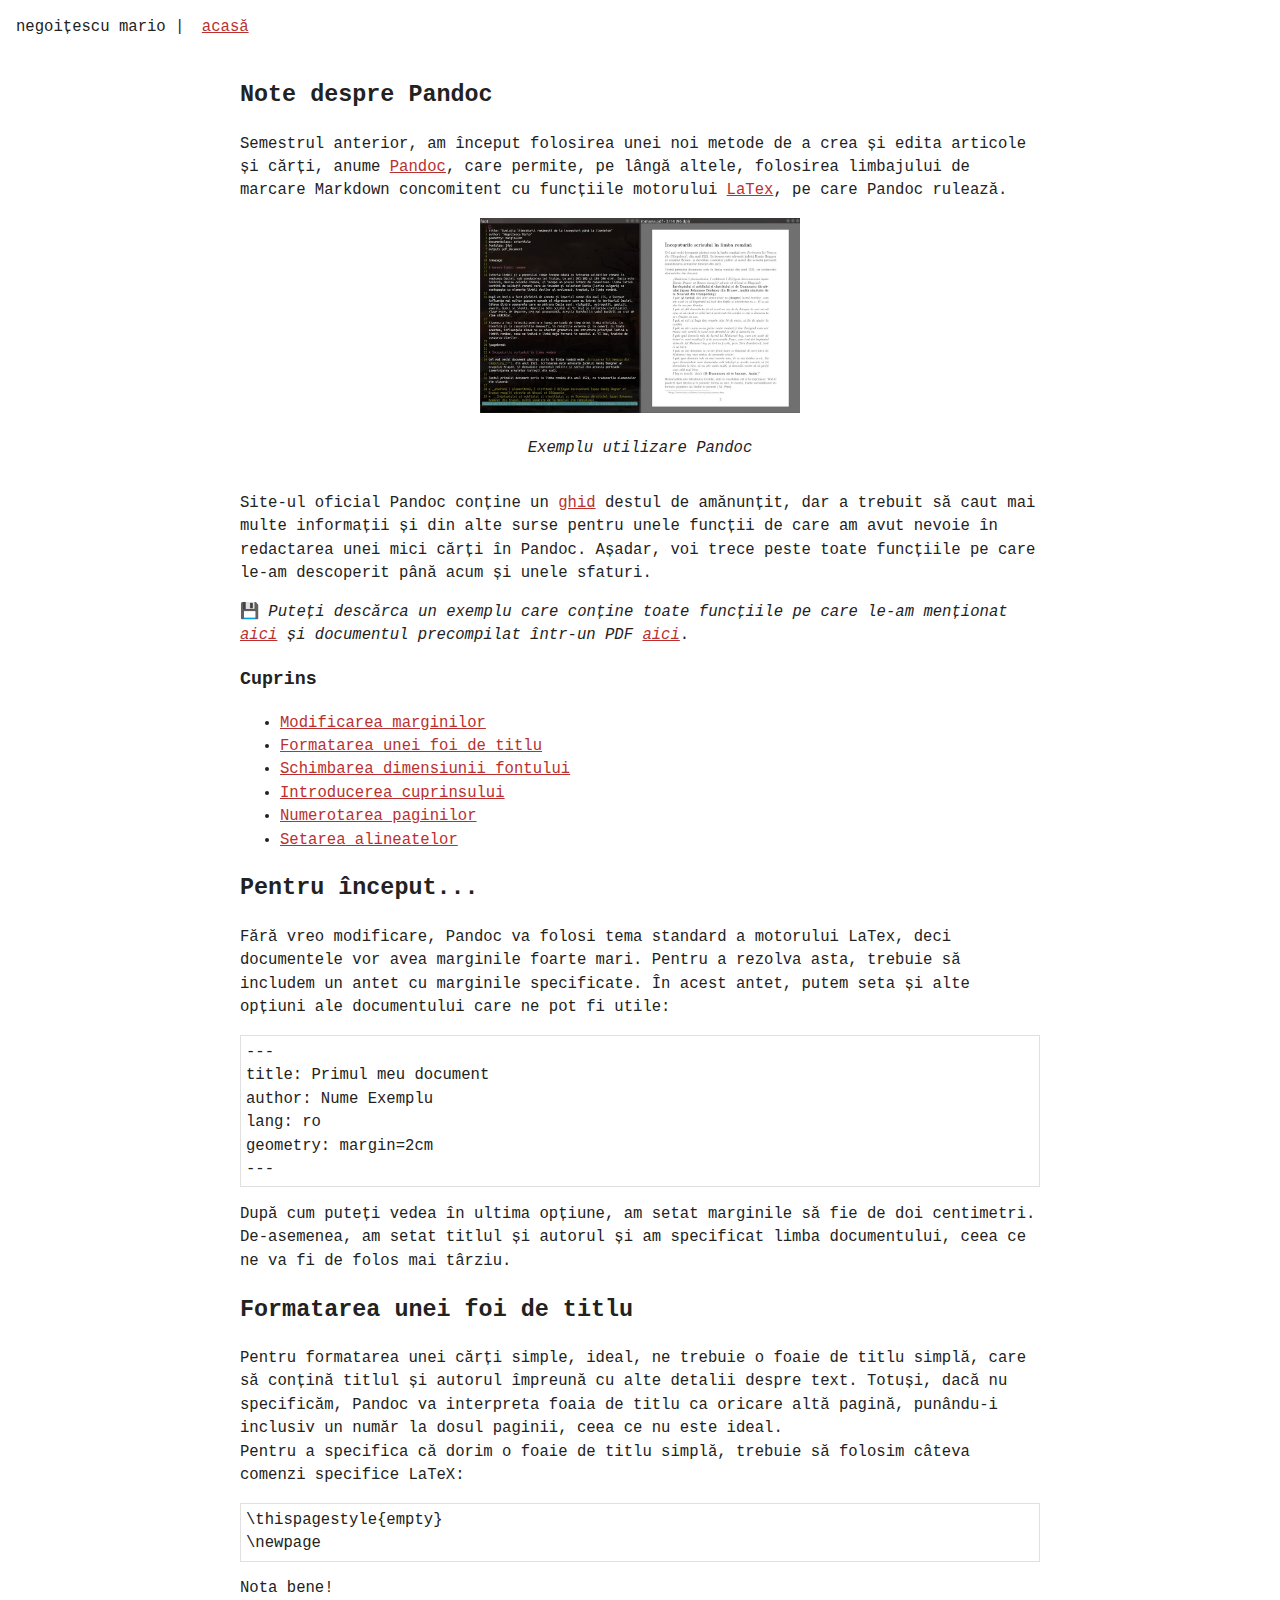
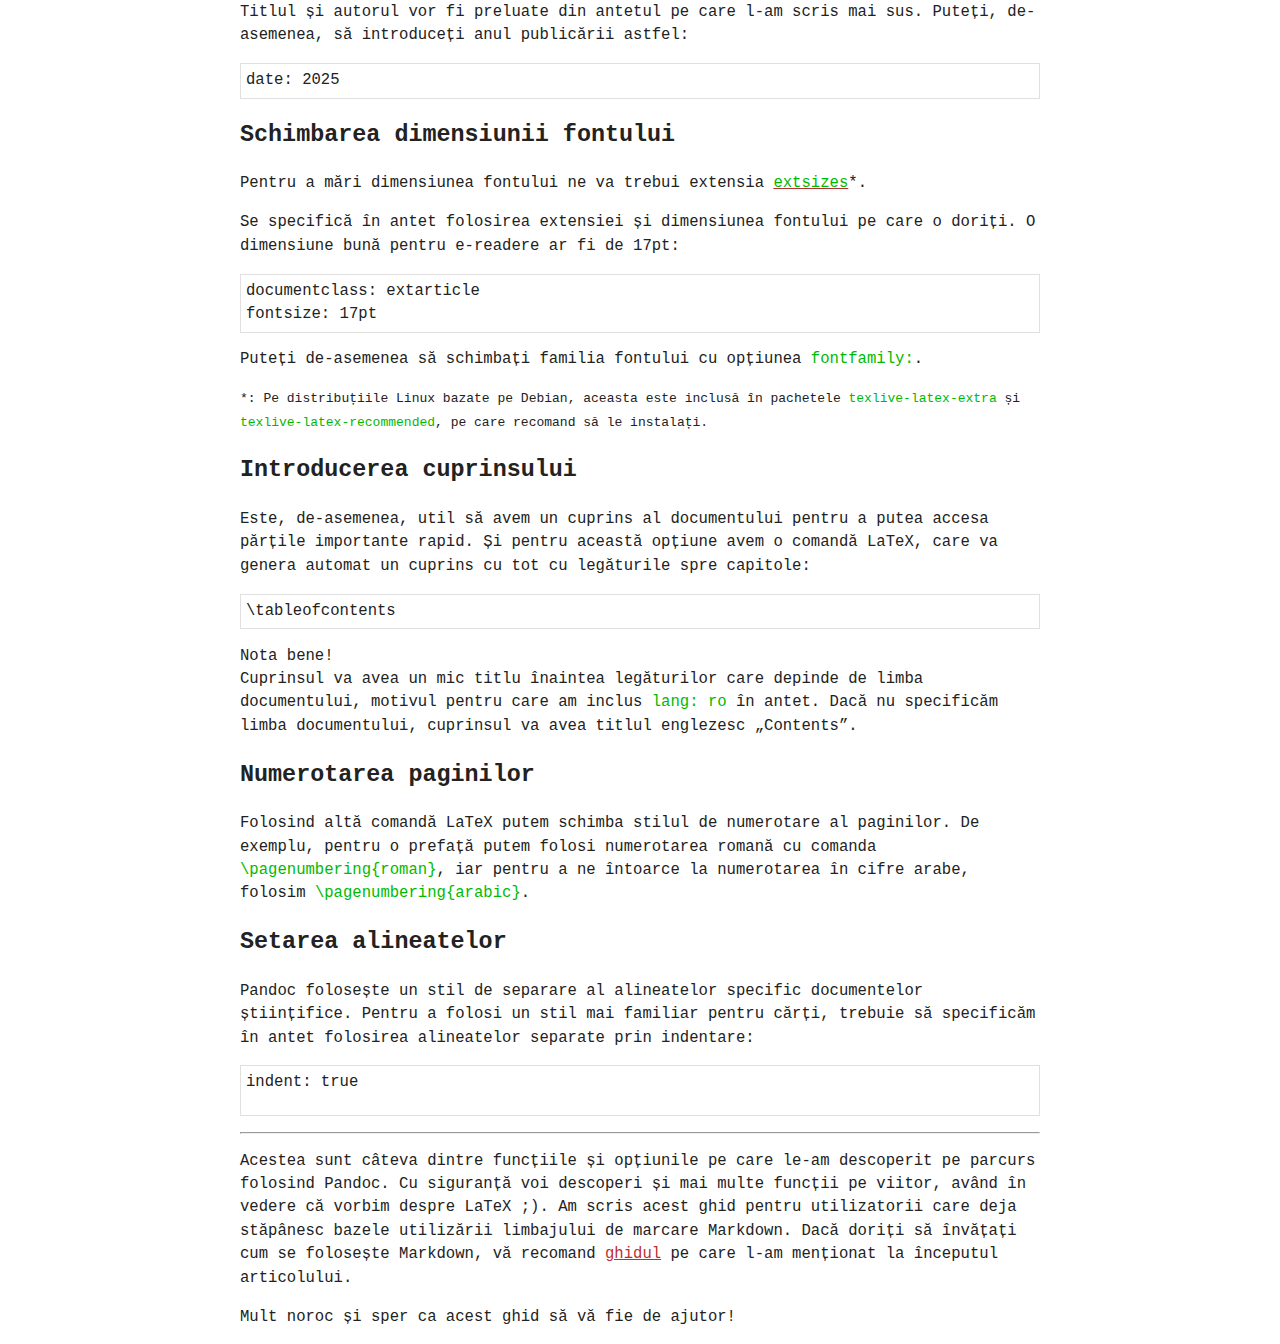
<file: blog/Note-despre-Pandoc.html>
<!DOCTYPE html>
<html lang="ro">
  <head>
    <meta charset="UTF-8">
    <meta name="viewport" content="width=device-width, initial-scale=1.0">
    <title>Note despre Pandoc | Negoițescu Mario</title>
    <link href="../style.css" rel="stylesheet" type="text/css" media="all">
  </head>
  <body>
  <div class="menu">
	<p>negoițescu mario | <a href="../#blog">acasă</a></p>
  </div>
  <div id="main">
  <h2>Note despre Pandoc</h2>
  <p>Semestrul anterior, am început folosirea unei noi metode de a crea și edita articole și cărți, anume <a href="https://pandoc.org/">Pandoc</a>, care permite, pe lângă altele, folosirea limbajului de marcare Markdown concomitent cu funcțiile motorului <a href="https://www.latex-project.org/">LaTex</a>, pe care Pandoc rulează.</p>

<div class="pic"><img src="../res/pandoc.jpg" title="Exemplu utilizare Pandoc"><p>Exemplu utilizare Pandoc</p></div>

<p>Site-ul oficial Pandoc conține un <a href="https://pandoc.org/chunkedhtml-demo/8-pandocs-markdown.html">ghid</a> destul de amănunțit, dar a trebuit să caut mai multe informații și din alte surse pentru unele funcții de care am avut nevoie în redactarea unei mici cărți în Pandoc. Așadar, voi trece peste toate funcțiile pe care le-am descoperit până acum și unele sfaturi.</p>

<p>💾 <i>Puteți descărca un exemplu care conține toate funcțiile pe care le-am menționat <a href="../res/Pandoc.md">aici</a> și documentul precompilat într-un PDF <a href="../res/Pandoc.pdf">aici</a></i>.</p>
<h3>Cuprins</h3>
<ul>
	<li><a href="#inceput">Modificarea marginilor</a></li>
	<li><a href="#titlu">Formatarea unei foi de titlu</a></li>
	<li><a href="#font">Schimbarea dimensiunii fontului</a></li>
	<li><a href="#cuprins">Introducerea cuprinsului</a></li>
	<li><a href="#numerotare">Numerotarea paginilor</a></li>
	<li><a href="#alineat">Setarea alineatelor</a></li>
</ul>

<h2 id="inceput">Pentru început...</h2>

<p>Fără vreo modificare, Pandoc va folosi tema standard a motorului LaTex, deci documentele vor avea marginile foarte mari. Pentru a rezolva asta, trebuie să includem un antet cu marginile specificate. În acest antet, putem seta și alte opțiuni ale documentului care ne pot fi utile:</p>

<p><pre>
---
title: Primul meu document
author: Nume Exemplu
lang: ro
geometry: margin=2cm
---
</pre></p>

<p>După cum puteți vedea în ultima opțiune, am setat marginile să fie de doi centimetri. De-asemenea, am setat titlul și autorul și am specificat limba documentului, ceea ce ne va fi de folos mai târziu.</p>

<h2 id="titlu">Formatarea unei foi de titlu</h2>
<p>Pentru formatarea unei cărți simple, ideal, ne trebuie o foaie de titlu simplă, care să conțină titlul și autorul împreună cu alte detalii despre text. Totuși, dacă nu specificăm, Pandoc va interpreta foaia de titlu ca oricare altă pagină, punându-i inclusiv un număr la dosul paginii, ceea ce nu este ideal.<br/>Pentru a specifica că dorim o foaie de titlu simplă, trebuie să folosim câteva comenzi specifice LaTeX:</p>

<p><pre>
\thispagestyle{empty}
\newpage
</pre></p>

<p>Nota bene!<br/>Titlul și autorul vor fi preluate din antetul pe care l-am scris mai sus. Puteți, de-asemenea, să introduceți anul publicării astfel:</p>

<p><pre>
date: 2025
</pre></p>

<h2 id="font">Schimbarea dimensiunii fontului</h2>
<p>Pentru a mări dimensiunea fontului ne va trebui extensia <a href="https://ctan.org/pkg/extsizes?lang=en"><code>extsizes</code></a>*.</p>
<p>Se specifică în antet folosirea extensiei și dimensiunea fontului pe care o doriți. O dimensiune bună pentru e-readere ar fi de 17pt:</p>

<p><pre>
documentclass: extarticle
fontsize: 17pt
</pre></p>

<p>Puteți de-asemenea să schimbați familia fontului cu opțiunea <code>fontfamily:</code>.</p>

<p><small>*: Pe distribuțiile Linux bazate pe Debian, aceasta este inclusă în pachetele <code>texlive-latex-extra</code> și <code>texlive-latex-recommended</code>, pe care recomand să le instalați.</small></p>

<h2 id="cuprins">Introducerea cuprinsului</h2>
<p>Este, de-asemenea, util să avem un cuprins al documentului pentru a putea accesa părțile importante rapid. Și pentru această opțiune avem o comandă LaTeX, care va genera automat un cuprins cu tot cu legăturile spre capitole:</p>

<p><pre>
\tableofcontents
</pre></p>

<p>Nota bene!<br/> Cuprinsul va avea un mic titlu înaintea legăturilor care depinde de limba documentului, motivul pentru care am inclus <code>lang: ro</code> în antet. Dacă nu specificăm limba documentului, cuprinsul va avea titlul englezesc „Contents”.</p>

<h2 id="numerotare">Numerotarea paginilor</h2>
<p>Folosind altă comandă LaTeX putem schimba stilul de numerotare al paginilor. De exemplu, pentru o prefață putem folosi numerotarea romană cu comanda <code>\pagenumbering{roman}</code>, iar pentru a ne întoarce la numerotarea în cifre arabe, folosim <code>\pagenumbering{arabic}</code>.</p>

<h2 id="alineat">Setarea alineatelor</h2>
<p>Pandoc folosește un stil de separare al alineatelor specific documentelor științifice. Pentru a folosi un stil mai familiar pentru cărți, trebuie să specificăm în antet folosirea alineatelor separate prin indentare:</p>

<p><pre>
indent: true
</p></pre>

<hr/>
<p>Acestea sunt câteva dintre funcțiile și opțiunile pe care le-am descoperit pe parcurs folosind Pandoc. Cu siguranță voi descoperi și mai multe funcții pe viitor, având în vedere că vorbim despre LaTeX ;). Am scris acest ghid pentru utilizatorii care deja stăpânesc bazele utilizării limbajului de marcare Markdown. Dacă doriți să învățați cum se folosește Markdown, vă recomand <a href="https://pandoc.org/chunkedhtml-demo/8-pandocs-markdown.html">ghidul</a> pe care l-am menționat la începutul articolului.</p>

<p>Mult noroc și sper ca acest ghid să vă fie de ajutor!</p>
  </div>
</body>
</html>
</file>
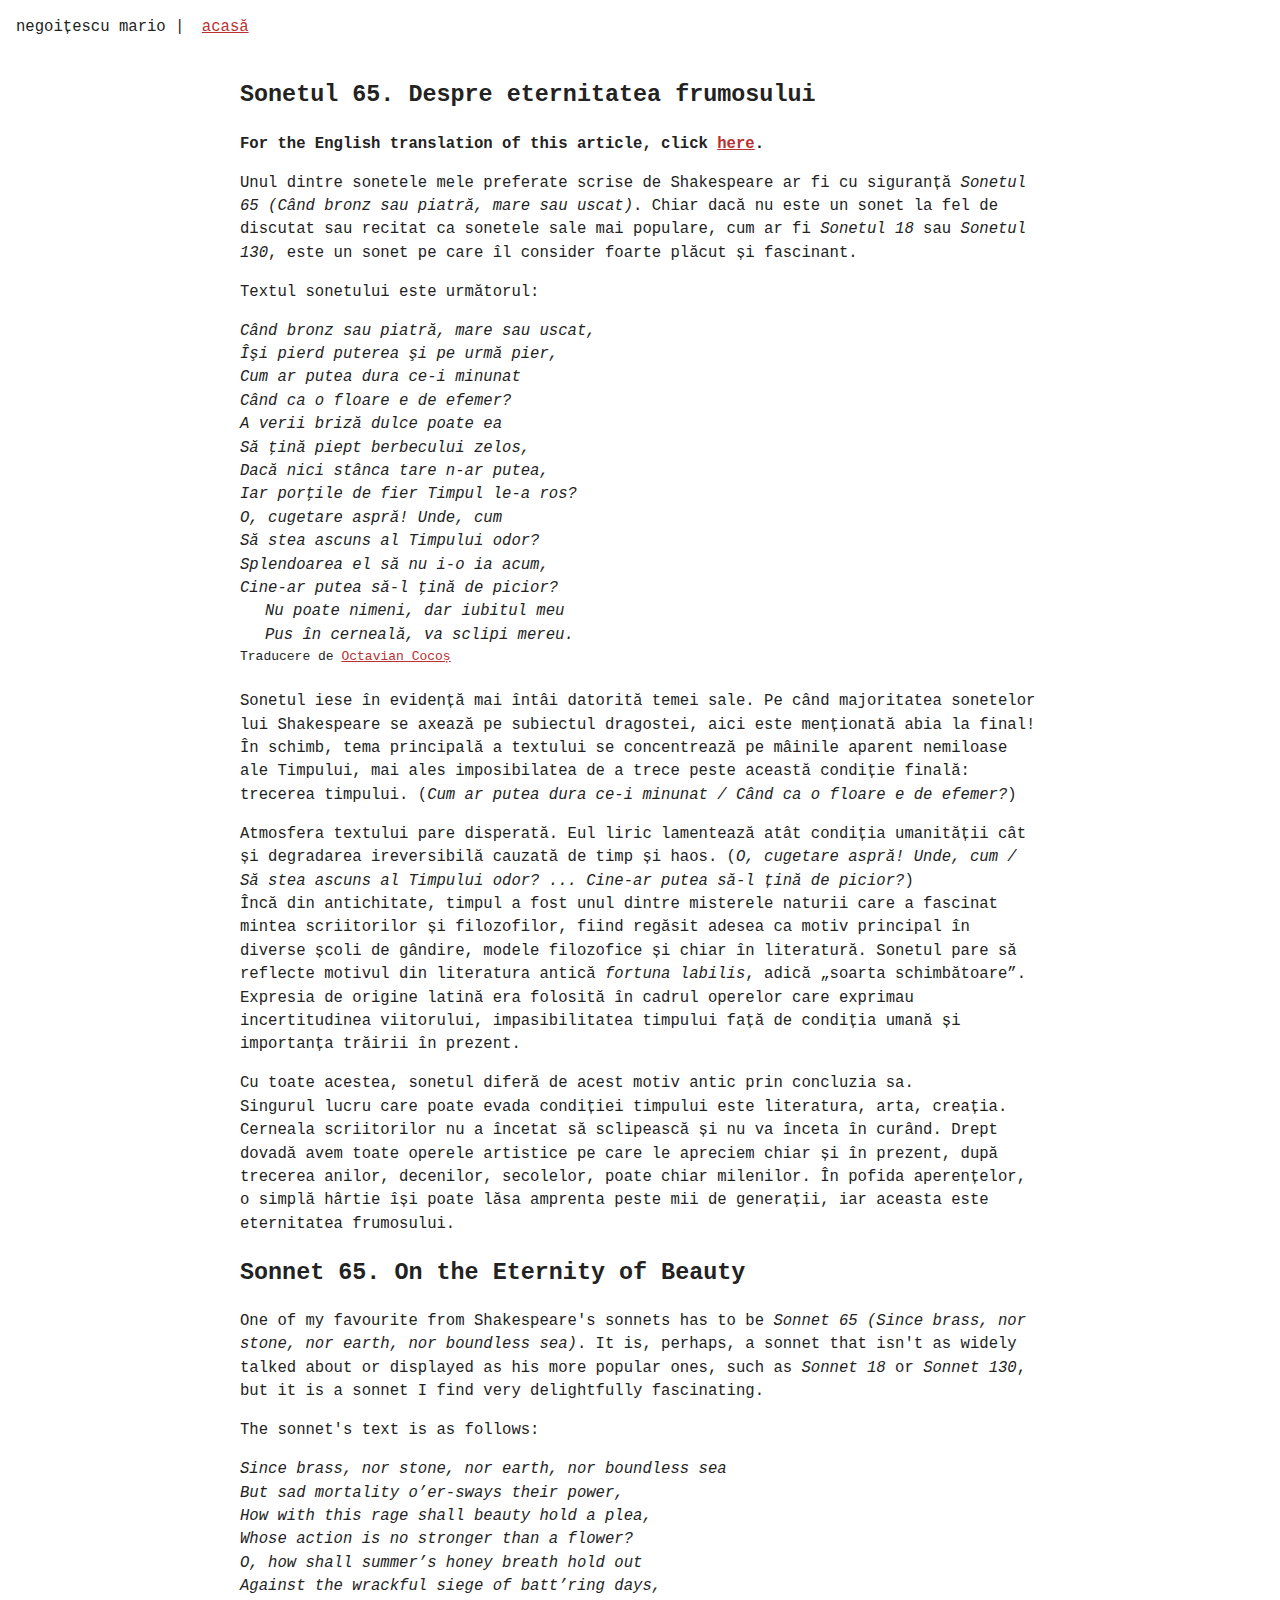
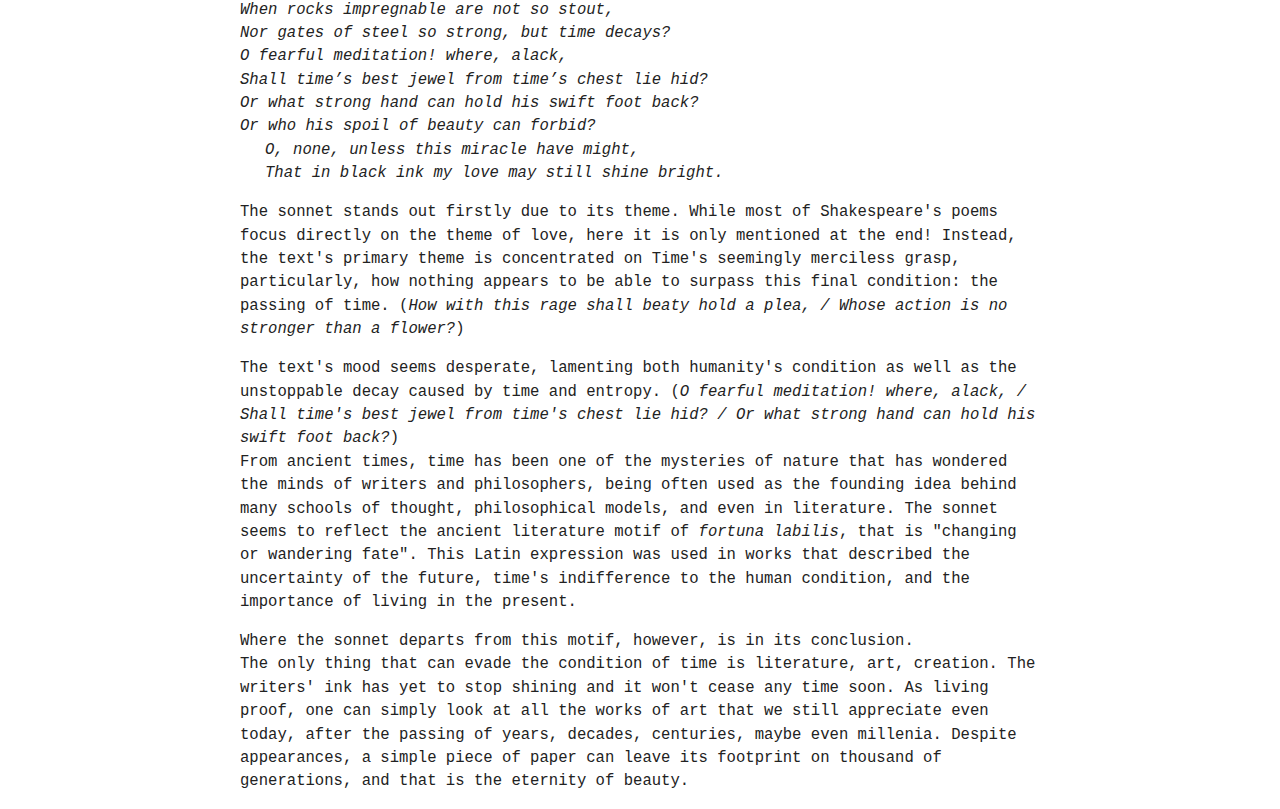
<file: blog/Sonetul-65.-Despre-eternitatea-frumosului.html>
<!DOCTYPE html>
<html lang="ro">
  <head>
    <meta charset="UTF-8">
    <meta name="viewport" content="width=device-width, initial-scale=1.0">
    <title>Sonetul 65. Despre eternitatea frumosului | Negoițescu Mario</title>
    <link rel="shortcut icon" href="../pics/favicon.ico" />
    <link href="../style.css" rel="stylesheet" type="text/css" media="all">
  </head>
  <body>
  <div class="menu">
	<p>negoițescu mario | <a href="../#blog">acasă</a></p>
  </div>
  <div id="main">
  <h2>Sonetul 65. Despre eternitatea frumosului</h2>
  <p><b>For the English translation of this article, click <a href="#english">here</a>.</b></p>

<p>Unul dintre sonetele mele preferate scrise de Shakespeare ar fi cu siguranță <i>Sonetul 65 (Când bronz sau piatră, mare sau uscat)</i>. Chiar dacă nu este un sonet la fel de discutat sau recitat ca sonetele sale mai populare, cum ar fi <i>Sonetul 18</i> sau <i>Sonetul 130</i>, este un sonet pe care îl consider foarte plăcut și fascinant.</p>

<p>Textul sonetului este următorul:</p>

<p><i>Când bronz sau piatră, mare sau uscat,<br/>
Îşi pierd puterea şi pe urmă pier,<br/>
Cum ar putea dura ce-i minunat<br/>
Când ca o floare e de efemer?<br/>
A verii briză dulce poate ea<br/>
Să ţină piept berbecului zelos,<br/>
Dacă nici stânca tare n-ar putea,<br/>
Iar porţile de fier Timpul le-a ros?<br/>
O, cugetare aspră! Unde, cum<br/>
Să stea ascuns al Timpului odor?<br/>
Splendoarea el să nu i-o ia acum,<br/>
Cine-ar putea să-l ţină de picior?<br/>
&emsp; Nu poate nimeni, dar iubitul meu<br/>
&emsp; Pus în cerneală, va sclipi mereu.</i><br/>
<sup>Traducere de <a href="https://poetii-nostri.ro/william-shakespeare-sonetul-65-sonnet-lxv-poezie-id-50515/">Octavian Cocoș</a></sup></p>

<p>Sonetul iese în evidență mai întâi datorită temei sale. Pe când majoritatea sonetelor lui Shakespeare se axează pe subiectul dragostei, aici este menționată abia la final! În schimb, tema principală a textului se concentrează pe mâinile aparent nemiloase ale Timpului, mai ales imposibilatea de a trece peste această condiție finală: trecerea timpului. (<i>Cum ar putea dura ce-i minunat / Când ca o floare e de efemer?</i>)</p>

<p>Atmosfera textului pare disperată. Eul liric lamentează atât condiția umanității cât și degradarea ireversibilă cauzată de timp și haos. (<i>O, cugetare aspră! Unde, cum / Să stea ascuns al Timpului odor? ... Cine-ar putea să-l țină de picior?</i>)<br/>
Încă din antichitate, timpul a fost unul dintre misterele naturii care a fascinat mintea scriitorilor și filozofilor, fiind regăsit adesea ca motiv principal în diverse școli de gândire, modele filozofice și chiar în literatură. Sonetul pare să reflecte motivul din literatura antică <i>fortuna labilis</i>, adică „soarta schimbătoare”. Expresia de origine latină era folosită în cadrul operelor care exprimau incertitudinea viitorului, impasibilitatea timpului față de condiția umană și importanța trăirii în prezent.</p>

<p>Cu toate acestea, sonetul diferă de acest motiv antic prin concluzia sa.<br/>Singurul lucru care poate evada condiției timpului este literatura, arta, creația. Cerneala scriitorilor nu a încetat să sclipească și nu va înceta în curând. Drept dovadă avem toate operele artistice pe care le apreciem chiar și în prezent, după trecerea anilor, decenilor, secolelor, poate chiar milenilor. În pofida aperențelor, o simplă hârtie își poate lăsa amprenta peste mii de generații, iar aceasta este eternitatea frumosului.</p>

<h2 id="english">Sonnet 65. On the Eternity of Beauty</h2>

<p>One of my favourite from Shakespeare's sonnets has to be <i>Sonnet 65 (Since brass, nor stone, nor earth, nor boundless sea)</i>. It is, perhaps, a sonnet that isn't as widely talked about or displayed as his more popular ones, such as <i>Sonnet 18</i> or <i>Sonnet 130</i>, but it is a sonnet I find very delightfully fascinating.</p>

<p>The sonnet's text is as follows:</p>

<p><i>Since brass, nor stone, nor earth, nor boundless sea<br/>
But sad mortality o’er-sways their power,<br/>
How with this rage shall beauty hold a plea,<br/>
Whose action is no stronger than a flower?<br/>
O, how shall summer’s honey breath hold out<br/>
Against the wrackful siege of batt’ring days,<br/>
When rocks impregnable are not so stout,<br/>
Nor gates of steel so strong, but time decays?<br/>
O fearful meditation! where, alack,<br/>
Shall time’s best jewel from time’s chest lie hid?<br/>
Or what strong hand can hold his swift foot back?<br/>
Or who his spoil of beauty can forbid?<br/>
&emsp; O, none, unless this miracle have might,<br/>
&emsp; That in black ink my love may still shine bright.</i></p>

<p>The sonnet stands out firstly due to its theme. While most of Shakespeare's poems focus directly on the theme of love, here it is only mentioned at the end! Instead, the text's primary theme is concentrated on Time's seemingly merciless grasp, particularly, how nothing appears to be able to surpass this final condition: the passing of time. (<i>How with this rage shall beaty hold a plea, / Whose action is no stronger than a flower?</i>)</p>

<p>The text's mood seems desperate, lamenting both humanity's condition as well as the unstoppable decay caused by time and entropy. (<i>O fearful meditation! where, alack, / Shall time's best jewel from time's chest lie hid? / Or what strong hand can hold his swift foot back?</i>)<br/>
From ancient times, time has been one of the mysteries of nature that has wondered the minds of writers and philosophers, being often used as the founding idea behind many schools of thought, philosophical models, and even in literature. The sonnet seems to reflect the ancient literature motif of <i>fortuna labilis</i>, that is "changing or wandering fate". This Latin expression was used in works that described the uncertainty of the future, time's indifference to the human condition, and the importance of living in the present.</p>

<p>Where the sonnet departs from this motif, however, is in its conclusion.<br/>The only thing that can evade the condition of time is literature, art, creation. The writers' ink has yet to stop shining and it won't cease any time soon. As living proof, one can simply look at all the works of art that we still appreciate even today, after the passing of years, decades, centuries, maybe even millenia. Despite appearances, a simple piece of paper can leave its footprint on thousand of generations, and that is the eternity of beauty.</p>
  </div>
</body>
</html>
</file>
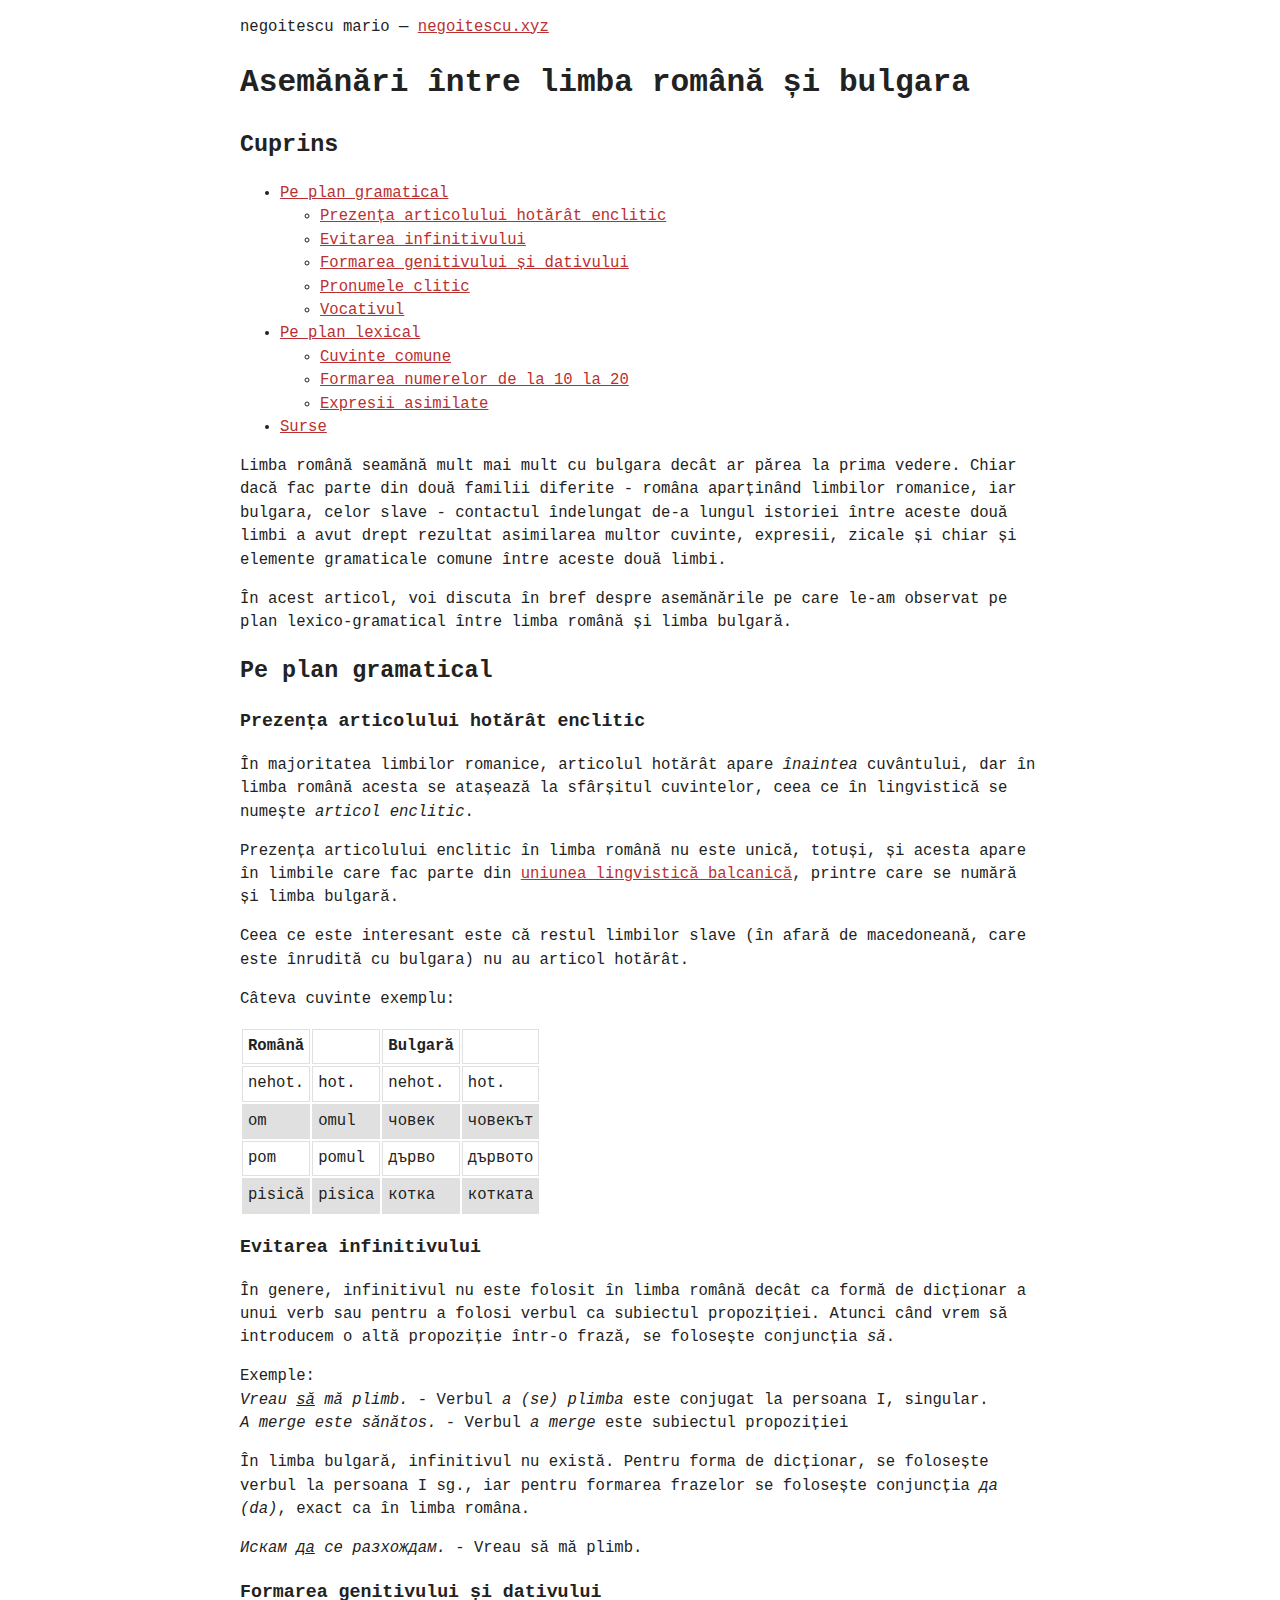
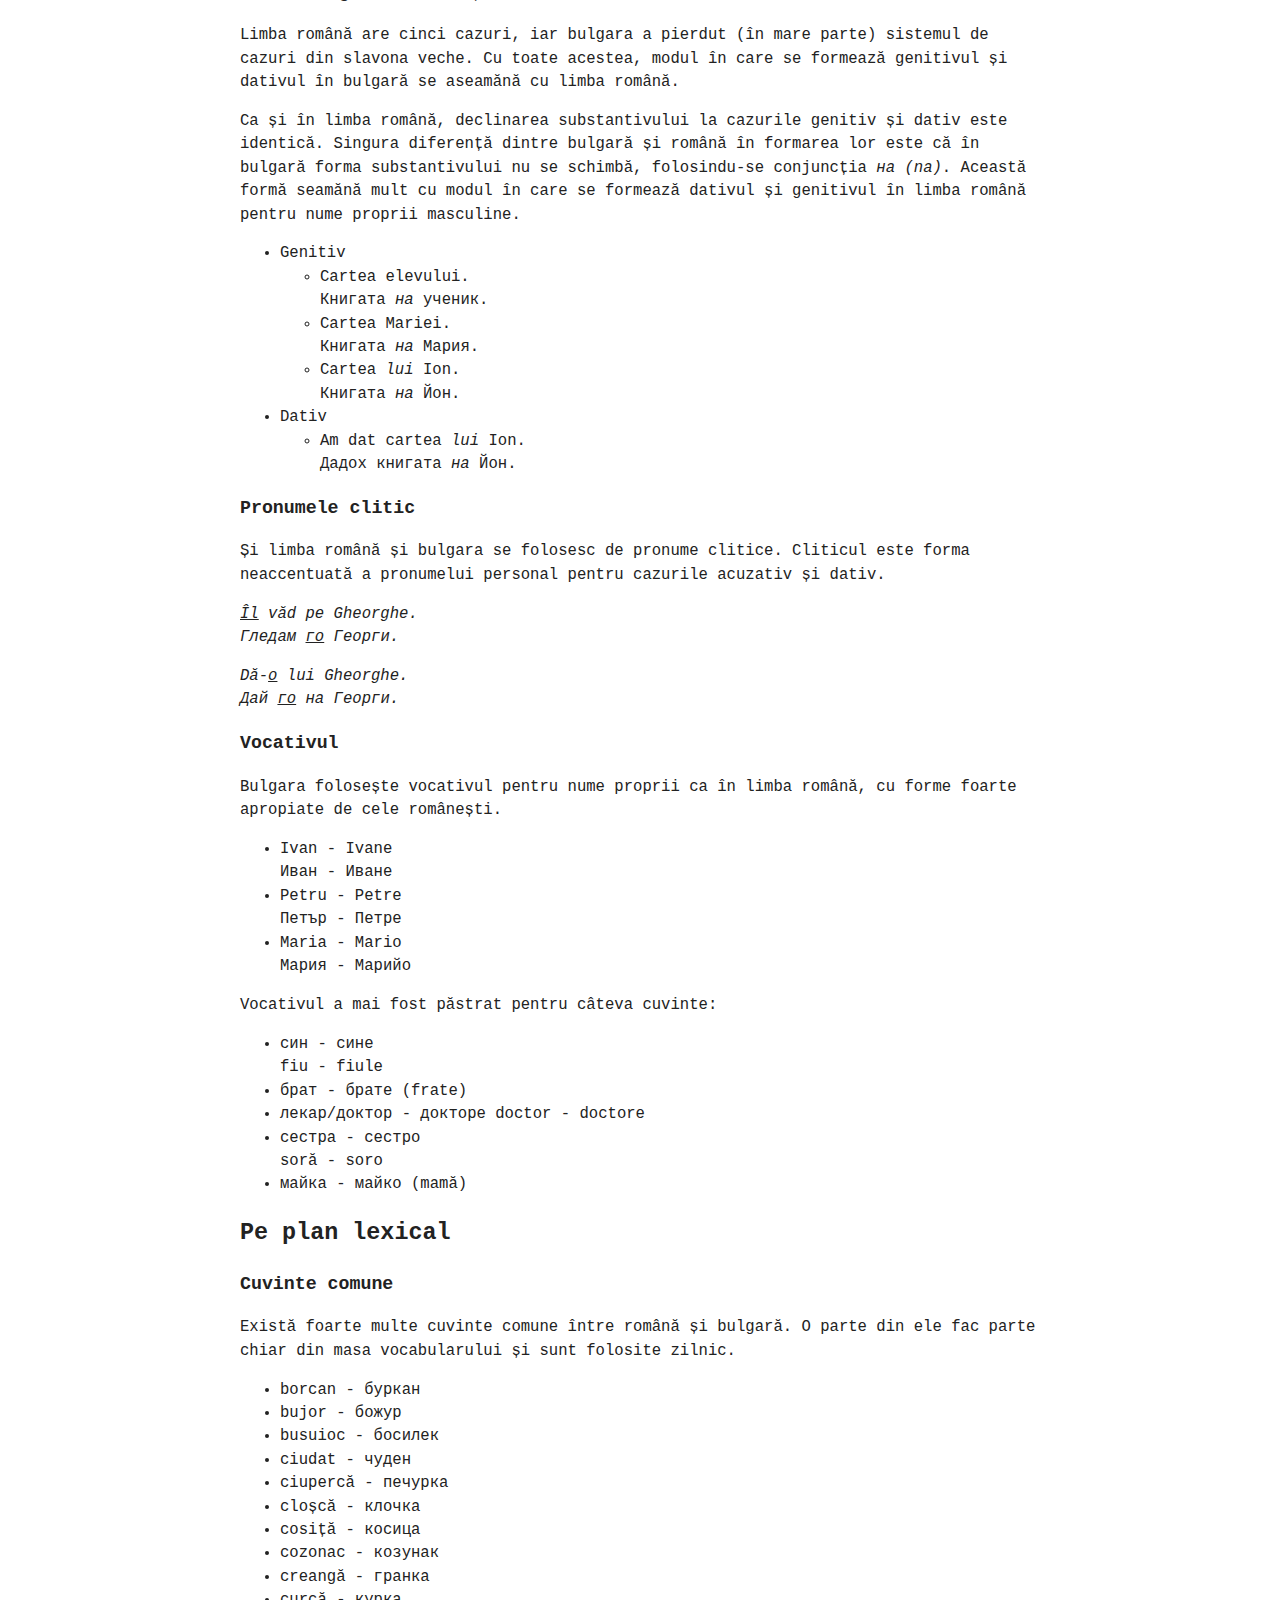
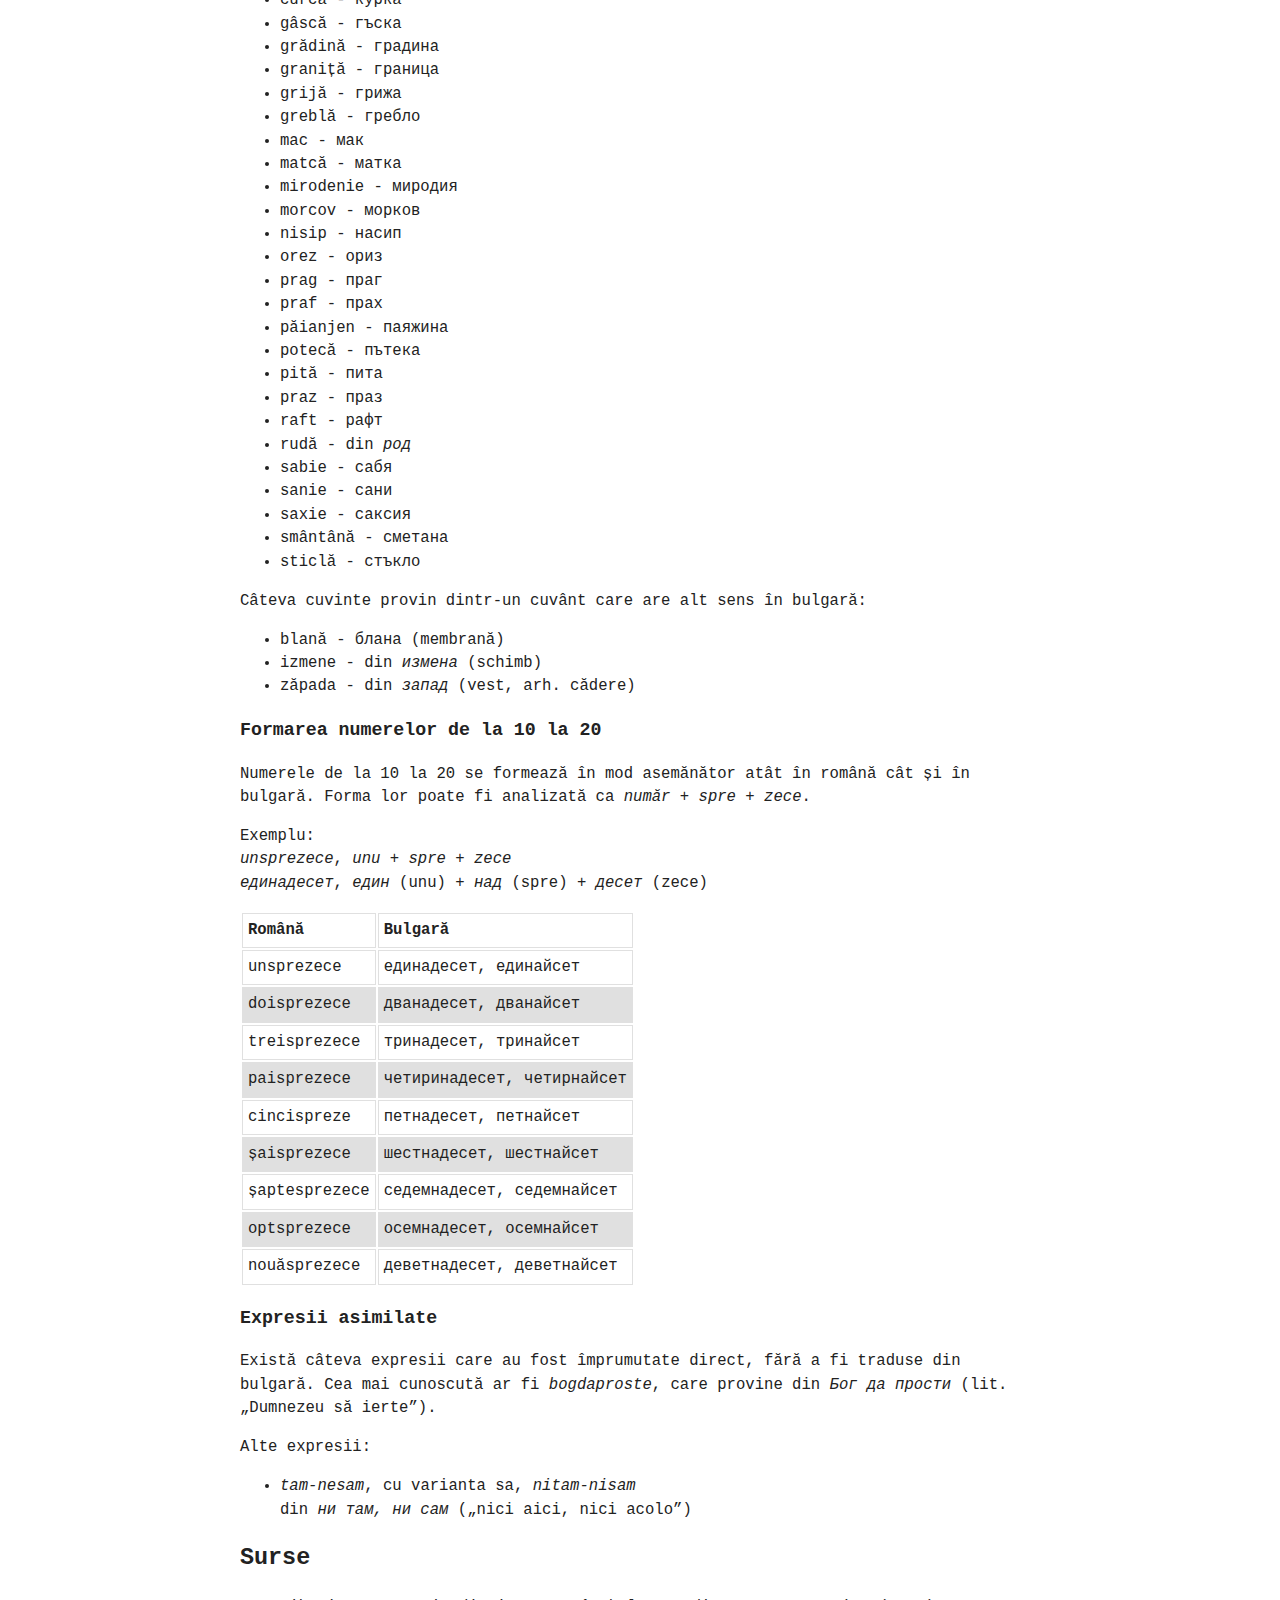
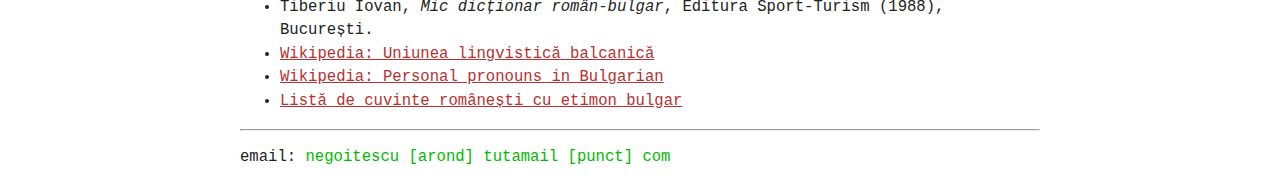
<file: posts/01-asemanari-bulgara-romana.html>
<!DOCTYPE html>
<html lang="ro">
<head>
	<meta charset="UTF-8">
	<meta name="viewport" content="width=device-width, initial-scale=1.0">
	<title>Asemănări între limba română și
bulgara | negoitescu mario</title>
	<link rel="shortcut icon" href="../res/favicon.ico">
	<link href="../style.css" rel="stylesheet" type="text/css" media="all">
</head>
<body>
	<div id="main">
	<p>negoitescu mario &mdash; <a href="../">negoitescu.xyz</a></p>
	<h1>Asemănări între limba română și bulgara</h1>
	<nav id="TOC" role="doc-toc">
		<h2 id="toc-title">Cuprins</h2>
		<ul>
<li><a href="#gramatica" id="toc-gramatica">Pe plan gramatical</a>
<ul>
<li><a href="#articol" id="toc-articol">Prezența articolului hotărât
enclitic</a></li>
<li><a href="#infinitiv" id="toc-infinitiv">Evitarea
infinitivului</a></li>
<li><a href="#genitiv" id="toc-genitiv">Formarea genitivului și
dativului</a></li>
<li><a href="#pronume" id="toc-pronume">Pronumele clitic</a></li>
<li><a href="#vocativ" id="toc-vocativ">Vocativul</a></li>
</ul></li>
<li><a href="#lexic" id="toc-lexic">Pe plan lexical</a>
<ul>
<li><a href="#cuvinte" id="toc-cuvinte">Cuvinte comune</a></li>
<li><a href="#numere" id="toc-numere">Formarea numerelor de la 10 la
20</a></li>
<li><a href="#expresii" id="toc-expresii">Expresii asimilate</a></li>
</ul></li>
<li><a href="#surse" id="toc-surse">Surse</a></li>
</ul>
	</nav>
	<p>Limba română seamănă mult mai mult cu bulgara decât ar părea la prima
vedere. Chiar dacă fac parte din două familii diferite - româna
aparținând limbilor romanice, iar bulgara, celor slave - contactul
îndelungat de-a lungul istoriei între aceste două limbi a avut drept
rezultat asimilarea multor cuvinte, expresii, zicale și chiar și
elemente gramaticale comune între aceste două limbi.</p>
<p>În acest articol, voi discuta în bref despre asemănările pe care
le-am observat pe plan lexico-gramatical între limba română și limba
bulgară.</p>
<h2 id="gramatica">Pe plan gramatical</h2>
<h3 id="articol">Prezența articolului hotărât enclitic</h3>
<p>În majoritatea limbilor romanice, articolul hotărât apare
<em>înaintea</em> cuvântului, dar în limba română acesta se atașează la
sfârșitul cuvintelor, ceea ce în lingvistică se numește <em>articol
enclitic</em>.</p>
<p>Prezența articolului enclitic în limba română nu este unică, totuși,
și acesta apare în limbile care fac parte din <a
href="https://ro.wikipedia.org/wiki/Uniunea_lingvistic%C4%83_balcanic%C4%83">uniunea
lingvistică balcanică</a>, printre care se numără și limba bulgară.</p>
<p>Ceea ce este interesant este că restul limbilor slave (în afară de
macedoneană, care este înrudită cu bulgara) nu au articol hotărât.</p>
<p>Câteva cuvinte exemplu:</p>
<table>
<thead>
<tr class="header">
<th style="text-align: left;">Română</th>
<th></th>
<th style="text-align: left;">Bulgară</th>
<th></th>
</tr>
</thead>
<tbody>
<tr class="odd">
<td style="text-align: left;">nehot.</td>
<td>hot.</td>
<td style="text-align: left;">nehot.</td>
<td>hot.</td>
</tr>
<tr class="even">
<td style="text-align: left;">om</td>
<td>omul</td>
<td style="text-align: left;">човек</td>
<td>човекът</td>
</tr>
<tr class="odd">
<td style="text-align: left;">pom</td>
<td>pomul</td>
<td style="text-align: left;">дърво</td>
<td>дървото</td>
</tr>
<tr class="even">
<td style="text-align: left;">pisică</td>
<td>pisica</td>
<td style="text-align: left;">котка</td>
<td>котката</td>
</tr>
</tbody>
</table>
<h3 id="infinitiv">Evitarea infinitivului</h3>
<p>În genere, infinitivul nu este folosit în limba română decât ca formă
de dicționar a unui verb sau pentru a folosi verbul ca subiectul
propoziției. Atunci când vrem să introducem o altă propoziție într-o
frază, se folosește conjuncția <em>să</em>.</p>
<p>Exemple:<br />
<em>Vreau <u>să</u> mă plimb.</em> - Verbul <em>a (se) plimba</em> este
conjugat la persoana I, singular.<br />
<em>A merge este sănătos.</em> - Verbul <em>a merge</em> este subiectul
propoziției</p>
<p>În limba bulgară, infinitivul nu există. Pentru forma de dicționar,
se folosește verbul la persoana I sg., iar pentru formarea frazelor se
folosește conjuncția <em>да (da)</em>, exact ca în limba româna.</p>
<p><em>Искам <u>да</u> се разхождам.</em> - Vreau să mă plimb.</p>
<h3 id="genitiv">Formarea genitivului și dativului</h3>
<p>Limba română are cinci cazuri, iar bulgara a pierdut (în mare parte)
sistemul de cazuri din slavona veche. Cu toate acestea, modul în care se
formează genitivul și dativul în bulgară se aseamănă cu limba
română.</p>
<p>Ca și în limba română, declinarea substantivului la cazurile genitiv
și dativ este identică. Singura diferență dintre bulgară și română în
formarea lor este că în bulgară forma substantivului nu se schimbă,
folosindu-se conjuncția <em>на (na)</em>. Această formă seamănă mult cu
modul în care se formează dativul și genitivul în limba română pentru
nume proprii masculine.</p>
<ul>
<li>Genitiv
<ul>
<li>Cartea elevului.<br />
Книгата <em>на</em> ученик.</li>
<li>Cartea Mariei.<br />
Книгата <em>на</em> Мария.</li>
<li>Cartea <em>lui</em> Ion.<br />
Книгата <em>на</em> Йон.</li>
</ul></li>
<li>Dativ
<ul>
<li>Am dat cartea <em>lui</em> Ion.<br />
Дадох книгата <em>на</em> Йон.</li>
</ul></li>
</ul>
<h3 id="pronume">Pronumele clitic</h3>
<p>Și limba română și bulgara se folosesc de pronume clitice. Cliticul
este forma neaccentuată a pronumelui personal pentru cazurile acuzativ
și dativ.</p>
<p><em><u>Îl</u> văd pe Gheorghe.</em><br />
<em>Гледам <u>го</u> Георги.</em></p>
<p><em>Dă-<u>o</u> lui Gheorghe.</em><br />
<em>Дай <u>го</u> на Георги.</em></p>
<h3 id="vocativ">Vocativul</h3>
<p>Bulgara folosește vocativul pentru nume proprii ca în limba română,
cu forme foarte apropiate de cele românești.</p>
<ul>
<li>Ivan - Ivane<br />
Иван - Иване</li>
<li>Petru - Petre<br />
Петър - Петре</li>
<li>Maria - Mario<br />
Мария - Марийо</li>
</ul>
<p>Vocativul a mai fost păstrat pentru câteva cuvinte:</p>
<ul>
<li>син - сине<br />
fiu - fiule</li>
<li>брат - брате (frate)</li>
<li>лекар/доктор - докторе doctor - doctore</li>
<li>сестра - сестро<br />
soră - soro</li>
<li>майка - майко (mamă)</li>
</ul>
<h2 id="lexic">Pe plan lexical</h2>
<h3 id="cuvinte">Cuvinte comune</h3>
<p>Există foarte multe cuvinte comune între română și bulgară. O parte
din ele fac parte chiar din masa vocabularului și sunt folosite
zilnic.</p>
<ul>
<li>borcan - буркан</li>
<li>bujor - божур</li>
<li>busuioc - босилек</li>
<li>ciudat - чуден</li>
<li>ciupercă - печурка</li>
<li>cloșcă - клочка</li>
<li>cosiță - косица</li>
<li>cozonac - козунак</li>
<li>creangă - гранка</li>
<li>curcă - курка</li>
<li>gâscă - гъска</li>
<li>grădină - градина</li>
<li>graniță - граница</li>
<li>grijă - грижа</li>
<li>greblă - гребло</li>
<li>mac - мак</li>
<li>matcă - матка</li>
<li>mirodenie - миродия</li>
<li>morcov - морков</li>
<li>nisip - насип</li>
<li>orez - ориз</li>
<li>prag - праг</li>
<li>praf - прах</li>
<li>păianjen - паяжина</li>
<li>potecă - пътека</li>
<li>pită - пита</li>
<li>praz - праз</li>
<li>raft - рафт</li>
<li>rudă - din <em>род</em></li>
<li>sabie - сабя</li>
<li>sanie - сани</li>
<li>saxie - саксия</li>
<li>smântână - сметана</li>
<li>sticlă - стъкло</li>
</ul>
<p>Câteva cuvinte provin dintr-un cuvânt care are alt sens în
bulgară:</p>
<ul>
<li>blană - блана (membrană)</li>
<li>izmene - din <em>измена</em> (schimb)</li>
<li>zăpada - din <em>запад</em> (vest, arh. cădere)</li>
</ul>
<h3 id="numere">Formarea numerelor de la 10 la 20</h3>
<p>Numerele de la 10 la 20 se formează în mod asemănător atât în română
cât și în bulgară. Forma lor poate fi analizată ca <em>număr</em> +
<em>spre</em> + <em>zece</em>.</p>
<p>Exemplu:<br />
<em>unsprezece</em>, <em>unu</em> + <em>spre</em> + <em>zece</em><br />
<em>единадесет</em>, <em>един</em> (unu) + <em>над</em> (spre) +
<em>десет</em> (zece)</p>
<table>
<thead>
<tr class="header">
<th style="text-align: left;">Română</th>
<th style="text-align: left;">Bulgară</th>
</tr>
</thead>
<tbody>
<tr class="odd">
<td style="text-align: left;">unsprezece</td>
<td style="text-align: left;">единадесет, единайсет</td>
</tr>
<tr class="even">
<td style="text-align: left;">doisprezece</td>
<td style="text-align: left;">дванадесет, дванайсет</td>
</tr>
<tr class="odd">
<td style="text-align: left;">treisprezece</td>
<td style="text-align: left;">тринадесет, тринайсет</td>
</tr>
<tr class="even">
<td style="text-align: left;">paisprezece</td>
<td style="text-align: left;">четиринадесет, четирнайсет</td>
</tr>
<tr class="odd">
<td style="text-align: left;">cincispreze</td>
<td style="text-align: left;">петнадесет, петнайсет</td>
</tr>
<tr class="even">
<td style="text-align: left;">șaisprezece</td>
<td style="text-align: left;">шестнадесет, шестнайсет</td>
</tr>
<tr class="odd">
<td style="text-align: left;">șaptesprezece</td>
<td style="text-align: left;">седемнадесет, седемнайсет</td>
</tr>
<tr class="even">
<td style="text-align: left;">optsprezece</td>
<td style="text-align: left;">осемнадесет, осемнайсет</td>
</tr>
<tr class="odd">
<td style="text-align: left;">nouăsprezece</td>
<td style="text-align: left;">деветнадесет, деветнайсет</td>
</tr>
</tbody>
</table>
<h3 id="expresii">Expresii asimilate</h3>
<p>Există câteva expresii care au fost împrumutate direct, fără a fi
traduse din bulgară. Cea mai cunoscută ar fi <em>bogdaproste</em>, care
provine din <em>Бог да прости</em> (lit. „Dumnezeu să ierte”).</p>
<p>Alte expresii:</p>
<ul>
<li><em>tam-nesam</em>, cu varianta sa, <em>nitam-nisam</em><br />
din <em>ни там, ни сам</em> („nici aici, nici acolo”)</li>
</ul>
<h2 id="surse">Surse</h2>
<ul>
<li>Tiberiu Iovan, <em>Mic dicționar român-bulgar</em>, Editura
Sport-Turism (1988), București.</li>
<li><a
href="https://ro.wikipedia.org/wiki/Uniunea_lingvistic%C4%83_balcanic%C4%83">Wikipedia:
Uniunea lingvistică balcanică</a></li>
<li><a
href="https://en.wikipedia.org/wiki/Bulgarian_pronouns">Wikipedia:
Personal pronouns in Bulgarian</a></li>
<li><a
href="https://romania.fandom.com/wiki/List%C4%83_de_cuvinte_rom%C3%A2ne%C8%99ti_cu_etimon_bulgar">Listă
de cuvinte românești cu etimon bulgar</a></li>
</ul>
	<hr/>
	<p>email: <code>negoitescu [arond] tutamail [punct] com</code></p>
	</div>
</body>
</html>
</file>
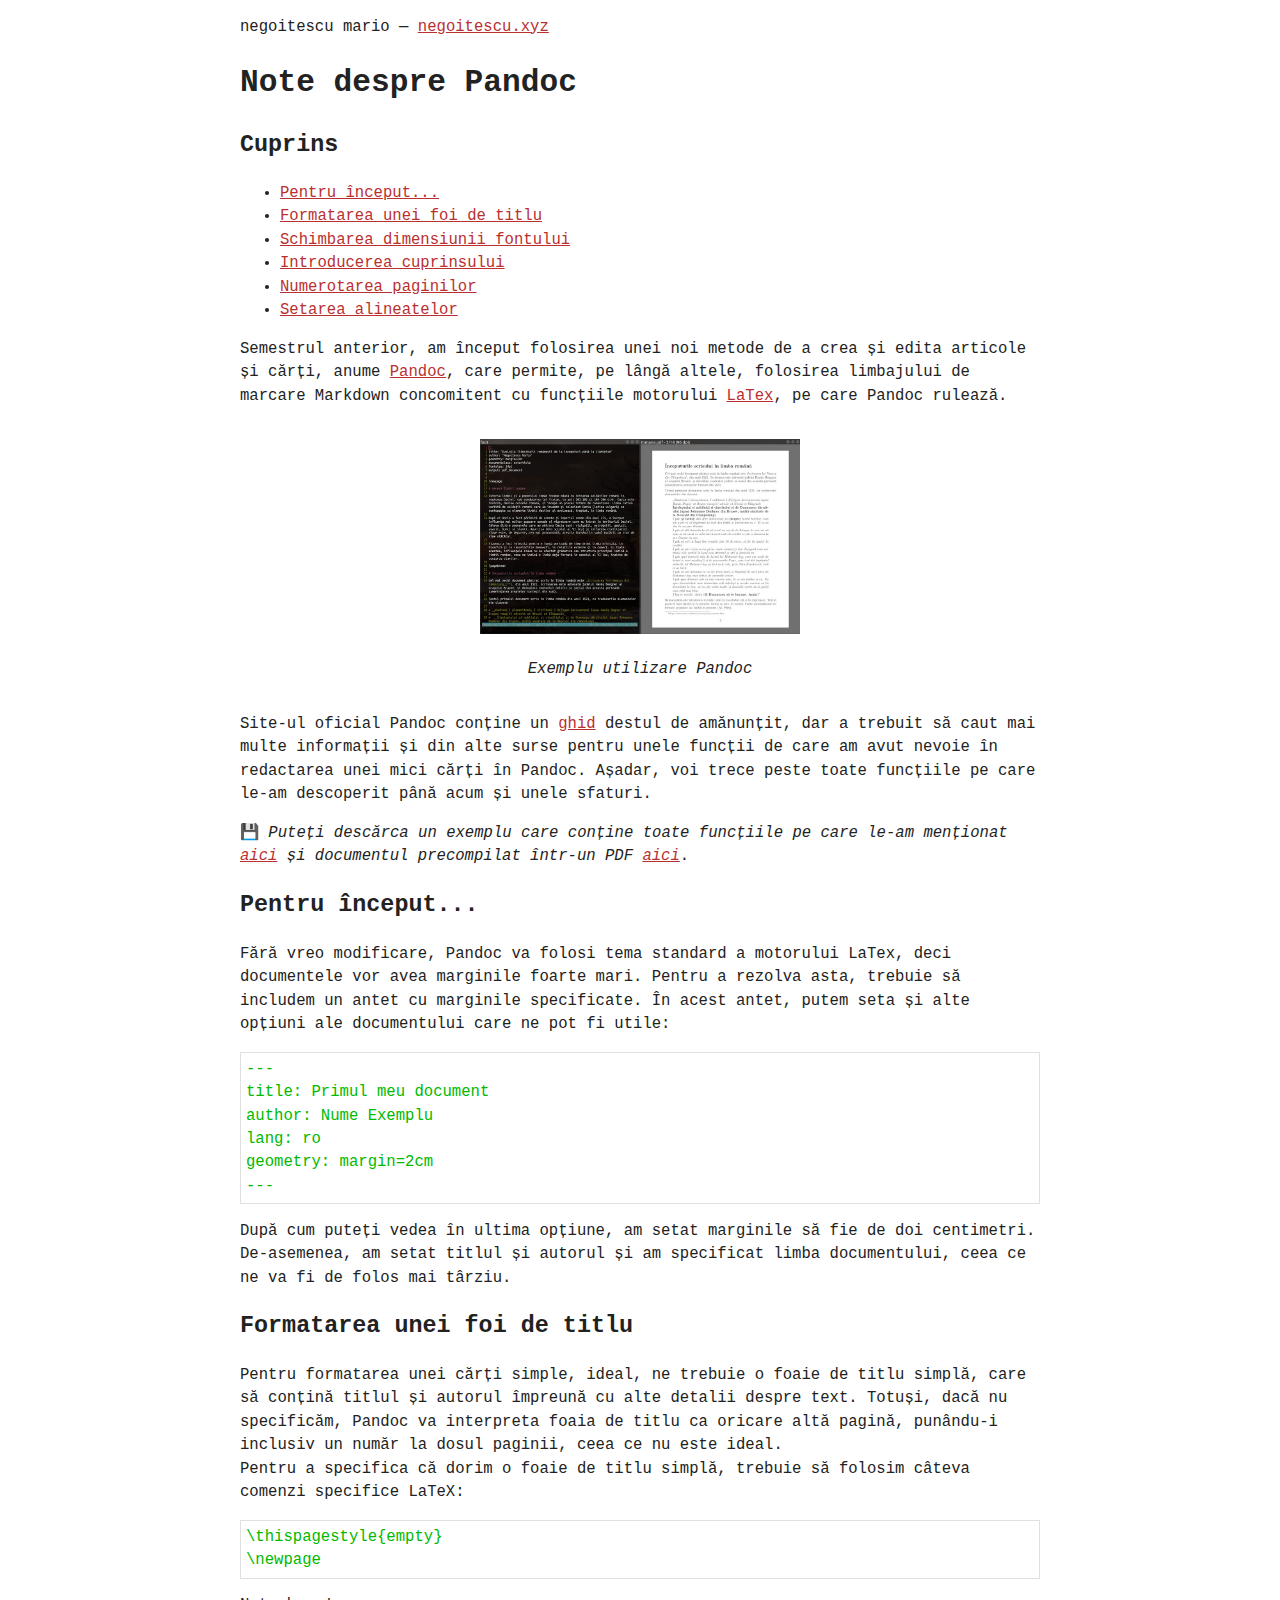
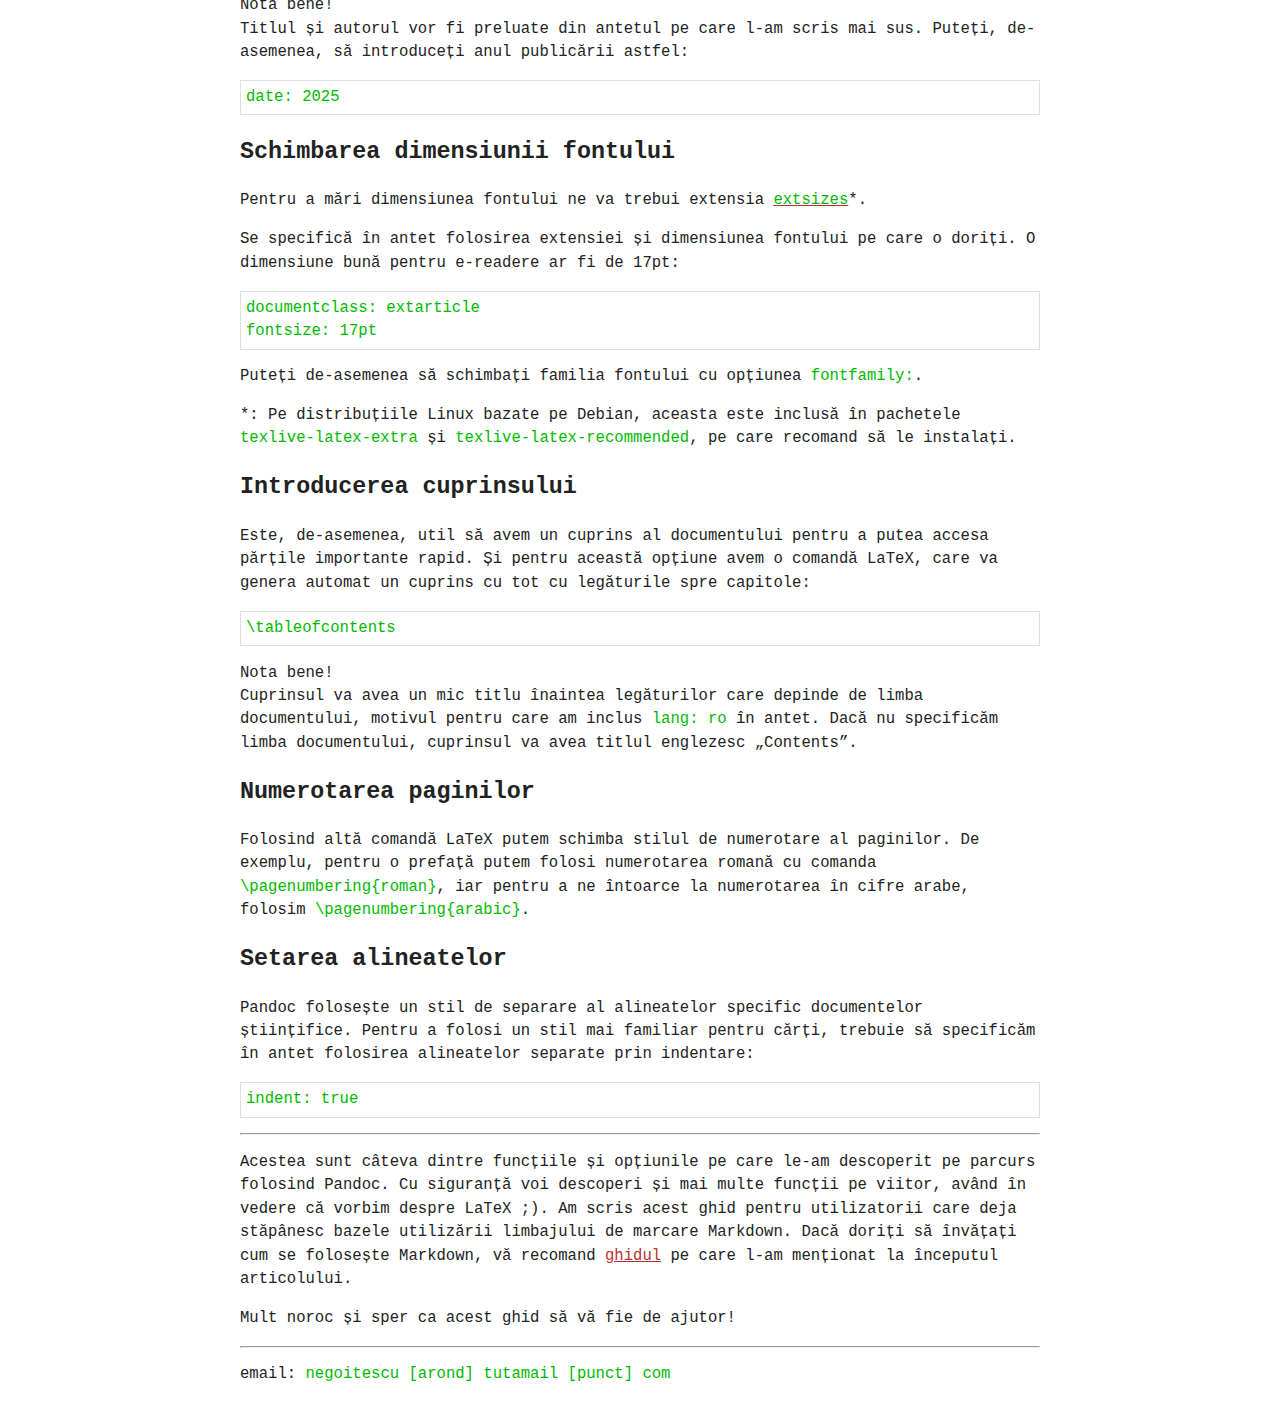
<file: posts/02-pandoc.html>
<!DOCTYPE html>
<html lang="ro">
<head>
	<meta charset="UTF-8">
	<meta name="viewport" content="width=device-width, initial-scale=1.0">
	<title>Note despre Pandoc | negoitescu mario</title>
	<link rel="shortcut icon" href="../res/favicon.ico">
	<link href="../style.css" rel="stylesheet" type="text/css" media="all">
</head>
<body>
	<div id="main">
	<p>negoitescu mario &mdash; <a href="../">negoitescu.xyz</a></p>
	<h1>Note despre Pandoc</h1>
	<nav id="TOC" role="doc-toc">
		<h2 id="toc-title">Cuprins</h2>
		<ul>
<li><a href="#inceput" id="toc-inceput">Pentru început...</a></li>
<li><a href="#titlu" id="toc-titlu">Formatarea unei foi de
titlu</a></li>
<li><a href="#font" id="toc-font">Schimbarea dimensiunii
fontului</a></li>
<li><a href="#cuprins" id="toc-cuprins">Introducerea
cuprinsului</a></li>
<li><a href="#numerotare" id="toc-numerotare">Numerotarea
paginilor</a></li>
<li><a href="#alineat" id="toc-alineat">Setarea alineatelor</a></li>
</ul>
	</nav>
	<p>Semestrul anterior, am început folosirea unei noi metode de a crea și
edita articole și cărți, anume <a href="https://pandoc.org/">Pandoc</a>,
care permite, pe lângă altele, folosirea limbajului de marcare Markdown
concomitent cu funcțiile motorului <a
href="https://www.latex-project.org/">LaTex</a>, pe care Pandoc
rulează.</p>
<div class="pic">
<p><img src="../res/pandoc.jpg" title="Exemplu utilizare Pandoc" /></p>
<p>Exemplu utilizare Pandoc</p>
</div>
<p>Site-ul oficial Pandoc conține un <a
href="https://pandoc.org/chunkedhtml-demo/8-pandocs-markdown.html">ghid</a>
destul de amănunțit, dar a trebuit să caut mai multe informații și din
alte surse pentru unele funcții de care am avut nevoie în redactarea
unei mici cărți în Pandoc. Așadar, voi trece peste toate funcțiile pe
care le-am descoperit până acum și unele sfaturi.</p>
<p>💾 <em>Puteți descărca un exemplu care conține toate funcțiile pe
care le-am menționat <a href="../res/Pandoc.md">aici</a> și documentul
precompilat într-un PDF <a href="../res/Pandoc.pdf">aici</a></em>.</p>
<h2 id="inceput">Pentru început...</h2>
<p>Fără vreo modificare, Pandoc va folosi tema standard a motorului
LaTex, deci documentele vor avea marginile foarte mari. Pentru a rezolva
asta, trebuie să includem un antet cu marginile specificate. În acest
antet, putem seta și alte opțiuni ale documentului care ne pot fi
utile:</p>
<pre><code>---
title: Primul meu document
author: Nume Exemplu
lang: ro
geometry: margin=2cm
---</code></pre>
<p>După cum puteți vedea în ultima opțiune, am setat marginile să fie de
doi centimetri. De-asemenea, am setat titlul și autorul și am specificat
limba documentului, ceea ce ne va fi de folos mai târziu.</p>
<h2 id="titlu">Formatarea unei foi de titlu</h2>
<p>Pentru formatarea unei cărți simple, ideal, ne trebuie o foaie de
titlu simplă, care să conțină titlul și autorul împreună cu alte detalii
despre text. Totuși, dacă nu specificăm, Pandoc va interpreta foaia de
titlu ca oricare altă pagină, punându-i inclusiv un număr la dosul
paginii, ceea ce nu este ideal.<br />
Pentru a specifica că dorim o foaie de titlu simplă, trebuie să folosim
câteva comenzi specifice LaTeX:</p>
<pre><code>\thispagestyle{empty}
\newpage</code></pre>
<p>Nota bene!<br />
Titlul și autorul vor fi preluate din antetul pe care l-am scris mai
sus. Puteți, de-asemenea, să introduceți anul publicării astfel:</p>
<pre><code>date: 2025</code></pre>
<h2 id="font">Schimbarea dimensiunii fontului</h2>
<p>Pentru a mări dimensiunea fontului ne va trebui extensia <a
href="https://ctan.org/pkg/extsizes?lang=en"><code>extsizes</code></a>*.</p>
<p>Se specifică în antet folosirea extensiei și dimensiunea fontului pe
care o doriți. O dimensiune bună pentru e-readere ar fi de 17pt:</p>
<pre><code>documentclass: extarticle
fontsize: 17pt</code></pre>
<p>Puteți de-asemenea să schimbați familia fontului cu opțiunea
<code>fontfamily:</code>.</p>
<p><span class="small">*: Pe distribuțiile Linux bazate pe Debian,
aceasta este inclusă în pachetele <code>texlive-latex-extra</code> și
<code>texlive-latex-recommended</code>, pe care recomand să le
instalați.</span></p>
<h2 id="cuprins">Introducerea cuprinsului</h2>
<p>Este, de-asemenea, util să avem un cuprins al documentului pentru a
putea accesa părțile importante rapid. Și pentru această opțiune avem o
comandă LaTeX, care va genera automat un cuprins cu tot cu legăturile
spre capitole:</p>
<pre><code>\tableofcontents</code></pre>
<p>Nota bene!<br />
Cuprinsul va avea un mic titlu înaintea legăturilor care depinde de
limba documentului, motivul pentru care am inclus <code>lang: ro</code>
în antet. Dacă nu specificăm limba documentului, cuprinsul va avea
titlul englezesc „Contents”.</p>
<h2 id="numerotare">Numerotarea paginilor</h2>
<p>Folosind altă comandă LaTeX putem schimba stilul de numerotare al
paginilor. De exemplu, pentru o prefață putem folosi numerotarea romană
cu comanda <code>\pagenumbering{roman}</code>, iar pentru a ne întoarce
la numerotarea în cifre arabe, folosim
<code>\pagenumbering{arabic}</code>.</p>
<h2 id="alineat">Setarea alineatelor</h2>
<p>Pandoc folosește un stil de separare al alineatelor specific
documentelor științifice. Pentru a folosi un stil mai familiar pentru
cărți, trebuie să specificăm în antet folosirea alineatelor separate
prin indentare:</p>
<pre><code>indent: true</code></pre>
<hr />
<p>Acestea sunt câteva dintre funcțiile și opțiunile pe care le-am
descoperit pe parcurs folosind Pandoc. Cu siguranță voi descoperi și mai
multe funcții pe viitor, având în vedere că vorbim despre LaTeX ;). Am
scris acest ghid pentru utilizatorii care deja stăpânesc bazele
utilizării limbajului de marcare Markdown. Dacă doriți să învățați cum
se folosește Markdown, vă recomand <a
href="https://pandoc.org/chunkedhtml-demo/8-pandocs-markdown.html">ghidul</a>
pe care l-am menționat la începutul articolului.</p>
<p>Mult noroc și sper ca acest ghid să vă fie de ajutor!</p>
	<hr/>
	<p>email: <code>negoitescu [arond] tutamail [punct] com</code></p>
	</div>
</body>
</html>
</file>
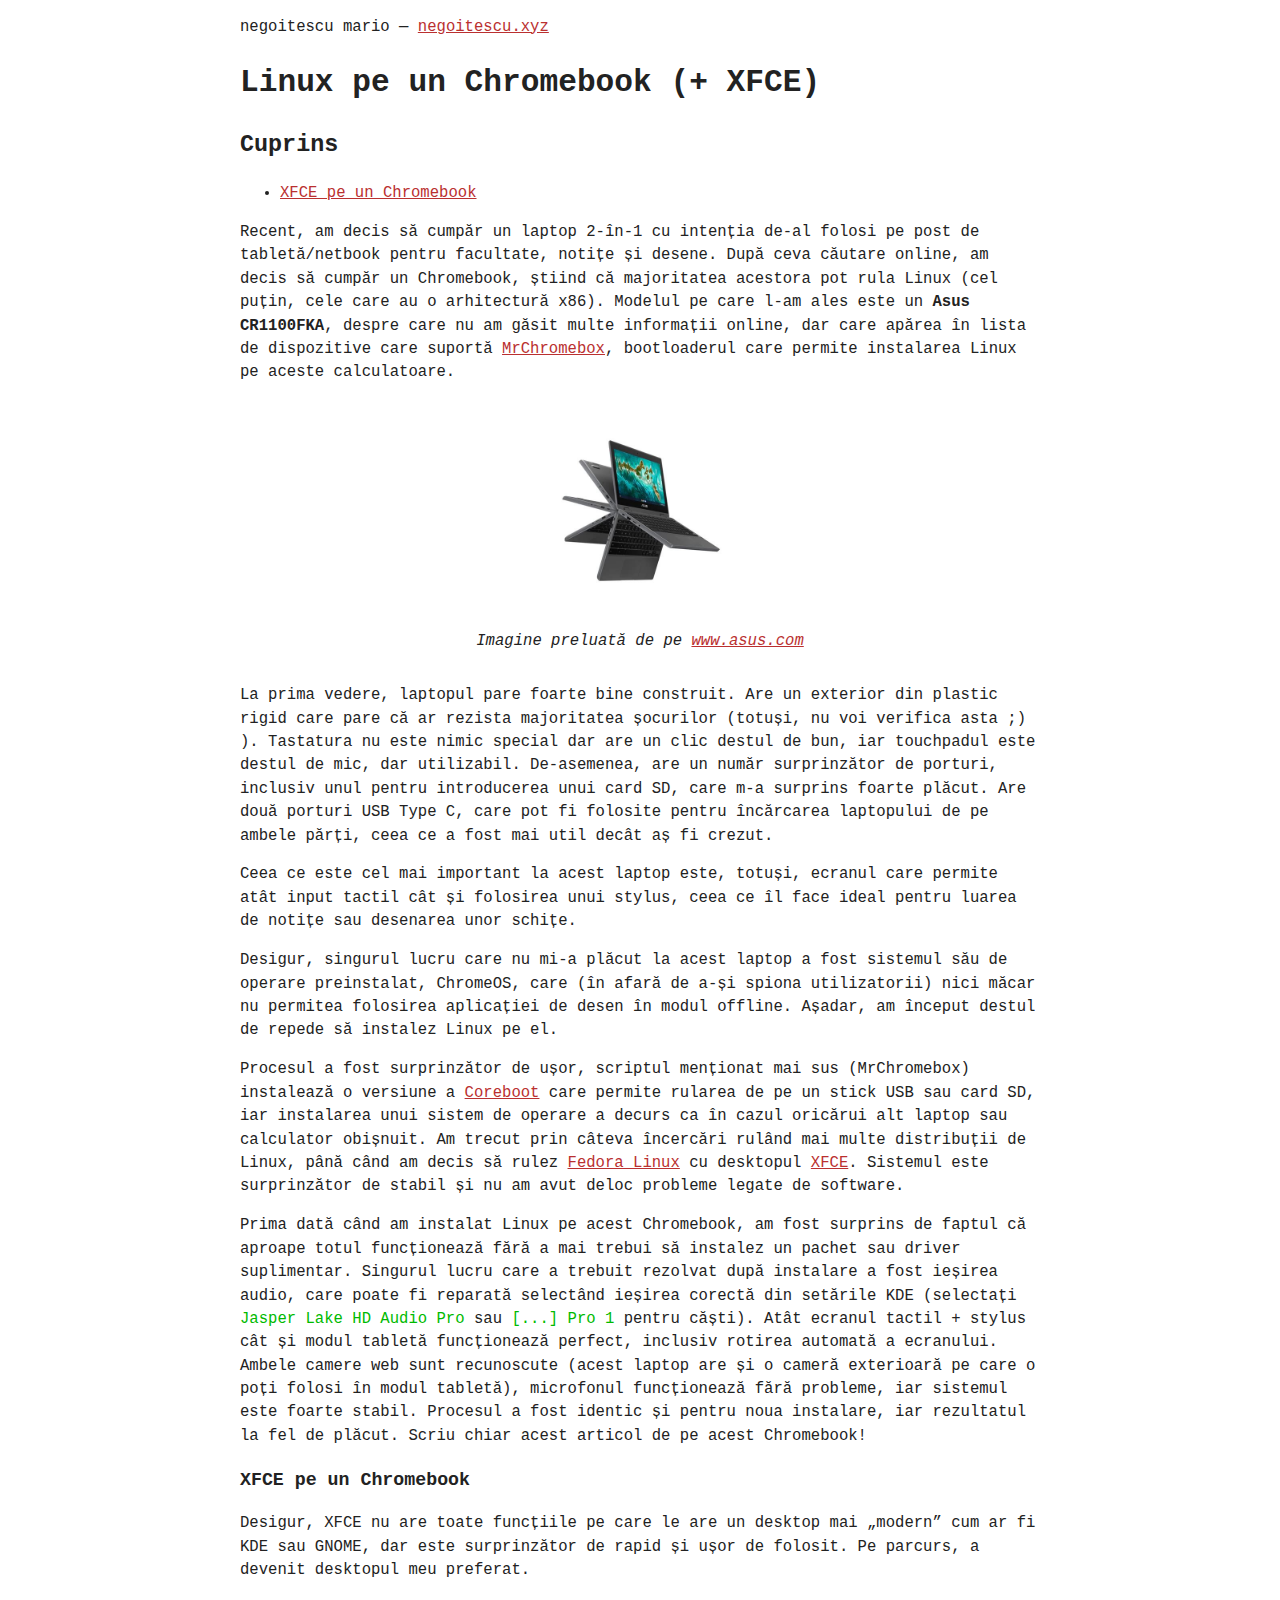
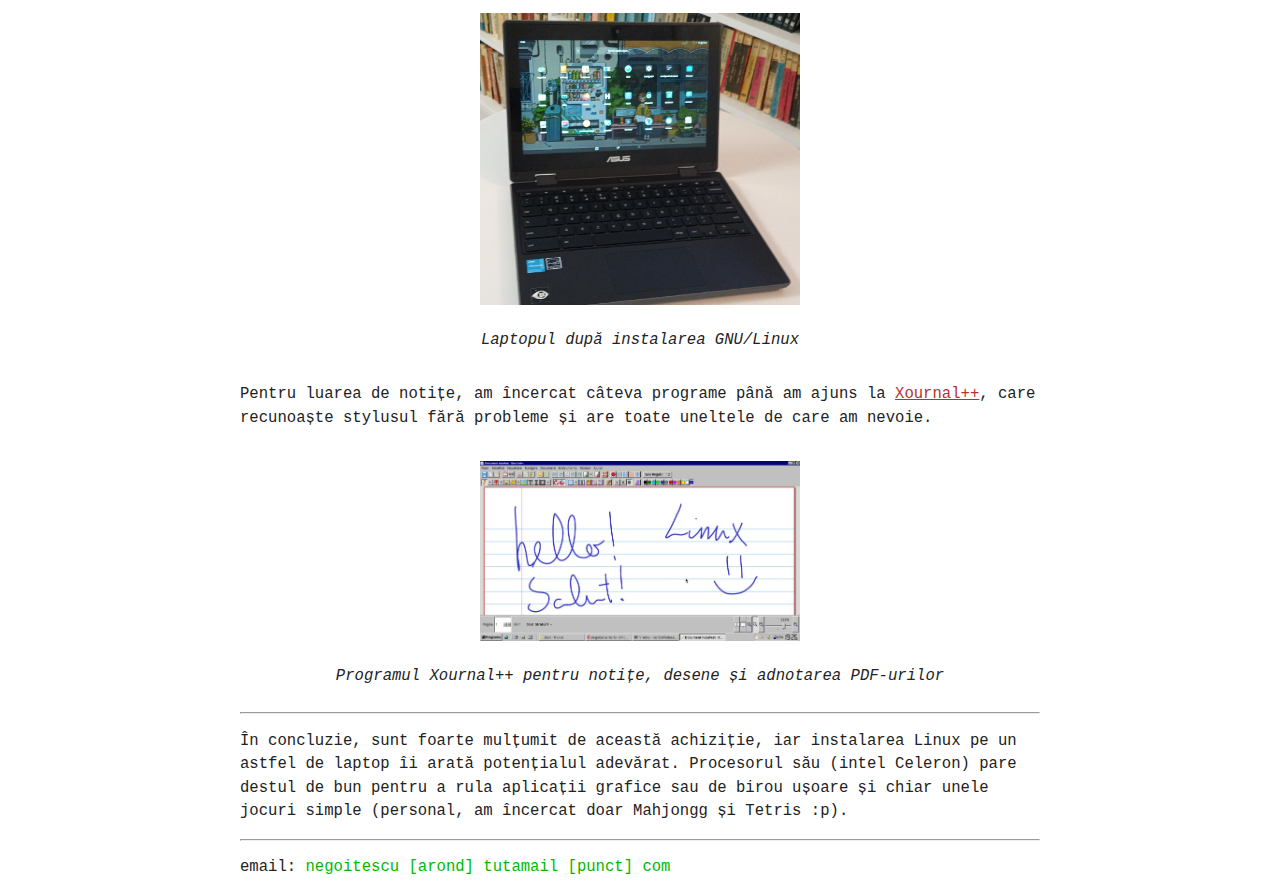
<file: posts/03-chromebook.html>
<!DOCTYPE html>
<html lang="ro">
<head>
	<meta charset="UTF-8">
	<meta name="viewport" content="width=device-width, initial-scale=1.0">
	<title>Linux pe un Chromebook (+ XFCE) | negoitescu mario</title>
	<link rel="shortcut icon" href="../res/favicon.ico">
	<link href="../style.css" rel="stylesheet" type="text/css" media="all">
</head>
<body>
	<div id="main">
	<p>negoitescu mario &mdash; <a href="../">negoitescu.xyz</a></p>
	<h1>Linux pe un Chromebook (+ XFCE)</h1>
	<nav id="TOC" role="doc-toc">
		<h2 id="toc-title">Cuprins</h2>
		<ul>
<li><a href="#xfce-pe-un-chromebook" id="toc-xfce-pe-un-chromebook">XFCE
pe un Chromebook</a></li>
</ul>
	</nav>
	<p>Recent, am decis să cumpăr un laptop 2-în-1 cu intenția de-al folosi
pe post de tabletă/netbook pentru facultate, notițe și desene. După ceva
căutare online, am decis să cumpăr un Chromebook, știind că majoritatea
acestora pot rula Linux (cel puțin, cele care au o arhitectură x86).
Modelul pe care l-am ales este un <strong>Asus CR1100FKA</strong>,
despre care nu am găsit multe informații online, dar care apărea în
lista de dispozitive care suportă <a
href="https://docs.mrchromebox.tech/docs/supported-devices.html">MrChromebox</a>,
bootloaderul care permite instalarea Linux pe aceste calculatoare.</p>
<div class="pic">
<p><img src="../res/asus-cr1100fka.jpg"
title="Asus CR1100FKA - www.asus.com" /></p>
<p>Imagine preluată de pe <a
href="https://www.asus.com/">www.asus.com</a></p>
</div>
<p>La prima vedere, laptopul pare foarte bine construit. Are un exterior
din plastic rigid care pare că ar rezista majoritatea șocurilor (totuși,
nu voi verifica asta ;) ). Tastatura nu este nimic special dar are un
clic destul de bun, iar touchpadul este destul de mic, dar utilizabil.
De-asemenea, are un număr surprinzător de porturi, inclusiv unul pentru
introducerea unui card SD, care m-a surprins foarte plăcut. Are două
porturi USB Type C, care pot fi folosite pentru încărcarea laptopului de
pe ambele părți, ceea ce a fost mai util decât aș fi crezut.</p>
<p>Ceea ce este cel mai important la acest laptop este, totuși, ecranul
care permite atât input tactil cât și folosirea unui stylus, ceea ce îl
face ideal pentru luarea de notițe sau desenarea unor schițe.</p>
<p>Desigur, singurul lucru care nu mi-a plăcut la acest laptop a fost
sistemul său de operare preinstalat, ChromeOS, care (în afară de a-și
spiona utilizatorii) nici măcar nu permitea folosirea aplicației de
desen în modul offline. Așadar, am început destul de repede să instalez
Linux pe el.</p>
<p>Procesul a fost surprinzător de ușor, scriptul menționat mai sus
(MrChromebox) instalează o versiune a <a
href="https://www.coreboot.org/">Coreboot</a> care permite rularea de pe
un stick USB sau card SD, iar instalarea unui sistem de operare a decurs
ca în cazul oricărui alt laptop sau calculator obișnuit. Am trecut prin
câteva încercări rulând mai multe distribuții de Linux, până când am
decis să rulez <a href="https://fedoraproject.org/">Fedora Linux</a> cu
desktopul <a href="https://xfce.org/">XFCE</a>. Sistemul este
surprinzător de stabil și nu am avut deloc probleme legate de
software.</p>
<p>Prima dată când am instalat Linux pe acest Chromebook, am fost
surprins de faptul că aproape totul funcționează fără a mai trebui să
instalez un pachet sau driver suplimentar. Singurul lucru care a trebuit
rezolvat după instalare a fost ieșirea audio, care poate fi reparată
selectând ieșirea corectă din setările KDE (selectați
<code>Jasper Lake HD Audio Pro</code> sau <code>[...] Pro 1</code>
pentru căști). Atât ecranul tactil + stylus cât și modul tabletă
funcționează perfect, inclusiv rotirea automată a ecranului. Ambele
camere web sunt recunoscute (acest laptop are și o cameră exterioară pe
care o poți folosi în modul tabletă), microfonul funcționează fără
probleme, iar sistemul este foarte stabil. Procesul a fost identic și
pentru noua instalare, iar rezultatul la fel de plăcut. Scriu chiar
acest articol de pe acest Chromebook!</p>
<h3 id="xfce-pe-un-chromebook">XFCE pe un Chromebook</h3>
<p>Desigur, XFCE nu are toate funcțiile pe care le are un desktop mai
„modern” cum ar fi KDE sau GNOME, dar este surprinzător de rapid și ușor
de folosit. Pe parcurs, a devenit desktopul meu preferat.</p>
<div class="pic">
<p><img src="../res/asus-laptop.jpg"
title="Laptopul după instalarea Linux" /></p>
<p>Laptopul după instalarea GNU/Linux</p>
</div>
<p>Pentru luarea de notițe, am încercat câteva programe până am ajuns la
<a href="https://github.com/xournalpp/xournalpp">Xournal++</a>, care
recunoaște stylusul fără probleme și are toate uneltele de care am
nevoie.</p>
<div class="pic">
<p><img src="../res/asus-xournal.jpg"
title="Programul Xournal++ pentru notițe" /></p>
<p>Programul Xournal++ pentru notițe, desene și adnotarea PDF-urilor</p>
</div>
<hr />
<p>În concluzie, sunt foarte mulțumit de această achiziție, iar
instalarea Linux pe un astfel de laptop îi arată potențialul adevărat.
Procesorul său (intel Celeron) pare destul de bun pentru a rula
aplicații grafice sau de birou ușoare și chiar unele jocuri simple
(personal, am încercat doar Mahjongg și Tetris :p).</p>
	<hr/>
	<p>email: <code>negoitescu [arond] tutamail [punct] com</code></p>
	</div>
</body>
</html>
</file>
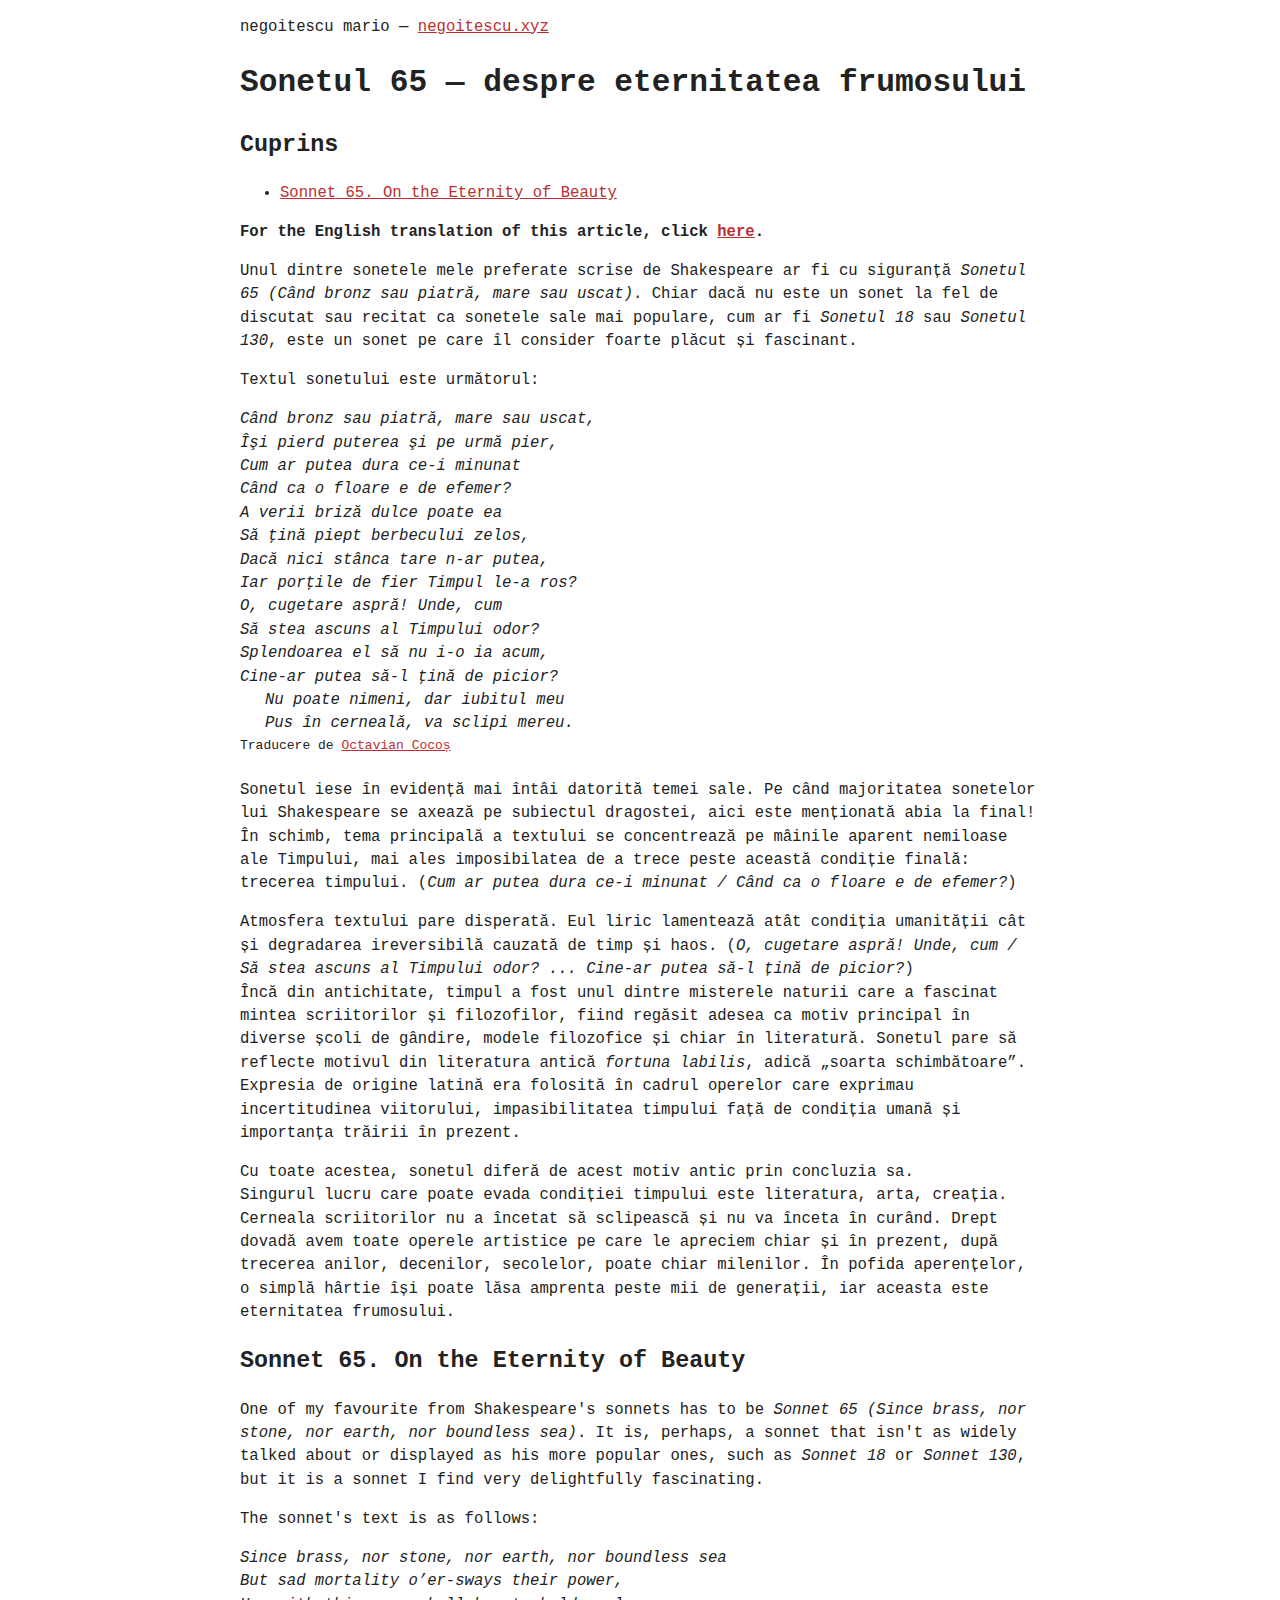
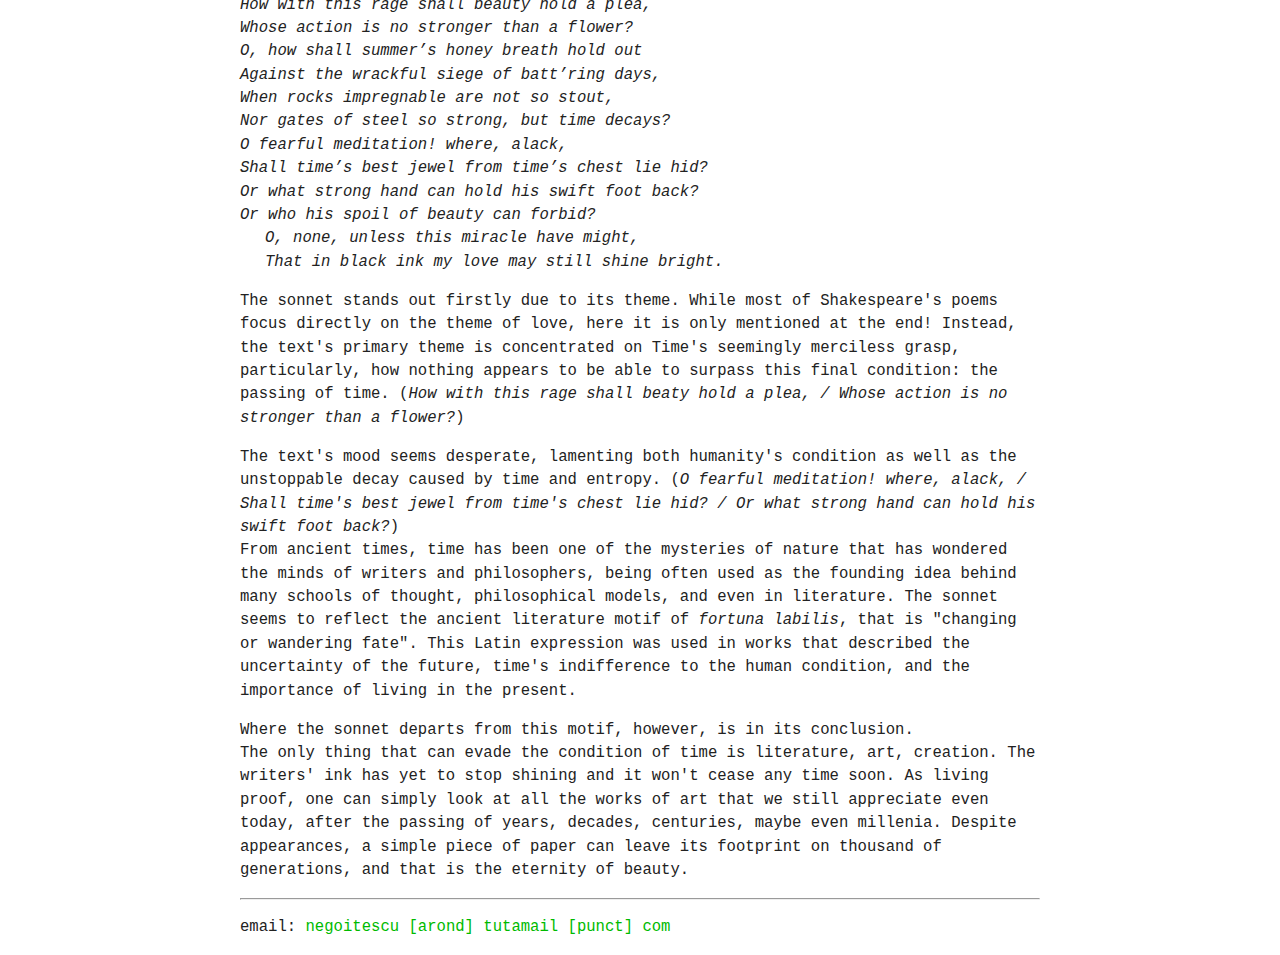
<file: posts/04-sonetul65.html>
<!DOCTYPE html>
<html lang="ro">
<head>
	<meta charset="UTF-8">
	<meta name="viewport" content="width=device-width, initial-scale=1.0">
	<title>Sonetul 65 — despre eternitatea
frumosului | negoitescu mario</title>
	<link rel="shortcut icon" href="../res/favicon.ico">
	<link href="../style.css" rel="stylesheet" type="text/css" media="all">
</head>
<body>
	<div id="main">
	<p>negoitescu mario &mdash; <a href="../">negoitescu.xyz</a></p>
	<h1>Sonetul 65 — despre eternitatea frumosului</h1>
	<nav id="TOC" role="doc-toc">
		<h2 id="toc-title">Cuprins</h2>
		<ul>
<li><a href="#english" id="toc-english">Sonnet 65. On the Eternity of
Beauty</a></li>
</ul>
	</nav>
	<p><strong>For the English translation of this article, click <a
href="#english">here</a>.</strong></p>
<p>Unul dintre sonetele mele preferate scrise de Shakespeare ar fi cu
siguranță <em>Sonetul 65 (Când bronz sau piatră, mare sau uscat)</em>.
Chiar dacă nu este un sonet la fel de discutat sau recitat ca sonetele
sale mai populare, cum ar fi <em>Sonetul 18</em> sau <em>Sonetul
130</em>, este un sonet pe care îl consider foarte plăcut și
fascinant.</p>
<p>Textul sonetului este următorul:</p>
<p><em>Când bronz sau piatră, mare sau uscat,<br />
Îşi pierd puterea şi pe urmă pier,<br />
Cum ar putea dura ce-i minunat<br />
Când ca o floare e de efemer?<br />
A verii briză dulce poate ea<br />
Să ţină piept berbecului zelos,<br />
Dacă nici stânca tare n-ar putea,<br />
Iar porţile de fier Timpul le-a ros?<br />
O, cugetare aspră! Unde, cum<br />
Să stea ascuns al Timpului odor?<br />
Splendoarea el să nu i-o ia acum,<br />
Cine-ar putea să-l ţină de picior?<br />
  Nu poate nimeni, dar iubitul meu<br />
  Pus în cerneală, va sclipi mereu.</em><br />
<sup>Traducere de <a
href="https://poetii-nostri.ro/william-shakespeare-sonetul-65-sonnet-lxv-poezie-id-50515/">Octavian Cocoș</a></sup></p>
<p>Sonetul iese în evidență mai întâi datorită temei sale. Pe când
majoritatea sonetelor lui Shakespeare se axează pe subiectul dragostei,
aici este menționată abia la final! În schimb, tema principală a
textului se concentrează pe mâinile aparent nemiloase ale Timpului, mai
ales imposibilatea de a trece peste această condiție finală: trecerea
timpului. (<em>Cum ar putea dura ce-i minunat / Când ca o floare e de
efemer?</em>)</p>
<p>Atmosfera textului pare disperată. Eul liric lamentează atât condiția
umanității cât și degradarea ireversibilă cauzată de timp și haos.
(<em>O, cugetare aspră! Unde, cum / Să stea ascuns al Timpului odor? ...
Cine-ar putea să-l țină de picior?</em>)<br />
Încă din antichitate, timpul a fost unul dintre misterele naturii care a
fascinat mintea scriitorilor și filozofilor, fiind regăsit adesea ca
motiv principal în diverse școli de gândire, modele filozofice și chiar
în literatură. Sonetul pare să reflecte motivul din literatura antică
<em>fortuna labilis</em>, adică „soarta schimbătoare”. Expresia de
origine latină era folosită în cadrul operelor care exprimau
incertitudinea viitorului, impasibilitatea timpului față de condiția
umană și importanța trăirii în prezent.</p>
<p>Cu toate acestea, sonetul diferă de acest motiv antic prin concluzia
sa.<br />
Singurul lucru care poate evada condiției timpului este literatura,
arta, creația. Cerneala scriitorilor nu a încetat să sclipească și nu va
înceta în curând. Drept dovadă avem toate operele artistice pe care le
apreciem chiar și în prezent, după trecerea anilor, decenilor,
secolelor, poate chiar milenilor. În pofida aperențelor, o simplă hârtie
își poate lăsa amprenta peste mii de generații, iar aceasta este
eternitatea frumosului.</p>
<h2 id="english">Sonnet 65. On the Eternity of Beauty</h2>
<p>One of my favourite from Shakespeare's sonnets has to be <em>Sonnet
65 (Since brass, nor stone, nor earth, nor boundless sea)</em>. It is,
perhaps, a sonnet that isn't as widely talked about or displayed as his
more popular ones, such as <em>Sonnet 18</em> or <em>Sonnet 130</em>,
but it is a sonnet I find very delightfully fascinating.</p>
<p>The sonnet's text is as follows:</p>
<p><em>Since brass, nor stone, nor earth, nor boundless sea<br />
But sad mortality o’er-sways their power,<br />
How with this rage shall beauty hold a plea,<br />
Whose action is no stronger than a flower?<br />
O, how shall summer’s honey breath hold out<br />
Against the wrackful siege of batt’ring days,<br />
When rocks impregnable are not so stout,<br />
Nor gates of steel so strong, but time decays?<br />
O fearful meditation! where, alack,<br />
Shall time’s best jewel from time’s chest lie hid?<br />
Or what strong hand can hold his swift foot back?<br />
Or who his spoil of beauty can forbid?<br />
  O, none, unless this miracle have might,<br />
  That in black ink my love may still shine bright.</em></p>
<p>The sonnet stands out firstly due to its theme. While most of
Shakespeare's poems focus directly on the theme of love, here it is only
mentioned at the end! Instead, the text's primary theme is concentrated
on Time's seemingly merciless grasp, particularly, how nothing appears
to be able to surpass this final condition: the passing of time.
(<em>How with this rage shall beaty hold a plea, / Whose action is no
stronger than a flower?</em>)</p>
<p>The text's mood seems desperate, lamenting both humanity's condition
as well as the unstoppable decay caused by time and entropy. (<em>O
fearful meditation! where, alack, / Shall time's best jewel from time's
chest lie hid? / Or what strong hand can hold his swift foot
back?</em>)<br />
From ancient times, time has been one of the mysteries of nature that
has wondered the minds of writers and philosophers, being often used as
the founding idea behind many schools of thought, philosophical models,
and even in literature. The sonnet seems to reflect the ancient
literature motif of <em>fortuna labilis</em>, that is "changing or
wandering fate". This Latin expression was used in works that described
the uncertainty of the future, time's indifference to the human
condition, and the importance of living in the present.</p>
<p>Where the sonnet departs from this motif, however, is in its
conclusion.<br />
The only thing that can evade the condition of time is literature, art,
creation. The writers' ink has yet to stop shining and it won't cease
any time soon. As living proof, one can simply look at all the works of
art that we still appreciate even today, after the passing of years,
decades, centuries, maybe even millenia. Despite appearances, a simple
piece of paper can leave its footprint on thousand of generations, and
that is the eternity of beauty.</p>
	<hr/>
	<p>email: <code>negoitescu [arond] tutamail [punct] com</code></p>
	</div>
</body>
</html>
</file>
<file: style.css>
:root {
    --bg: #ffffff;
    --fg: #222222;
    --bd: #e0e0e0;
    --ln: #ba3030;
    --hl: #3000ba;
    --cd: #00ba00;
}
@media (prefers-color-scheme: dark) {
    :root {
	--bg: #222222;
	--fg: #ffffff;
	--bd: #505050;
	--cd: #30ea30;
    }
}

body {
    background-color: var(--bg);
    color: var(--fg);
    font-family: monospace;
    font-size: 1.2em;
    line-height: 1.5;
}
.menu, .menu a { padding: 0 0 4px 8px; }

#main {
    max-width: 800px;
    margin: auto;
}

a { color: var(--ln); }
a:hover { color: var(--hl); }
code { color: var(--cd); }
tr:nth-child(even) { background-color: var(--bd); }

.pic {
    display: table;
    margin: auto;
    text-align: center;
    font-style: italic;
}
.pic img {
    transition: transform .0s;
    width: 40%
}
.pic img:hover {
    transform:scale(1.5);
}

pre, th, td {
    padding: 5px;
    border: 1px solid var(--bd);
}
</file>
